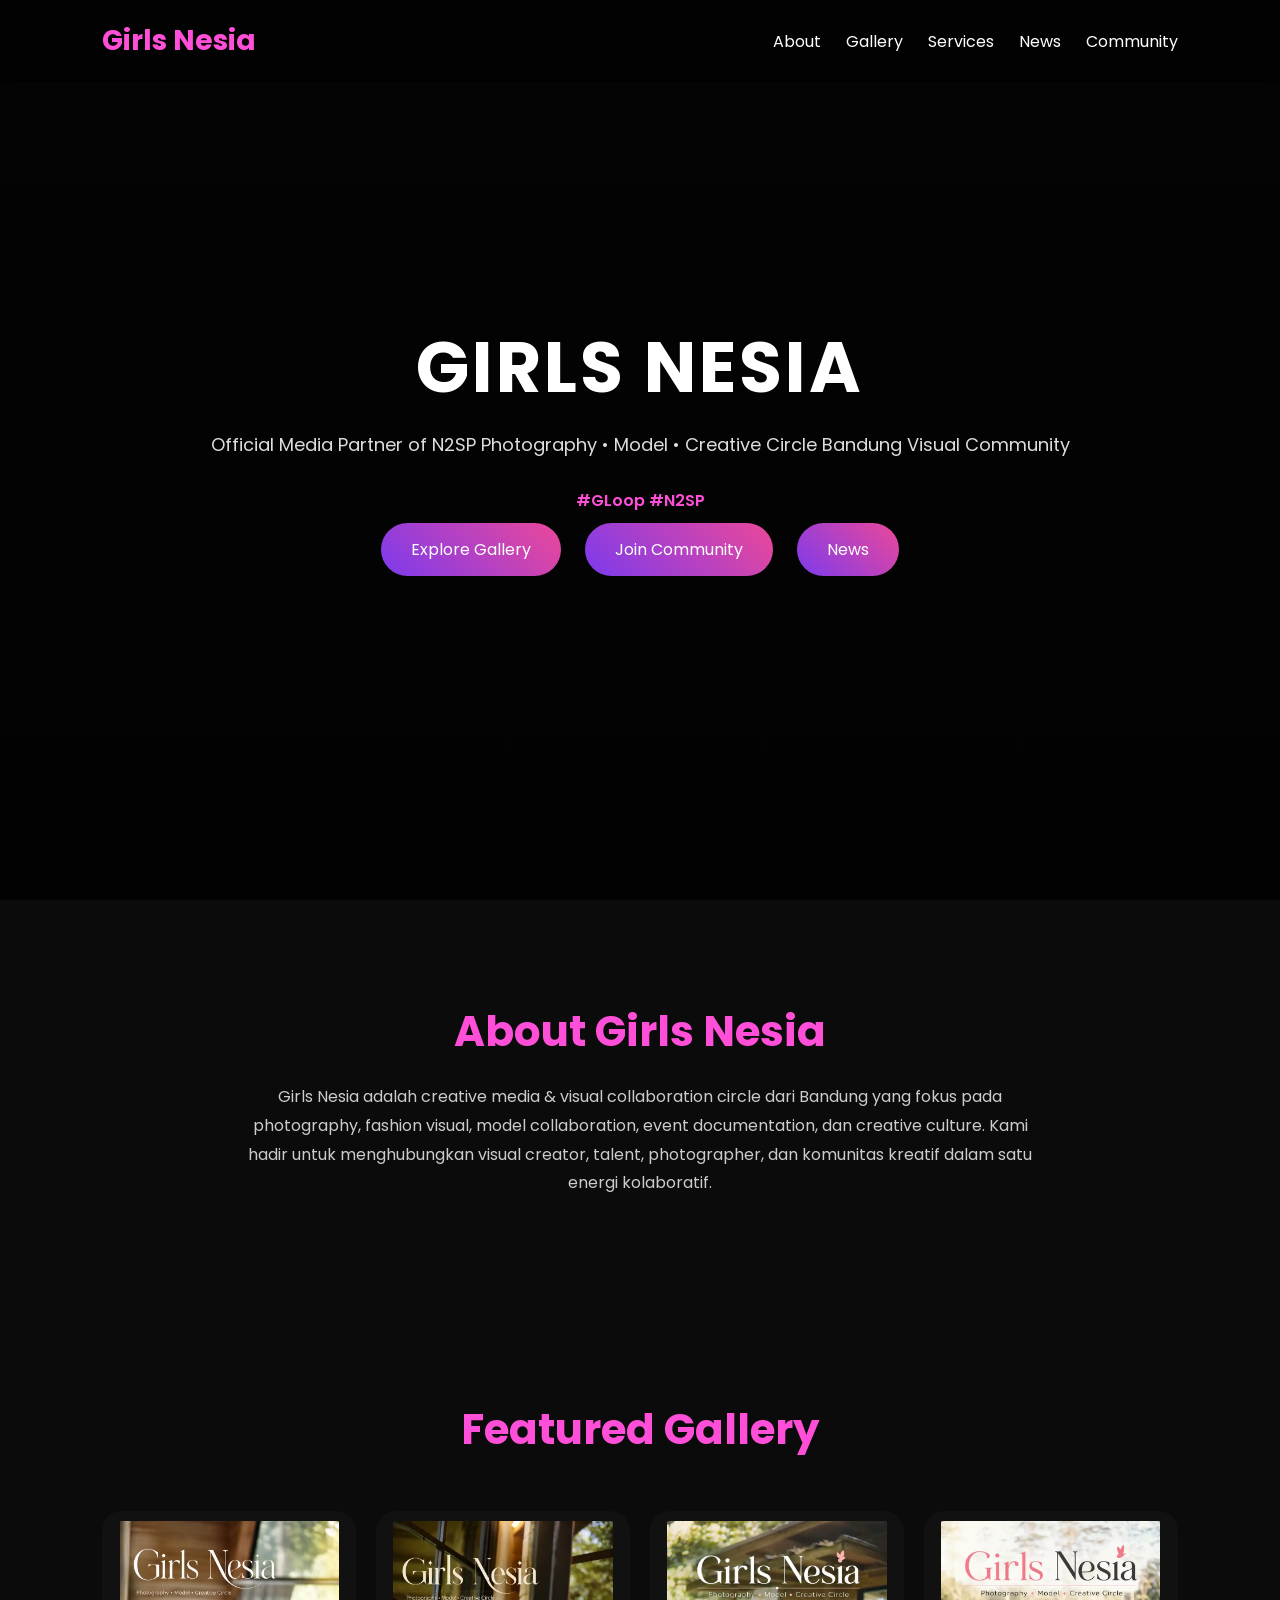
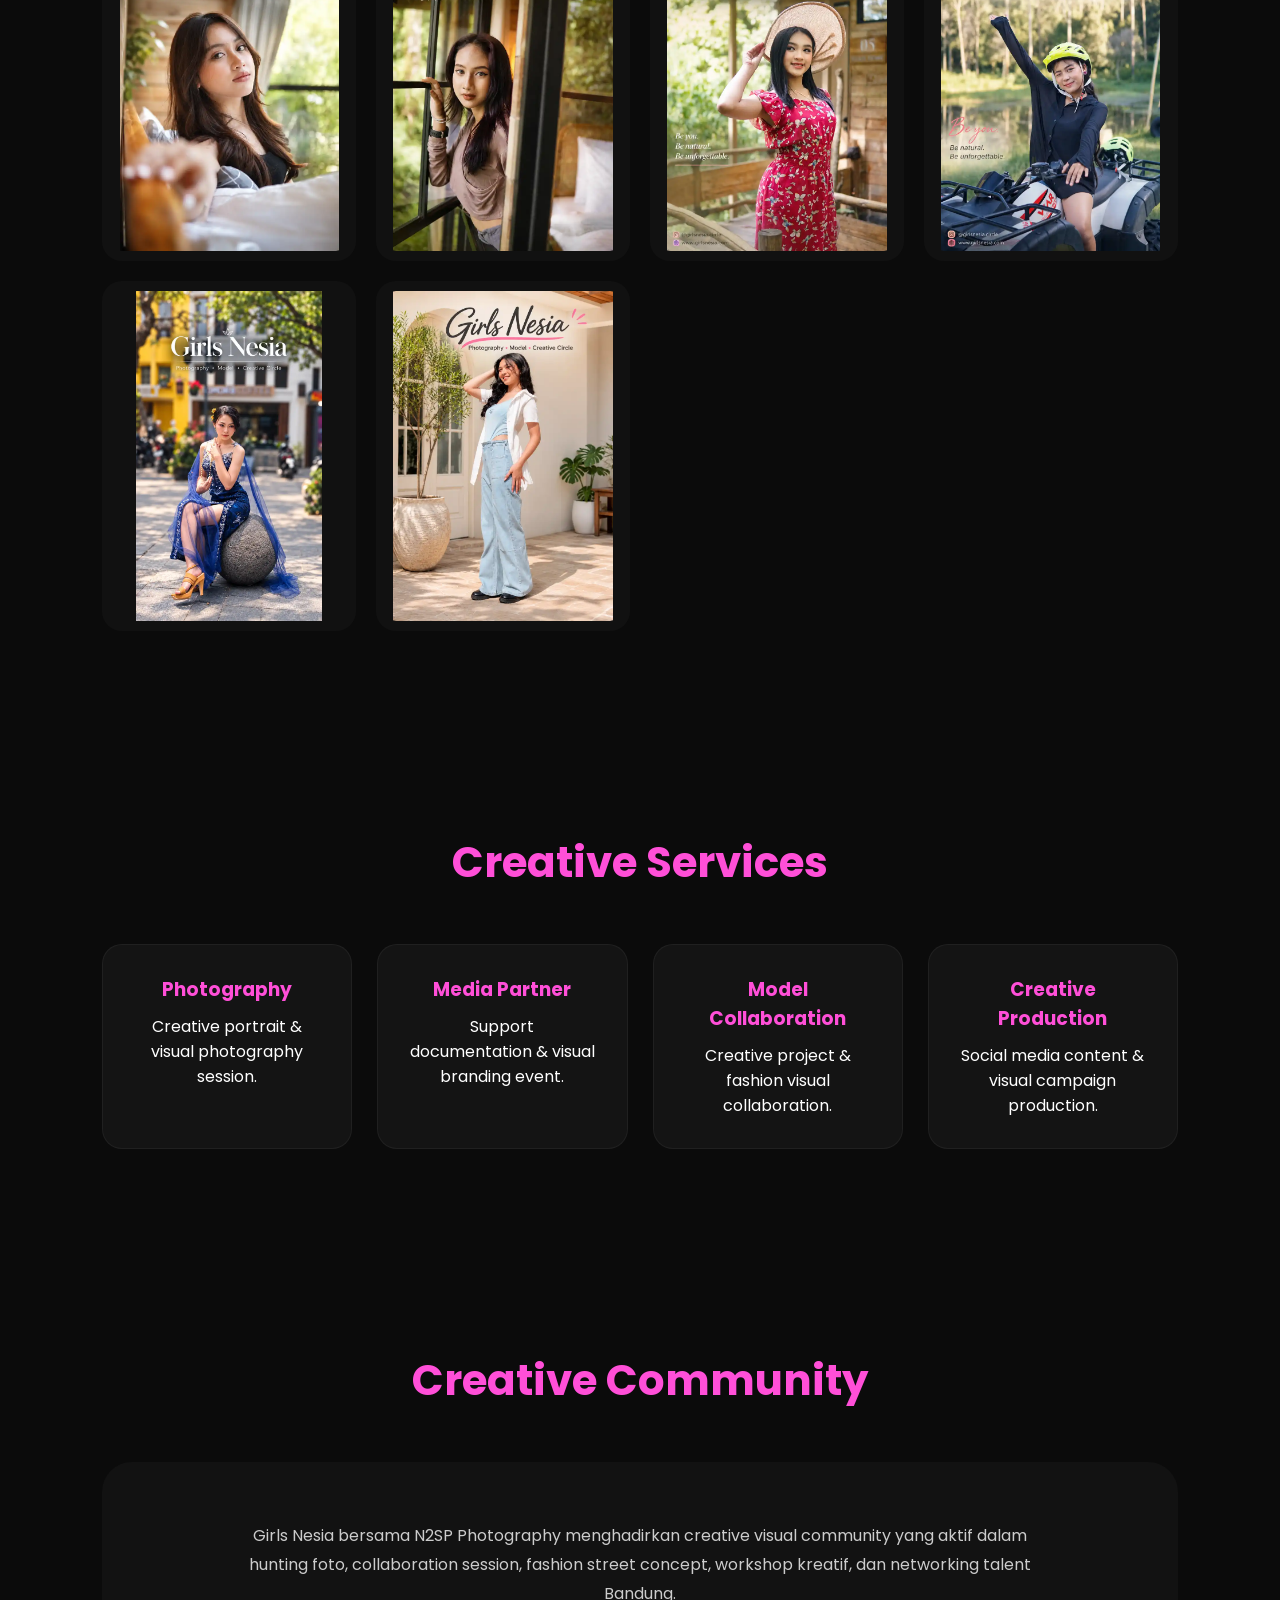
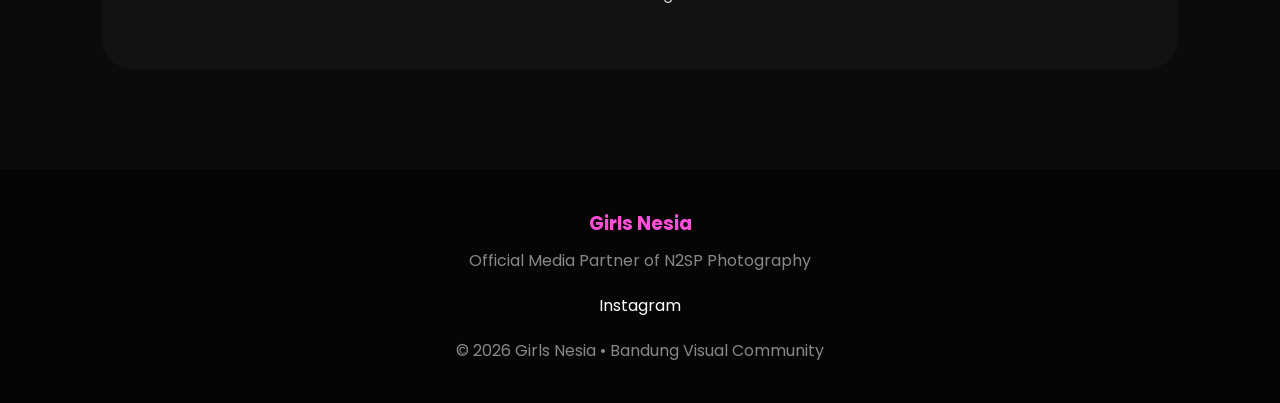
<file: index.html>
<!DOCTYPE html>  
<html lang="id">
<head>
  <meta charset="UTF-8" />
  <meta name="viewport" content="width=device-width, initial-scale=1.0"/>
  <meta name="google-site-verification" content="Z2K40XA_X7lg98m4bNfZ9ArJ_O-4B5JeX7gy1zFNTkg" />
  
  <title>Girls Nesia | Official Media Partner of N2SP</title>

  <!-- SEO Meta -->
<meta name="title" content="Girls Nesia | Official Media Partner of N2SP">
<meta name="description" content="Girls Nesia adalah creative visual community Bandung bersama N2SP Photography. Photography, model collaboration, visual culture, creative media, dan event documentation.">
<meta name="keywords" content="Girls Nesia, N2SP, Bandung Photography, Creative Community, Model Bandung, Visual Community, Photography Indonesia, GLoop">
<meta name="author" content="Girls Nesia">
<meta name="robots" content="index, follow">

<!-- Theme -->
<meta name="theme-color" content="#0b0b0b">

<!-- Open Graph / Facebook -->
<meta property="og:type" content="website">
<meta property="og:title" content="Girls Nesia | Official Media Partner of N2SP">
<meta property="og:description" content="Creative Circle Bandung Visual Community • Photography • Model • Media Partner">
<meta property="og:url" content="https://gloop.my.id">
<meta property="og:image" content="https://gloop.my.id/assets/images/hero.webp">

<!-- Instagram -->
<meta property="og:site_name" content="Girls Nesia">

<!-- Twitter / X -->
<meta name="twitter:card" content="summary_large_image">
<meta name="twitter:title" content="Girls Nesia">
<meta name="twitter:description" content="Official Media Partner of N2SP Photography">
<meta name="twitter:image" content="https://gloop.my.id/assets/images/hero.webp">

<!-- Canonical -->
<link rel="canonical" href="https://gloop.my.id">

<!-- Favicon -->
<link rel="icon" type="image/png" href="assets/images/favicon.png">

  <!-- Google Font -->
  <link rel="preconnect" href="https://fonts.googleapis.com">
  <link href="https://fonts.googleapis.com/css2?family=Poppins:wght@300;400;500;600;700&display=swap" rel="stylesheet">

  <style>
    *{
      margin:0;
      padding:0;
      box-sizing:border-box;
      scroll-behavior:smooth;
    }

    body{
      font-family:'Poppins', sans-serif;
      background:#0b0b0b;
      color:white;
      overflow-x:hidden;
    }

    a{
      text-decoration:none;
      color:white;
    }

    /* Navbar */
    nav{
      position:fixed;
      width:100%;
      top:0;
      left:0;
      z-index:999;
      padding:20px 8%;
      display:flex;
      justify-content:space-between;
      align-items:center;
      background:rgba(0,0,0,0.4);
      backdrop-filter:blur(10px);
    }

    nav h1{
      font-size:28px;
      color:#ff4fd8;
      font-weight:700;
    }

    nav ul{
      display:flex;
      gap:25px;
      list-style:none;
    }

    nav ul li a:hover{
      color:#ff4fd8;
      transition:0.3s;
    }

    /* Hero */
    .hero{
      height:100vh;
      display:flex;
      align-items:center;
      justify-content:center;
      text-align:center;
      padding:0 10%;
      background:
      linear-gradient(rgba(0,0,0,0.65), rgba(0,0,0,0.8)),
      url('https://images.unsplash.com/photo-1515886657613-9f3515b0c78f?q=80&w=1400&auto=format&fit=crop') center/cover;
    }

    .hero-content h2{
      font-size:70px;
      margin-bottom:10px;
      color:#fff;
      letter-spacing:3px;
    }

    .hero-content p{
      font-size:18px;
      color:#ddd;
      margin-bottom:30px;
    }

    .tag{
      color:#ff4fd8;
      font-weight:600;
      margin-top:10px;
    }

    .btn{
      display:inline-block;
      padding:14px 30px;
      border-radius:50px;
      background:linear-gradient(45deg,#7c3aed,#ec4899);
      margin:10px;
      transition:0.3s;
    }

    .btn:hover{
      transform:translateY(-3px);
      opacity:0.9;
    }

    section{
      padding:100px 8%;
    }

    .section-title{
      font-size:42px;
      margin-bottom:20px;
      color:#ff4fd8;
      text-align:center;
    }

    .section-text{
      max-width:800px;
      margin:auto;
      text-align:center;
      color:#ccc;
      line-height:1.8;
    }

    /* Gallery */
    .gallery{
      display:grid;
      grid-template-columns:repeat(auto-fit,minmax(250px,1fr));
      gap:20px;
      margin-top:50px;
    }

  .gallery img{
  width:100%;
  height:350px;

  object-fit:contain;

  border-radius:20px;
  transition:0.4s;

  background:#111;
  padding:10px;
}

    .gallery img:hover{
      transform:scale(1.03);
    }

    /* Services */
    .services{
      display:grid;
      grid-template-columns:repeat(auto-fit,minmax(220px,1fr));
      gap:25px;
      margin-top:50px;
    }

    .service-box{
      background:#141414;
      padding:30px;
      border-radius:20px;
      text-align:center;
      transition:0.3s;
      border:1px solid rgba(255,255,255,0.05);
    }

    .service-box:hover{
      transform:translateY(-5px);
      border-color:#ff4fd8;
    }

    .service-box h3{
      margin-bottom:10px;
      color:#ff4fd8;
    }

    /* Community */
    .community{
      background:#121212;
      border-radius:30px;
      padding:60px;
      margin-top:50px;
      text-align:center;
    }

    /* Footer */
    footer{
      padding:40px 8%;
      text-align:center;
      background:#050505;
      color:#888;
    }

    footer h3{
      color:#ff4fd8;
      margin-bottom:10px;
    }

    .socials{
      margin-top:20px;
    }

    .socials a{
      margin:0 10px;
      color:#fff;
      transition:0.3s;
    }

    .socials a:hover{
      color:#ff4fd8;
    }

    @media(max-width:768px){

      .hero-content h2{
        font-size:45px;
      }

      nav ul{
        display:none;
      }

      .community{
        padding:30px;
      }

    }

  </style>

<script type="application/ld+json">
{
  "@context": "https://schema.org",
  "@type": "Organization",

  "name": "Girls Nesia",

  "url": "https://gloop.my.id",

  "logo": "https://gloop.my.id/assets/images/logo.webp",

  "description": "Girls Nesia adalah creative visual community Bandung dan official media partner N2SP Photography.",

  "sameAs": [
    "https://www.instagram.com/girls.nesia/",
    "https://gloop.my.id",
    "https://gunawansatyakusuma.my.id"
  ],

  "founder": {
    "@type": "Person",
    "name": "Gunawan Satyakusuma"
  },

  "address": {
    "@type": "PostalAddress",
    "addressLocality": "Bandung",
    "addressCountry": "Indonesia"
  },

  "keywords": [
    "Girls Nesia",
    "N2SP",
    "Photography Bandung",
    "Creative Community",
    "Visual Culture",
    "Model Collaboration",
    "GLoop"
  ]
}
</script>  
</head>
<body>

  <!-- Navbar -->
  <nav>
    <h1>Girls Nesia</h1>

    <ul>
      <li><a href="#about">About</a></li>
      <li><a href="#gallery">Gallery</a></li>
      <li><a href="#services">Services</a></li>
      <li><a href="news/">News</a></li>
      <li><a href="#community">Community</a></li>
    </ul>
  </nav>

  <!-- Hero -->
  <section class="hero">

    <div class="hero-content">

      <h2>GIRLS NESIA</h2>

      <p>
        Official Media Partner of N2SP Photography •
        Model • Creative Circle Bandung Visual Community
      </p>

      <div class="tag">
        #GLoop #N2SP
      </div>

      <a href="#gallery" class="btn">Explore Gallery</a>
      <a href="#community" class="btn">Join Community</a>
      <a href="news/" class="btn">News</a>

    </div>

  </section>

  <!-- About -->
  <section id="about">

    <h2 class="section-title">About Girls Nesia</h2>

    <p class="section-text">
      Girls Nesia adalah creative media & visual collaboration circle
      dari Bandung yang fokus pada photography, fashion visual,
      model collaboration, event documentation, dan creative culture.
      Kami hadir untuk menghubungkan visual creator, talent,
      photographer, dan komunitas kreatif dalam satu energi kolaboratif.
    </p>

  </section>

  <!-- Gallery -->
  <section id="gallery">

    <h2 class="section-title">Featured Gallery</h2>

    <div class="gallery">

  <img src="assets/images/girls-nesia-01.webp" alt="Girls Nesia Gallery 1">
  <img src="assets/images/girls-nesia-02.webp" alt="Girls Nesia Gallery 2">
  <img src="assets/images/girls-nesia-03.webp" alt="Girls Nesia Gallery 3">
  <img src="assets/images/girls-nesia-04.webp" alt="Girls Nesia Gallery 4">
  <img src="assets/images/girls-nesia-05.webp" alt="Girls Nesia Gallery 5">
  <img src="assets/images/girls-nesia-06.webp" alt="Girls Nesia Gallery 6">
      
</div>

  </section>

  <!-- Services -->
  <section id="services">

    <h2 class="section-title">Creative Services</h2>

    <div class="services">

      <div class="service-box">
        <h3>Photography</h3>
        <p>Creative portrait & visual photography session.</p>
      </div>

      <div class="service-box">
        <h3>Media Partner</h3>
        <p>Support documentation & visual branding event.</p>
      </div>

      <div class="service-box">
        <h3>Model Collaboration</h3>
        <p>Creative project & fashion visual collaboration.</p>
      </div>

      <div class="service-box">
        <h3>Creative Production</h3>
        <p>Social media content & visual campaign production.</p>
      </div>

    </div>

  </section>

  <!-- Community -->
  <section id="community">

    <h2 class="section-title">Creative Community</h2>

    <div class="community">

      <p class="section-text">
        Girls Nesia bersama N2SP Photography menghadirkan
        creative visual community yang aktif dalam hunting foto,
        collaboration session, fashion street concept,
        workshop kreatif, dan networking talent Bandung.
      </p>

    </div>

  </section>

  <!-- Footer -->
  <footer>

    <h3>Girls Nesia</h3>

    <p>
      Official Media Partner of N2SP Photography
    </p>

    <div class="socials">
      <a href="https://www.instagram.com/girls.nesia">Instagram</a>
    </div>

    <p style="margin-top:20px;">
      © 2026 Girls Nesia • Bandung Visual Community
    </p>

  </footer>

</body>
</html>
</file>
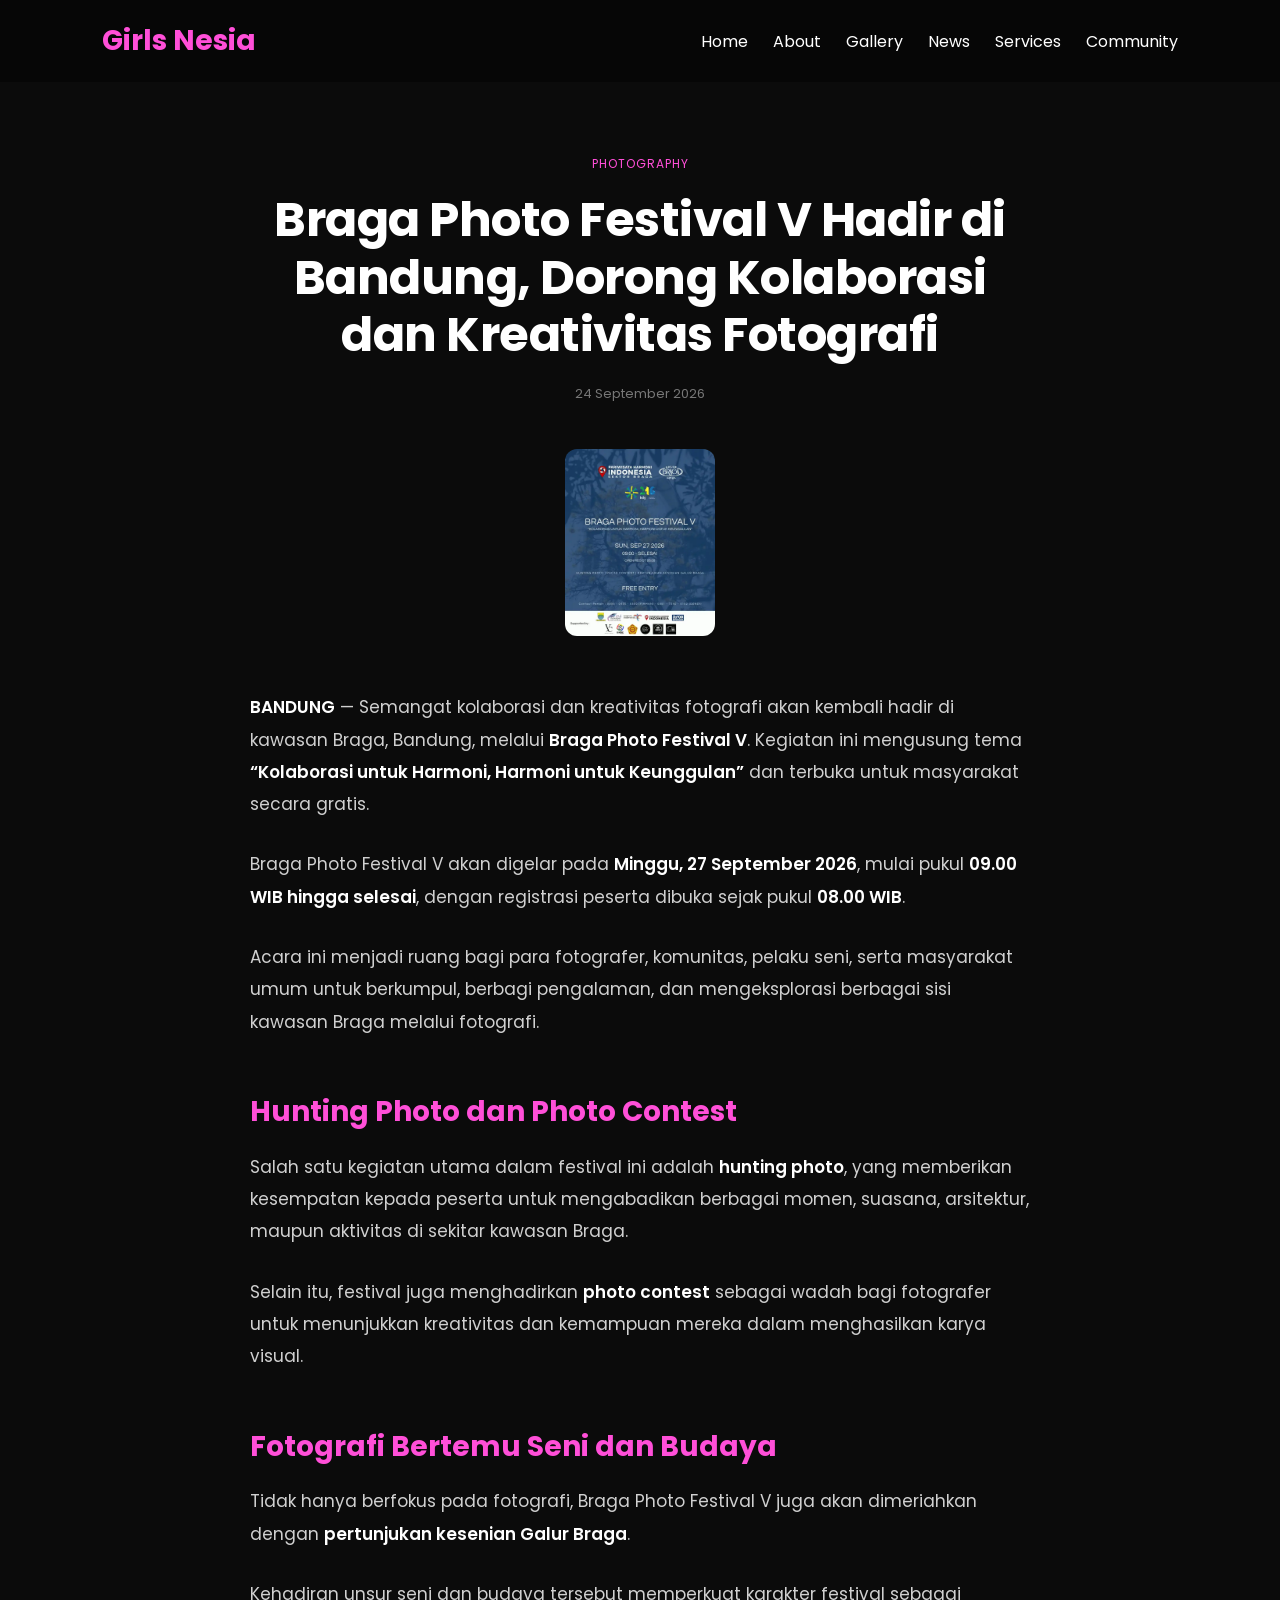
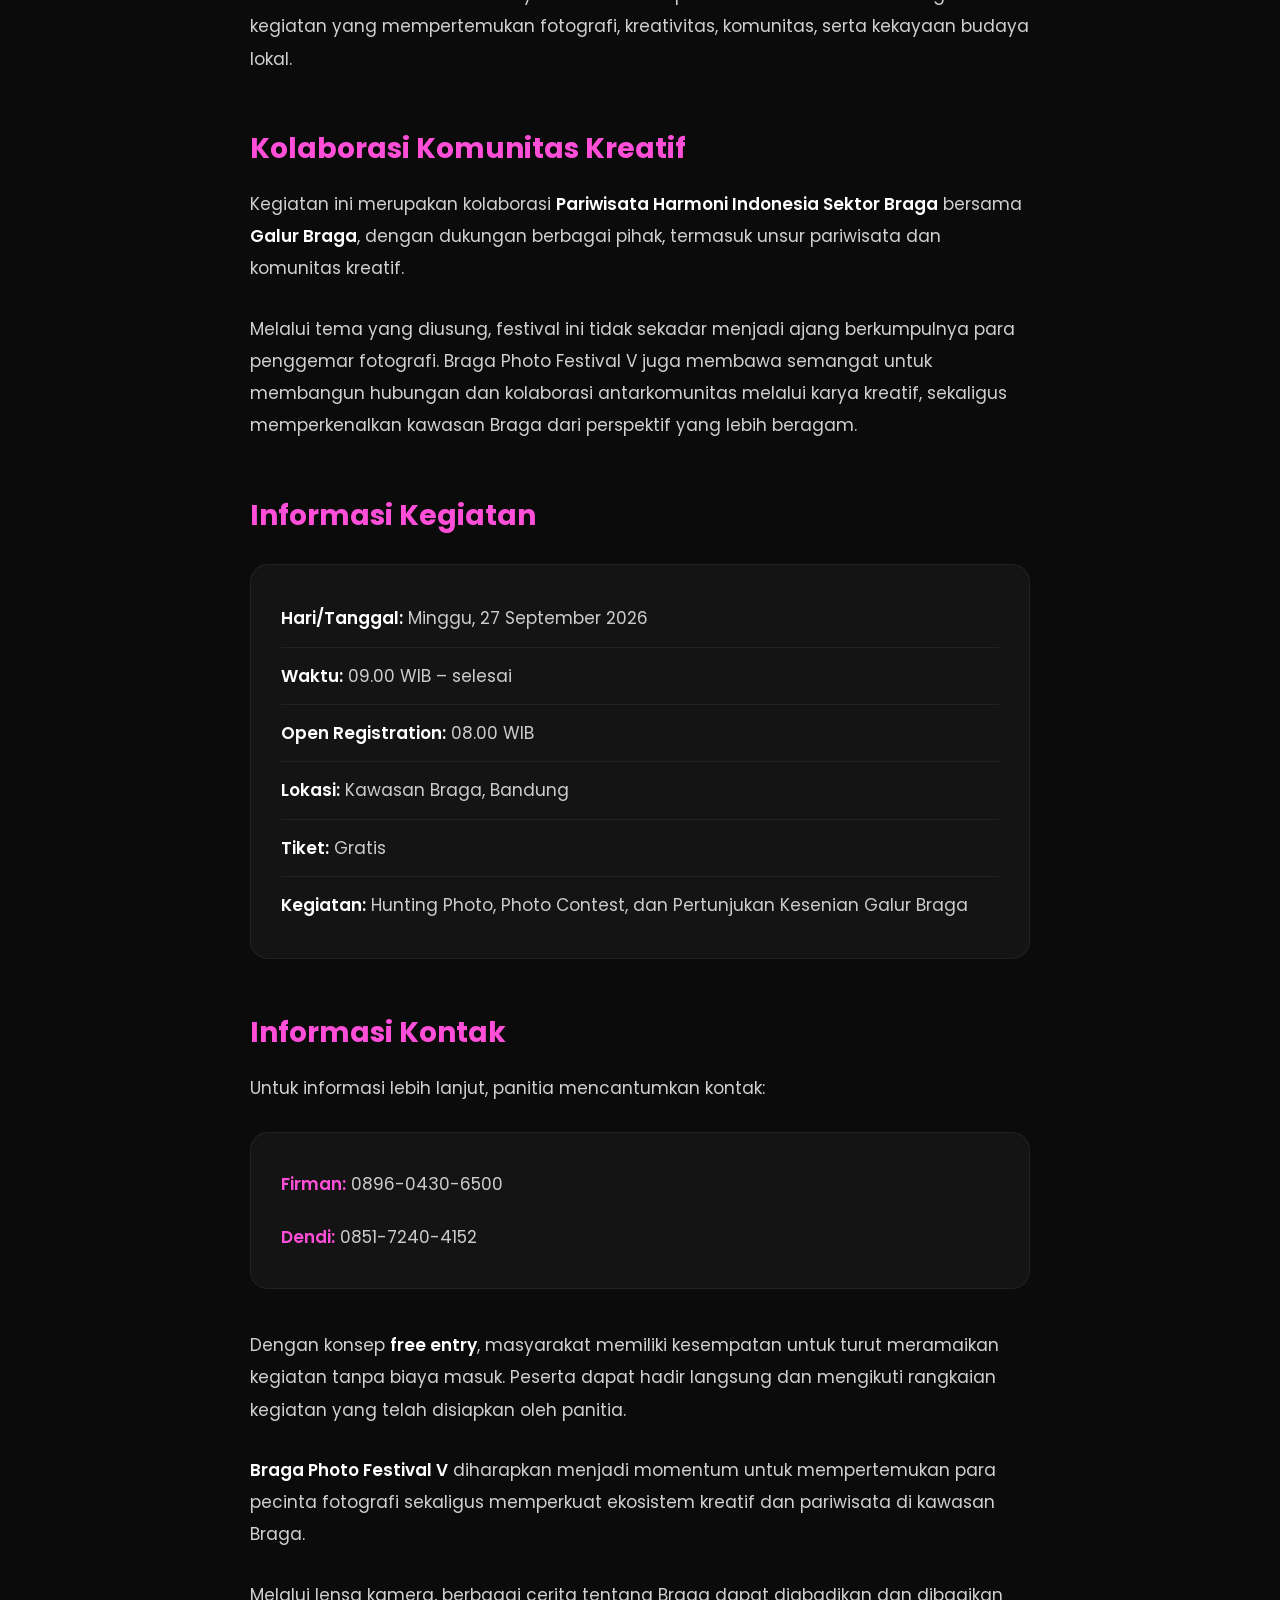
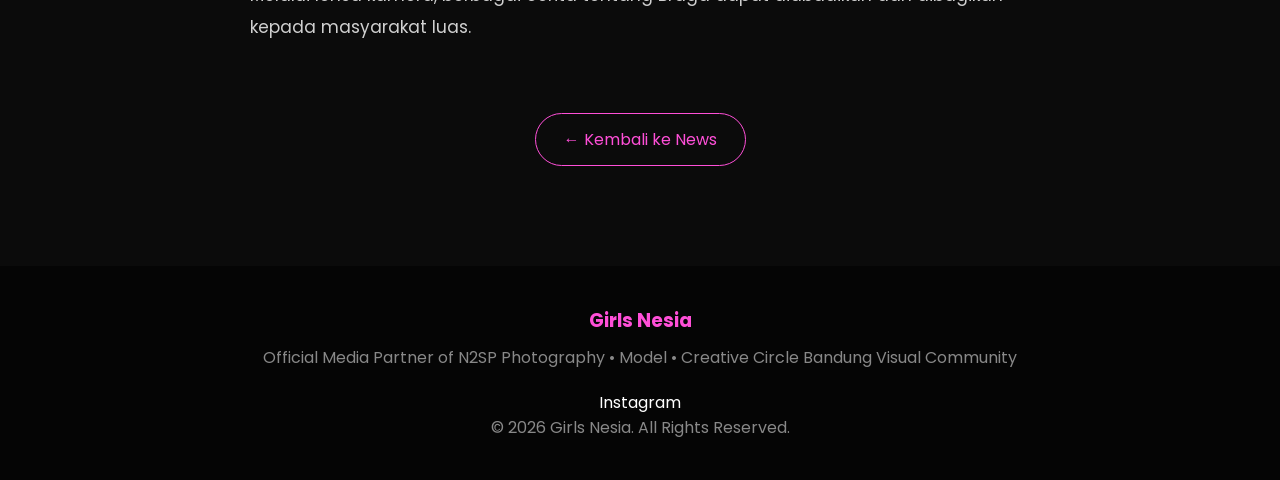
<file: news/braga-photo-festival-v/index.html>
<!DOCTYPE html>
<html lang="id">

<head>

  <meta charset="UTF-8">

  <meta name="viewport" content="width=device-width, initial-scale=1.0">

  <title>
    Braga Photo Festival V Hadir di Bandung | Girls Nesia
  </title>

  <meta
    name="description"
    content="Braga Photo Festival V hadir di Bandung pada 27 September 2026 dengan hunting photo, photo contest, dan pertunjukan kesenian Galur Braga."
  >

  <meta
    name="keywords"
    content="Braga Photo Festival V, Braga Bandung, Photography Bandung, Photo Festival Bandung, Hunting Photo, Photo Contest"
  >

  <meta name="author" content="Girls Nesia">

  <link
    rel="canonical"
    href="https://girls-nesia.github.io/news/braga-photo-festival-v/"
  >

  <meta
    property="og:title"
    content="Braga Photo Festival V Hadir di Bandung"
  >

  <meta
    property="og:description"
    content="Braga Photo Festival V membawa semangat kolaborasi dan kreativitas fotografi di kawasan Braga, Bandung."
  >

  <meta
    property="og:type"
    content="article"
  >

  <meta
    property="og:url"
    content="https://girls-nesia.github.io/news/braga-photo-festival-v/"
  >

  <meta
    property="og:image"
    content="https://girls-nesia.github.io/assets/images/news-01.webp"
  >

  <link
    rel="icon"
    type="image/png"
    href="../../assets/images/favicon.png"
  >

  <!-- Google Font -->

  <link
    rel="preconnect"
    href="https://fonts.googleapis.com"
  >

  <link
    rel="preconnect"
    href="https://fonts.gstatic.com"
    crossorigin
  >

  <link
    href="https://fonts.googleapis.com/css2?family=Poppins:wght@300;400;500;600;700&display=swap"
    rel="stylesheet"
  >

  <!-- Global CSS -->

  <link
    rel="stylesheet"
    href="../../assets/css/style.css"
  >

  <!-- Article Schema -->

  <script type="application/ld+json">
  {
    "@context": "https://schema.org",
    "@type": "NewsArticle",

    "headline": "Braga Photo Festival V Hadir di Bandung, Dorong Kolaborasi dan Kreativitas Fotografi",

    "description": "Braga Photo Festival V hadir di Bandung pada 27 September 2026 dengan hunting photo, photo contest, dan pertunjukan kesenian Galur Braga.",

    "image": [
      "https://girls-nesia.github.io/assets/images/news-01.webp"
    ],

    "datePublished": "2026-09-24",

    "dateModified": "2026-09-24",

    "author": {
      "@type": "Organization",
      "name": "Girls Nesia",
      "url": "https://girls-nesia.github.io/"
    },

    "publisher": {
      "@type": "Organization",
      "name": "Girls Nesia",
      "logo": {
        "@type": "ImageObject",
        "url": "https://girls-nesia.github.io/assets/images/logo.webp"
      }
    },

    "mainEntityOfPage": {
      "@type": "WebPage",
      "@id": "https://girls-nesia.github.io/news/braga-photo-festival-v/"
    }
  }
  </script>

</head>


<body>


  <!-- =========================
       NAVBAR
  ========================== -->

  <nav>

    <h1>Girls Nesia</h1>

    <ul>

      <li>
        <a href="../../">Home</a>
      </li>

      <li>
        <a href="../../#about">About</a>
      </li>

      <li>
        <a href="../../#gallery">Gallery</a>
      </li>

      <li>
        <a href="../">News</a>
      </li>

      <li>
        <a href="../../#services">Services</a>
      </li>

      <li>
        <a href="../../#community">Community</a>
      </li>

    </ul>

  </nav>


  <!-- =========================
       ARTICLE
  ========================== -->

  <main>

    <article class="news-article">


      <header class="news-article-header">

        <span class="news-category">
          Photography
        </span>

        <h1>
          Braga Photo Festival V Hadir di Bandung,
          Dorong Kolaborasi dan Kreativitas Fotografi
        </h1>

        <div class="news-date">
          24 September 2026
        </div>

      </header>


      <figure class="news-article-image">

        <img
          src="../../assets/images/news-01.webp"
          alt="Braga Photo Festival V di kawasan Braga Bandung"
        >

      </figure>


      <div class="news-article-content">


        <p>
          <strong>BANDUNG</strong> — Semangat kolaborasi
          dan kreativitas fotografi akan kembali hadir
          di kawasan Braga, Bandung, melalui
          <strong>Braga Photo Festival V</strong>.
          Kegiatan ini mengusung tema
          <strong>“Kolaborasi untuk Harmoni,
          Harmoni untuk Keunggulan”</strong>
          dan terbuka untuk masyarakat secara gratis.
        </p>


        <p>
          Braga Photo Festival V akan digelar pada
          <strong>Minggu, 27 September 2026</strong>,
          mulai pukul <strong>09.00 WIB hingga selesai</strong>,
          dengan registrasi peserta dibuka sejak
          pukul <strong>08.00 WIB</strong>.
        </p>


        <p>
          Acara ini menjadi ruang bagi para fotografer,
          komunitas, pelaku seni, serta masyarakat umum
          untuk berkumpul, berbagi pengalaman, dan
          mengeksplorasi berbagai sisi kawasan Braga
          melalui fotografi.
        </p>


        <h2>
          Hunting Photo dan Photo Contest
        </h2>


        <p>
          Salah satu kegiatan utama dalam festival ini
          adalah <strong>hunting photo</strong>, yang
          memberikan kesempatan kepada peserta untuk
          mengabadikan berbagai momen, suasana,
          arsitektur, maupun aktivitas di sekitar
          kawasan Braga.
        </p>


        <p>
          Selain itu, festival juga menghadirkan
          <strong>photo contest</strong> sebagai wadah
          bagi fotografer untuk menunjukkan kreativitas
          dan kemampuan mereka dalam menghasilkan
          karya visual.
        </p>


        <h2>
          Fotografi Bertemu Seni dan Budaya
        </h2>


        <p>
          Tidak hanya berfokus pada fotografi,
          Braga Photo Festival V juga akan dimeriahkan
          dengan <strong>pertunjukan kesenian Galur Braga</strong>.
        </p>


        <p>
          Kehadiran unsur seni dan budaya tersebut
          memperkuat karakter festival sebagai kegiatan
          yang mempertemukan fotografi, kreativitas,
          komunitas, serta kekayaan budaya lokal.
        </p>


        <h2>
          Kolaborasi Komunitas Kreatif
        </h2>


        <p>
          Kegiatan ini merupakan kolaborasi
          <strong>Pariwisata Harmoni Indonesia
          Sektor Braga</strong> bersama
          <strong>Galur Braga</strong>, dengan dukungan
          berbagai pihak, termasuk unsur pariwisata
          dan komunitas kreatif.
        </p>


        <p>
          Melalui tema yang diusung, festival ini
          tidak sekadar menjadi ajang berkumpulnya
          para penggemar fotografi. Braga Photo
          Festival V juga membawa semangat untuk
          membangun hubungan dan kolaborasi
          antarkomunitas melalui karya kreatif,
          sekaligus memperkenalkan kawasan Braga
          dari perspektif yang lebih beragam.
        </p>


        <h2>
          Informasi Kegiatan
        </h2>


        <ul class="news-event-info">

          <li>
            <strong>Hari/Tanggal:</strong>
            Minggu, 27 September 2026
          </li>

          <li>
            <strong>Waktu:</strong>
            09.00 WIB – selesai
          </li>

          <li>
            <strong>Open Registration:</strong>
            08.00 WIB
          </li>

          <li>
            <strong>Lokasi:</strong>
            Kawasan Braga, Bandung
          </li>

          <li>
            <strong>Tiket:</strong>
            Gratis
          </li>

          <li>
            <strong>Kegiatan:</strong>
            Hunting Photo, Photo Contest,
            dan Pertunjukan Kesenian Galur Braga
          </li>

        </ul>


        <h2>
          Informasi Kontak
        </h2>


        <p>
          Untuk informasi lebih lanjut, panitia
          mencantumkan kontak:
        </p>


        <ul class="news-contact">

          <li>
            <strong>Firman:</strong>
            0896-0430-6500
          </li>

          <li>
            <strong>Dendi:</strong>
            0851-7240-4152
          </li>

        </ul>


        <p>
          Dengan konsep <strong>free entry</strong>,
          masyarakat memiliki kesempatan untuk turut
          meramaikan kegiatan tanpa biaya masuk.
          Peserta dapat hadir langsung dan mengikuti
          rangkaian kegiatan yang telah disiapkan
          oleh panitia.
        </p>


        <p>
          <strong>Braga Photo Festival V</strong>
          diharapkan menjadi momentum untuk
          mempertemukan para pecinta fotografi
          sekaligus memperkuat ekosistem kreatif
          dan pariwisata di kawasan Braga.
        </p>


        <p>
          Melalui lensa kamera, berbagai cerita
          tentang Braga dapat diabadikan dan
          dibagikan kepada masyarakat luas.
        </p>


      </div>


      <!-- BACK -->

      <div class="news-back">

        <a href="../">
          ← Kembali ke News
        </a>

      </div>


    </article>

  </main>


  <!-- =========================
       FOOTER
  ========================== -->

  <footer>

    <h3>
      Girls Nesia
    </h3>

    <p>
      Official Media Partner of N2SP Photography
      • Model • Creative Circle
      Bandung Visual Community
    </p>

    <div class="socials">

      <a
        href="https://www.instagram.com/girls.nesia/"
        target="_blank"
        rel="noopener noreferrer"
      >
        Instagram
      </a>

    </div>

    <p>
      © 2026 Girls Nesia. All Rights Reserved.
    </p>

  </footer>


</body>

</html>
</file>
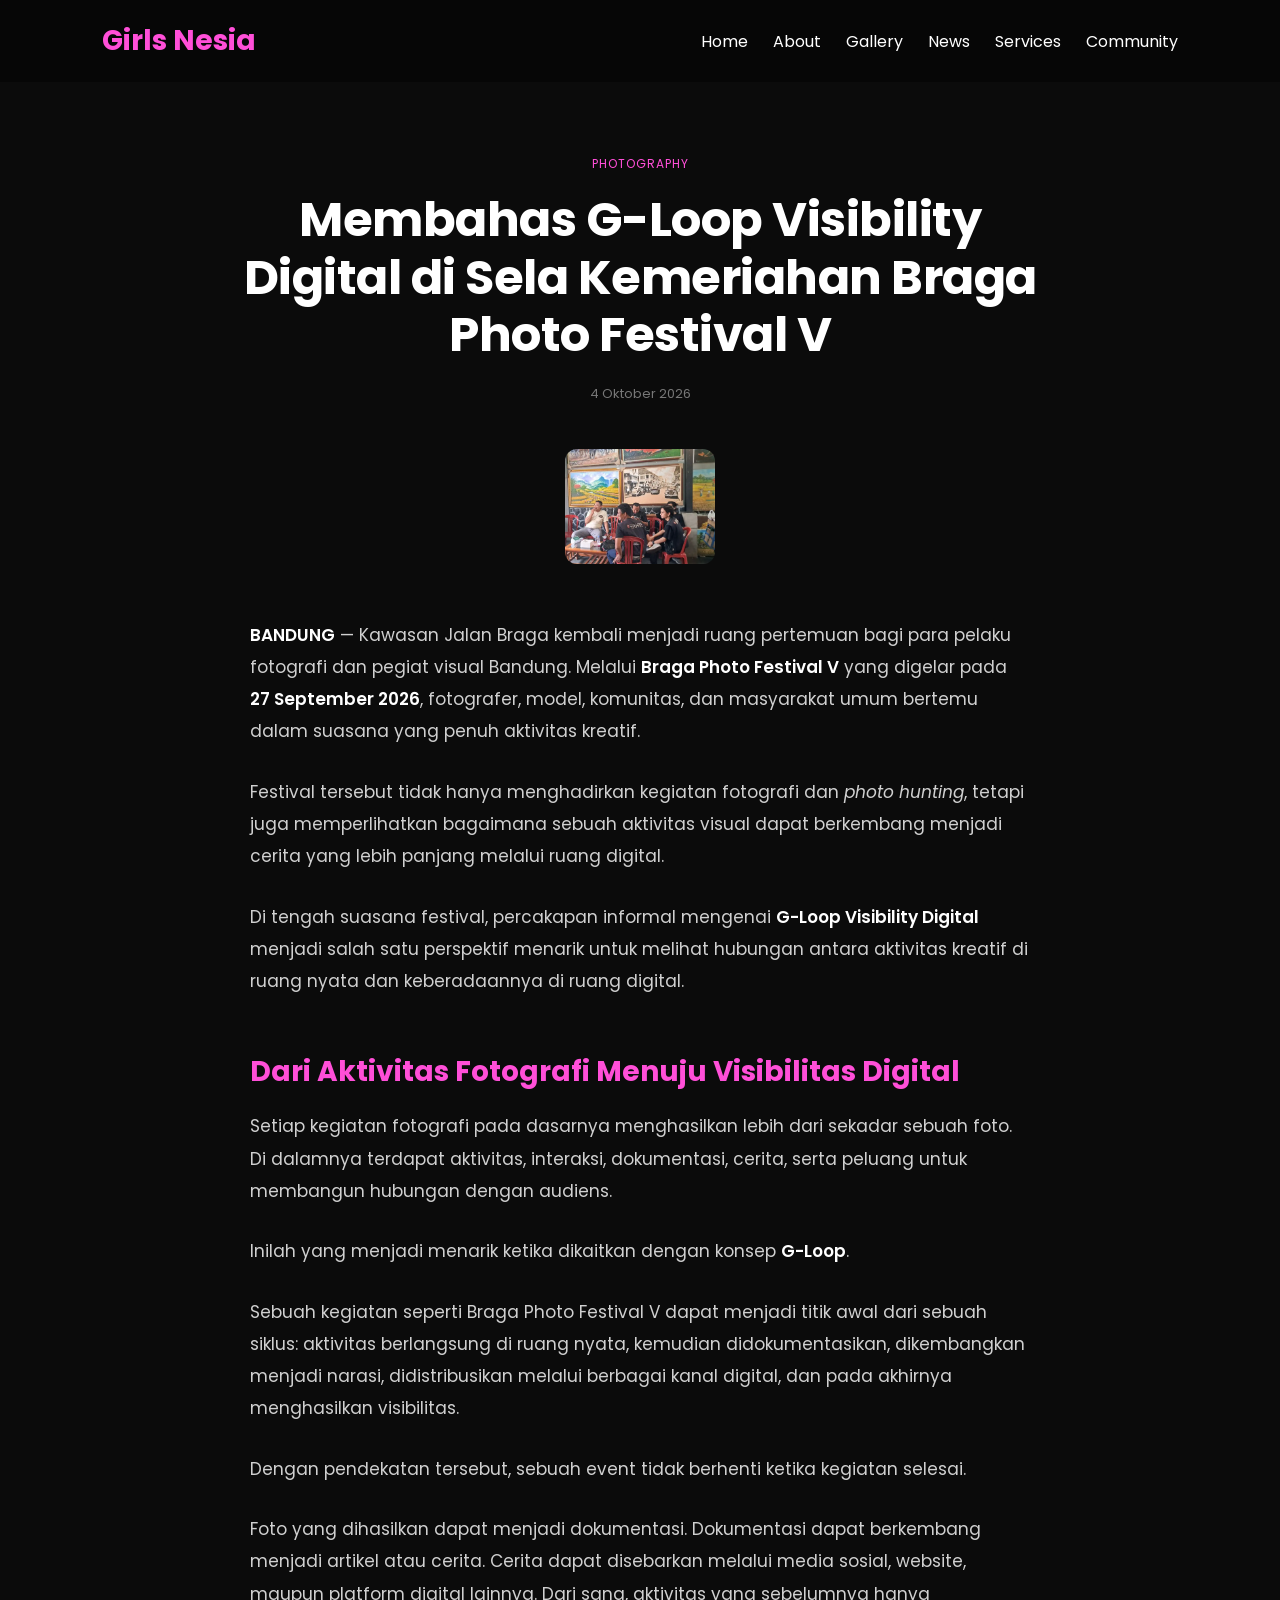
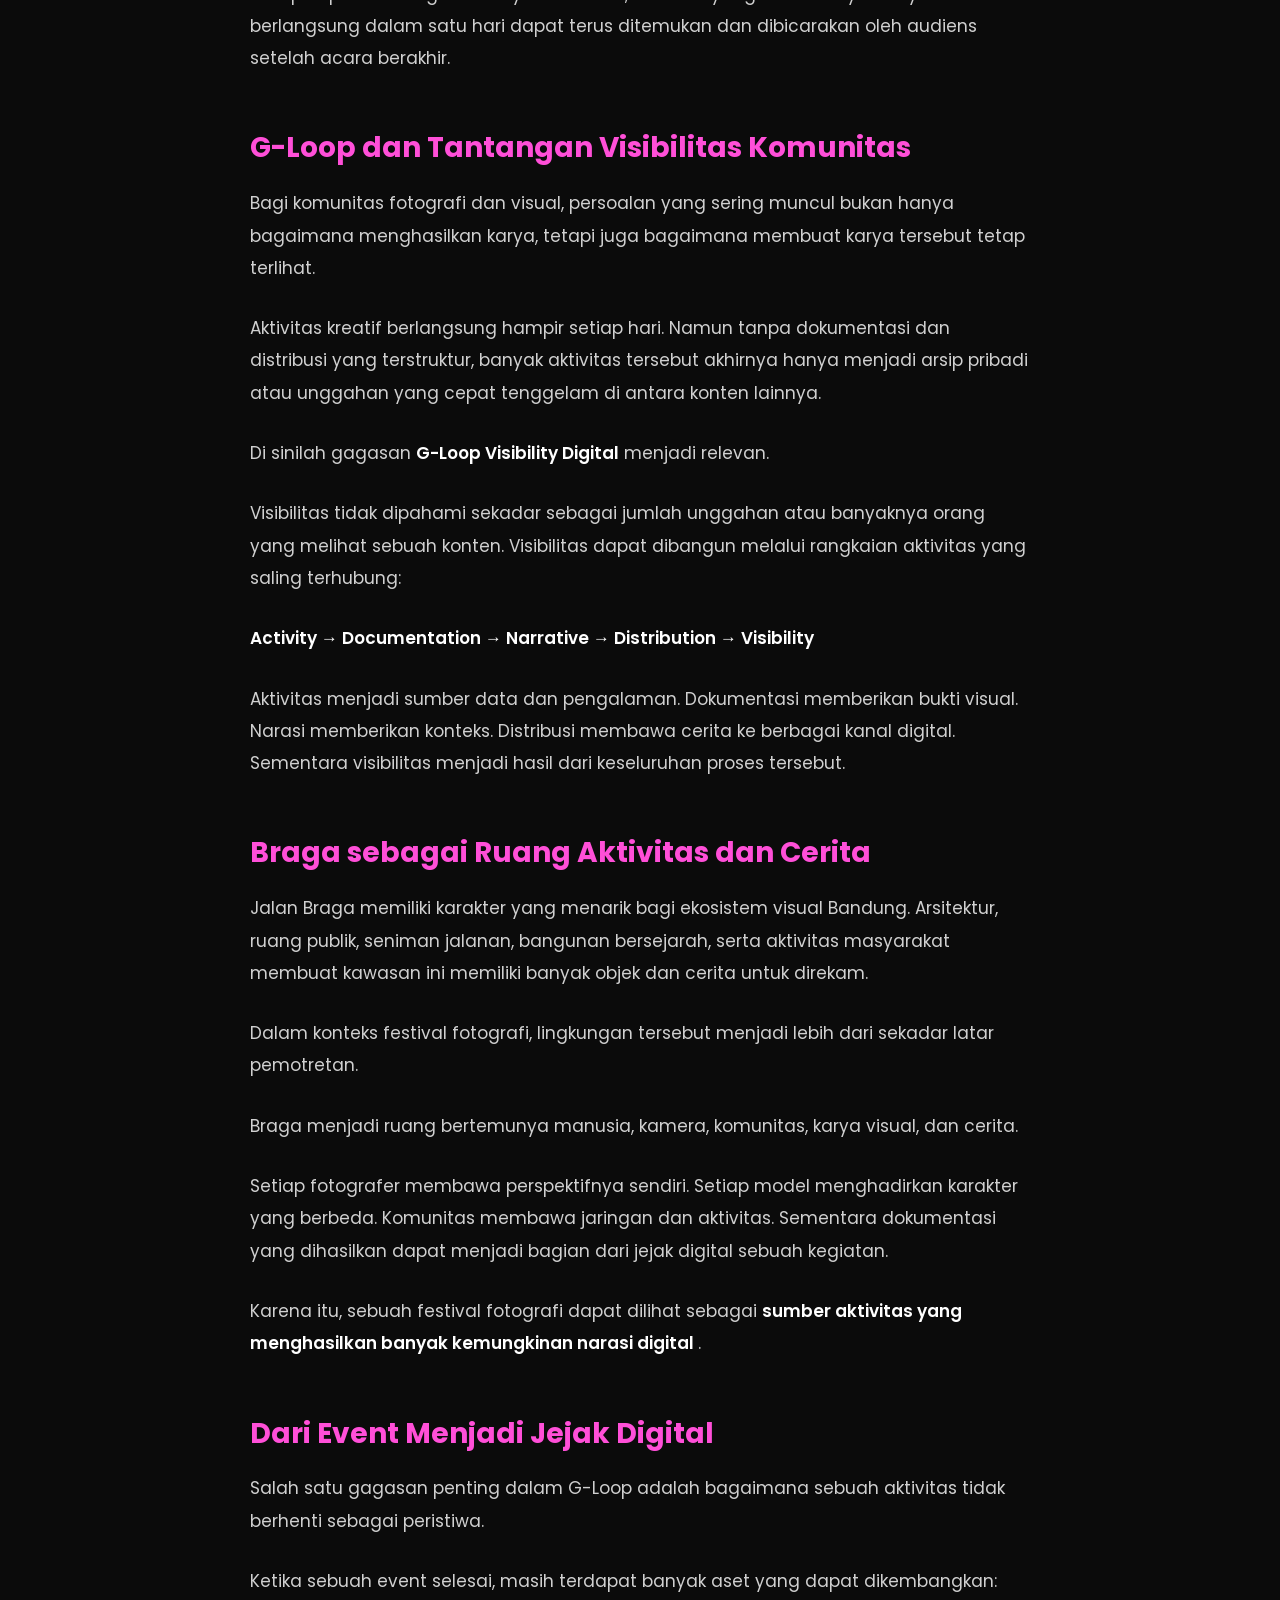
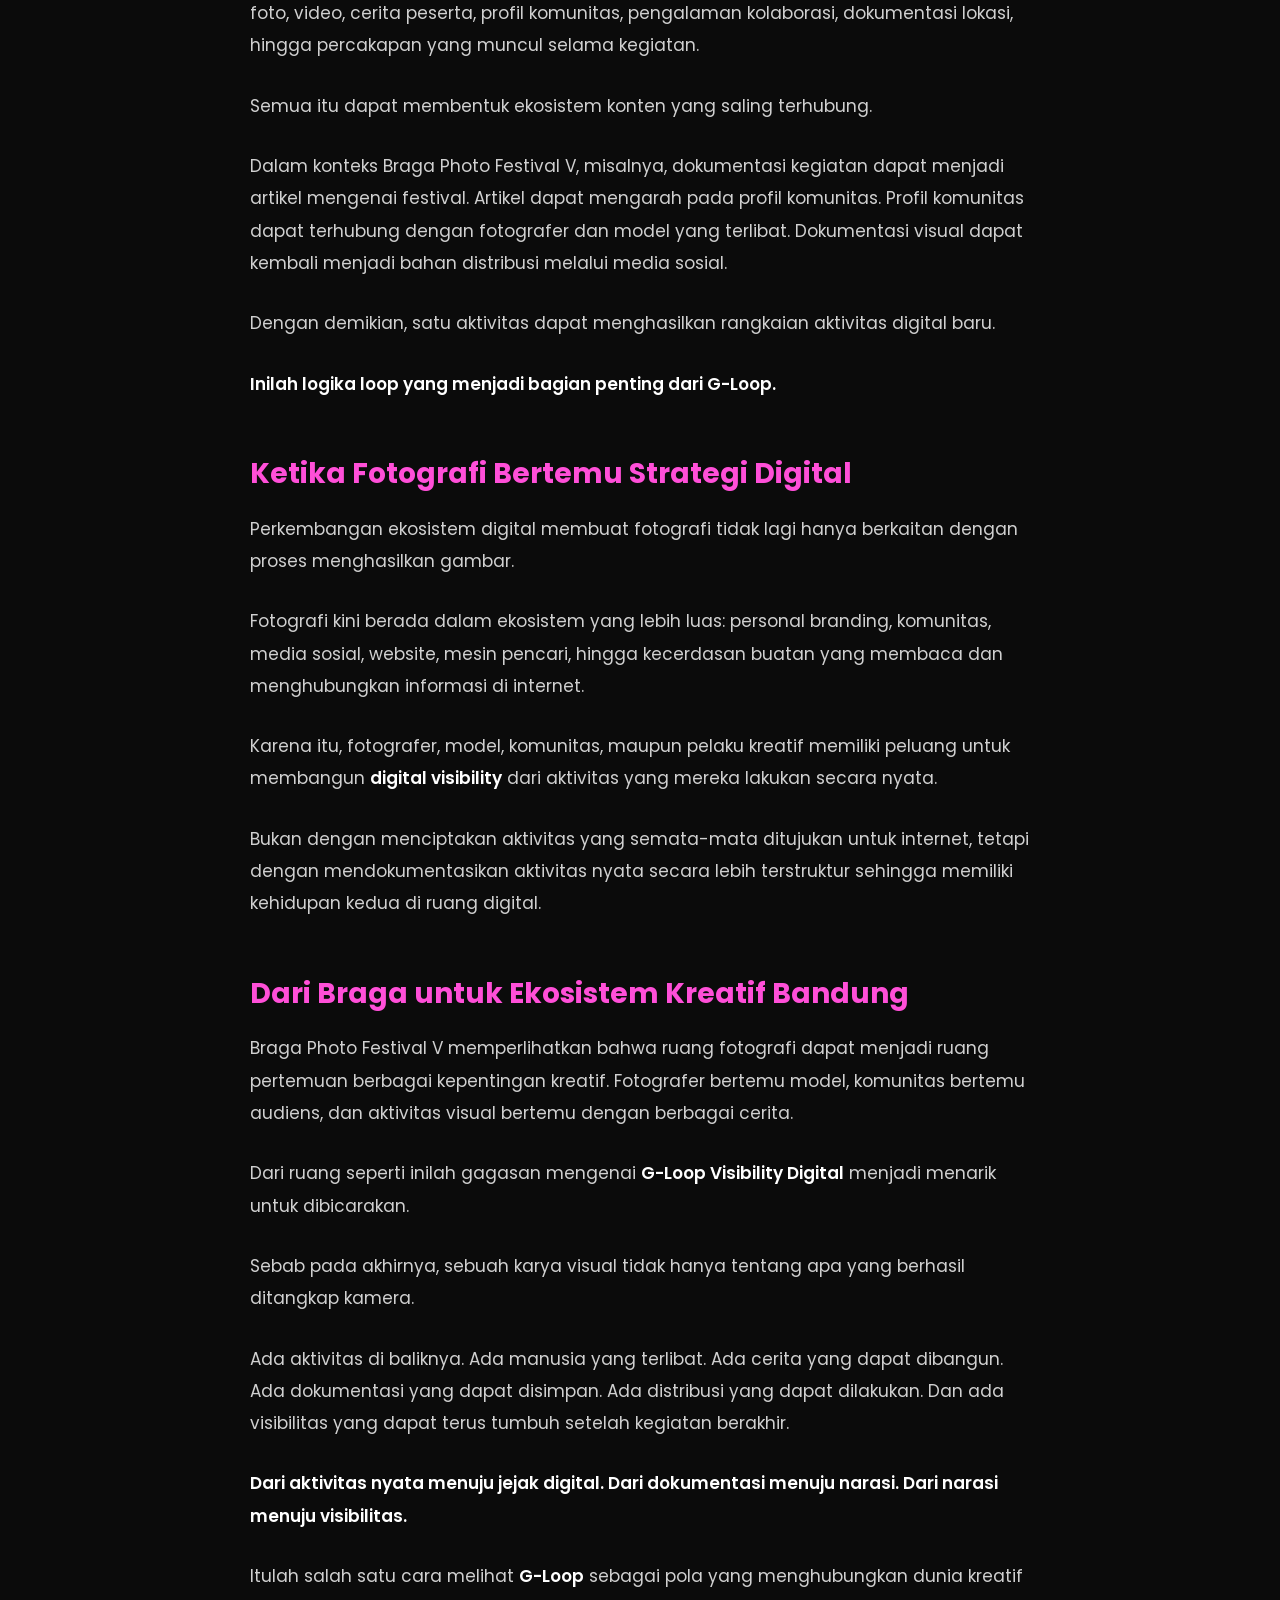
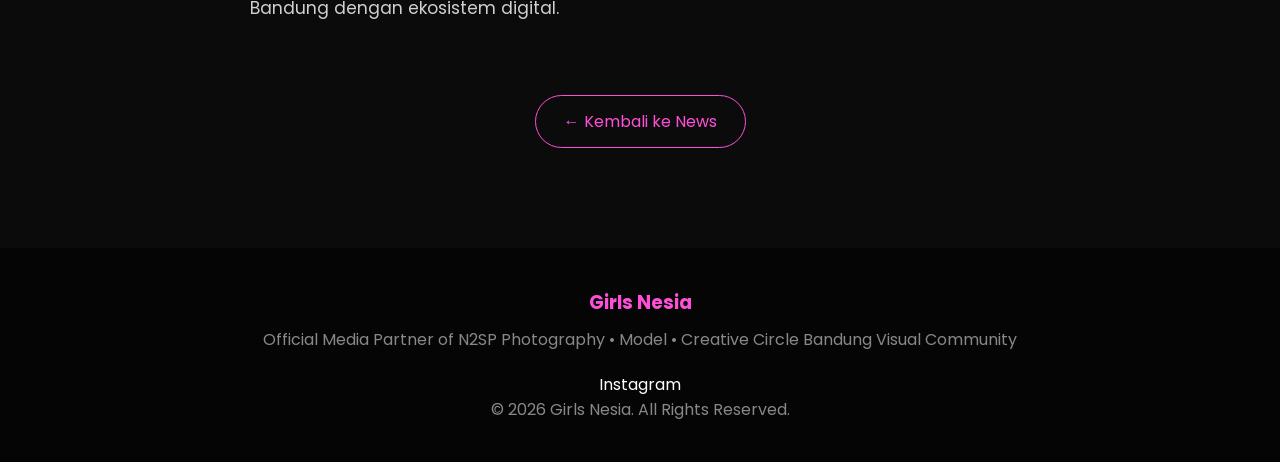
<file: news/g-loop-visibility-digital-braga-photo-festival-v/index.html>
<!DOCTYPE html>

<html lang="id">

<head>

  <meta charset="UTF-8">

  <meta name="viewport" content="width=device-width, initial-scale=1.0">

  <title>
    G-Loop Visibility Digital di Braga Photo Festival V | Girls Nesia
  </title>

  <meta
    name="description"
    content="Membahas G-Loop Visibility Digital melalui aktivitas fotografi dan ekosistem kreatif dalam Braga Photo Festival V di Bandung."
  >

  <meta
    name="keywords"
    content="G-Loop, G-Loop Visibility Digital, Braga Photo Festival V, Braga Photo Festival, fotografi Bandung, komunitas fotografi Bandung, Girls Nesia, N2SP, photography Bandung, creative community Bandung"
  >

  <meta name="author" content="Girls Nesia">

  <link
    rel="canonical"
    href="https://girls-nesia.github.io/news/g-loop-visibility-digital-braga-photo-festival-v/"
  >

  <meta
    property="og:title"
    content="G-Loop Visibility Digital di Braga Photo Festival V"
  >

  <meta
    property="og:description"
    content="Melihat hubungan antara aktivitas fotografi, dokumentasi, narasi, distribusi, dan visibilitas digital melalui Braga Photo Festival V di Bandung."
  >

  <meta
    property="og:type"
    content="article"
  >

  <meta
    property="og:url"
    content="https://girls-nesia.github.io/news/g-loop-visibility-digital-braga-photo-festival-v/"
  >

  <meta
    property="og:image"
    content="https://girls-nesia.github.io/assets/images/news-01.webp"
  >

  <link
    rel="icon"
    type="image/png"
    href="../../assets/images/favicon.png"
  >

  <!-- Google Font -->

  <link
    rel="preconnect"
    href="https://fonts.googleapis.com"
  >

  <link
    rel="preconnect"
    href="https://fonts.gstatic.com"
    crossorigin
  >

  <link
    href="https://fonts.googleapis.com/css2?family=Poppins:wght@300;400;500;600;700&display=swap"
    rel="stylesheet"
  >

  <!-- Global CSS -->

  <link
    rel="stylesheet"
    href="../../assets/css/style.css"
  >

  <!-- Article Schema -->

  <script type="application/ld+json">

  {
    "@context": "https://schema.org",
    "@type": "NewsArticle",

    "headline": "G-Loop Visibility Digital di Braga Photo Festival V",

    "description": "Membahas hubungan antara aktivitas fotografi, dokumentasi, narasi, distribusi, dan visibilitas digital melalui Braga Photo Festival V di Bandung.",

    "image": [
      "https://girls-nesia.github.io/assets/images/news-01.webp"
    ],

    "datePublished": "2026-10-04",

    "dateModified": "2026-10-04",

    "author": {
      "@type": "Organization",
      "name": "Girls Nesia",
      "url": "https://girls-nesia.github.io/"
    },

    "publisher": {
      "@type": "Organization",
      "name": "Girls Nesia",
      "logo": {
        "@type": "ImageObject",
        "url": "https://girls-nesia.github.io/assets/images/logo.webp"
      }
    },

    "mainEntityOfPage": {
      "@type": "WebPage",
      "@id": "https://girls-nesia.github.io/news/g-loop-visibility-digital-braga-photo-festival-v/"
    }
  }

  </script>

</head>


<body>


  <!-- =========================
       NAVBAR
  ========================== -->

  <nav>

    <h1>Girls Nesia</h1>

    <ul>

      <li>
        <a href="../../">Home</a>
      </li>

      <li>
        <a href="../../#about">About</a>
      </li>

      <li>
        <a href="../../#gallery">Gallery</a>
      </li>

      <li>
        <a href="../">News</a>
      </li>

      <li>
        <a href="../../#services">Services</a>
      </li>

      <li>
        <a href="../../#community">Community</a>
      </li>

    </ul>

  </nav>


  <!-- =========================
       ARTICLE
  ========================== -->

  <main>

    <article class="news-article">


      <header class="news-article-header">

        <span class="news-category">
          Photography
        </span>

        <h1>
          Membahas G-Loop Visibility Digital
          di Sela Kemeriahan Braga Photo Festival V
        </h1>

        <div class="news-date">
          4 Oktober 2026
        </div>

      </header>


      <figure class="news-article-image">

        <img
          src="../../assets/images/news-02.webp"
          alt="Braga Photo Festival V dan aktivitas fotografi di Bandung"
        >

      </figure>


      <div class="news-article-content">


        <p>
          <strong>BANDUNG</strong> — Kawasan Jalan Braga kembali menjadi
          ruang pertemuan bagi para pelaku fotografi dan pegiat visual
          Bandung. Melalui <strong>Braga Photo Festival V</strong> yang
          digelar pada <strong>27 September 2026</strong>, fotografer,
          model, komunitas, dan masyarakat umum bertemu dalam suasana
          yang penuh aktivitas kreatif.
        </p>


        <p>
          Festival tersebut tidak hanya menghadirkan kegiatan fotografi
          dan <em>photo hunting</em>, tetapi juga memperlihatkan bagaimana
          sebuah aktivitas visual dapat berkembang menjadi cerita yang
          lebih panjang melalui ruang digital.
        </p>


        <p>
          Di tengah suasana festival, percakapan informal mengenai
          <strong>G-Loop Visibility Digital</strong> menjadi salah satu
          perspektif menarik untuk melihat hubungan antara aktivitas
          kreatif di ruang nyata dan keberadaannya di ruang digital.
        </p>


        <h2>
          Dari Aktivitas Fotografi Menuju Visibilitas Digital
        </h2>


        <p>
          Setiap kegiatan fotografi pada dasarnya menghasilkan lebih dari
          sekadar sebuah foto. Di dalamnya terdapat aktivitas, interaksi,
          dokumentasi, cerita, serta peluang untuk membangun hubungan
          dengan audiens.
        </p>


        <p>
          Inilah yang menjadi menarik ketika dikaitkan dengan konsep
          <strong>G-Loop</strong>.
        </p>


        <p>
          Sebuah kegiatan seperti Braga Photo Festival V dapat menjadi
          titik awal dari sebuah siklus: aktivitas berlangsung di ruang
          nyata, kemudian didokumentasikan, dikembangkan menjadi narasi,
          didistribusikan melalui berbagai kanal digital, dan pada
          akhirnya menghasilkan visibilitas.
        </p>


        <p>
          Dengan pendekatan tersebut, sebuah event tidak berhenti ketika
          kegiatan selesai.
        </p>


        <p>
          Foto yang dihasilkan dapat menjadi dokumentasi. Dokumentasi
          dapat berkembang menjadi artikel atau cerita. Cerita dapat
          disebarkan melalui media sosial, website, maupun platform
          digital lainnya. Dari sana, aktivitas yang sebelumnya hanya
          berlangsung dalam satu hari dapat terus ditemukan dan
          dibicarakan oleh audiens setelah acara berakhir.
        </p>


        <h2>
          G-Loop dan Tantangan Visibilitas Komunitas
        </h2>


        <p>
          Bagi komunitas fotografi dan visual, persoalan yang sering
          muncul bukan hanya bagaimana menghasilkan karya, tetapi juga
          bagaimana membuat karya tersebut tetap terlihat.
        </p>


        <p>
          Aktivitas kreatif berlangsung hampir setiap hari. Namun tanpa
          dokumentasi dan distribusi yang terstruktur, banyak aktivitas
          tersebut akhirnya hanya menjadi arsip pribadi atau unggahan
          yang cepat tenggelam di antara konten lainnya.
        </p>


        <p>
          Di sinilah gagasan
          <strong>G-Loop Visibility Digital</strong> menjadi relevan.
        </p>


        <p>
          Visibilitas tidak dipahami sekadar sebagai jumlah unggahan atau
          banyaknya orang yang melihat sebuah konten. Visibilitas dapat
          dibangun melalui rangkaian aktivitas yang saling terhubung:
        </p>


        <p>
          <strong>
            Activity → Documentation → Narrative → Distribution → Visibility
          </strong>
        </p>


        <p>
          Aktivitas menjadi sumber data dan pengalaman. Dokumentasi
          memberikan bukti visual. Narasi memberikan konteks. Distribusi
          membawa cerita ke berbagai kanal digital. Sementara visibilitas
          menjadi hasil dari keseluruhan proses tersebut.
        </p>


        <h2>
          Braga sebagai Ruang Aktivitas dan Cerita
        </h2>


        <p>
          Jalan Braga memiliki karakter yang menarik bagi ekosistem
          visual Bandung. Arsitektur, ruang publik, seniman jalanan,
          bangunan bersejarah, serta aktivitas masyarakat membuat kawasan
          ini memiliki banyak objek dan cerita untuk direkam.
        </p>


        <p>
          Dalam konteks festival fotografi, lingkungan tersebut menjadi
          lebih dari sekadar latar pemotretan.
        </p>


        <p>
          Braga menjadi ruang bertemunya manusia, kamera, komunitas,
          karya visual, dan cerita.
        </p>


        <p>
          Setiap fotografer membawa perspektifnya sendiri. Setiap model
          menghadirkan karakter yang berbeda. Komunitas membawa jaringan
          dan aktivitas. Sementara dokumentasi yang dihasilkan dapat
          menjadi bagian dari jejak digital sebuah kegiatan.
        </p>


        <p>
          Karena itu, sebuah festival fotografi dapat dilihat sebagai
          <strong>
            sumber aktivitas yang menghasilkan banyak kemungkinan
            narasi digital
          </strong>.
        </p>


        <h2>
          Dari Event Menjadi Jejak Digital
        </h2>


        <p>
          Salah satu gagasan penting dalam G-Loop adalah bagaimana sebuah
          aktivitas tidak berhenti sebagai peristiwa.
        </p>


        <p>
          Ketika sebuah event selesai, masih terdapat banyak aset yang
          dapat dikembangkan: foto, video, cerita peserta, profil
          komunitas, pengalaman kolaborasi, dokumentasi lokasi, hingga
          percakapan yang muncul selama kegiatan.
        </p>


        <p>
          Semua itu dapat membentuk ekosistem konten yang saling
          terhubung.
        </p>


        <p>
          Dalam konteks Braga Photo Festival V, misalnya, dokumentasi
          kegiatan dapat menjadi artikel mengenai festival. Artikel
          dapat mengarah pada profil komunitas. Profil komunitas dapat
          terhubung dengan fotografer dan model yang terlibat.
          Dokumentasi visual dapat kembali menjadi bahan distribusi
          melalui media sosial.
        </p>


        <p>
          Dengan demikian, satu aktivitas dapat menghasilkan rangkaian
          aktivitas digital baru.
        </p>


        <p>
          <strong>
            Inilah logika loop yang menjadi bagian penting dari G-Loop.
          </strong>
        </p>


        <h2>
          Ketika Fotografi Bertemu Strategi Digital
        </h2>


        <p>
          Perkembangan ekosistem digital membuat fotografi tidak lagi
          hanya berkaitan dengan proses menghasilkan gambar.
        </p>


        <p>
          Fotografi kini berada dalam ekosistem yang lebih luas:
          personal branding, komunitas, media sosial, website, mesin
          pencari, hingga kecerdasan buatan yang membaca dan
          menghubungkan informasi di internet.
        </p>


        <p>
          Karena itu, fotografer, model, komunitas, maupun pelaku kreatif
          memiliki peluang untuk membangun
          <strong>digital visibility</strong> dari aktivitas yang mereka
          lakukan secara nyata.
        </p>


        <p>
          Bukan dengan menciptakan aktivitas yang semata-mata ditujukan
          untuk internet, tetapi dengan mendokumentasikan aktivitas nyata
          secara lebih terstruktur sehingga memiliki kehidupan kedua di
          ruang digital.
        </p>


        <h2>
          Dari Braga untuk Ekosistem Kreatif Bandung
        </h2>


        <p>
          Braga Photo Festival V memperlihatkan bahwa ruang fotografi
          dapat menjadi ruang pertemuan berbagai kepentingan kreatif.
          Fotografer bertemu model, komunitas bertemu audiens, dan
          aktivitas visual bertemu dengan berbagai cerita.
        </p>


        <p>
          Dari ruang seperti inilah gagasan mengenai
          <strong>G-Loop Visibility Digital</strong> menjadi menarik
          untuk dibicarakan.
        </p>


        <p>
          Sebab pada akhirnya, sebuah karya visual tidak hanya tentang
          apa yang berhasil ditangkap kamera.
        </p>


        <p>
          Ada aktivitas di baliknya. Ada manusia yang terlibat. Ada cerita
          yang dapat dibangun. Ada dokumentasi yang dapat disimpan. Ada
          distribusi yang dapat dilakukan. Dan ada visibilitas yang dapat
          terus tumbuh setelah kegiatan berakhir.
        </p>


        <p>
          <strong>
            Dari aktivitas nyata menuju jejak digital.
            Dari dokumentasi menuju narasi.
            Dari narasi menuju visibilitas.
          </strong>
        </p>


        <p>
          Itulah salah satu cara melihat
          <strong>G-Loop</strong> sebagai pola yang menghubungkan dunia
          kreatif Bandung dengan ekosistem digital.
        </p>


      </div>


      <!-- BACK -->

      <div class="news-back">

        <a href="../">
          ← Kembali ke News
        </a>

      </div>


    </article>

  </main>


  <!-- =========================
       FOOTER
  ========================== -->

  <footer>

    <h3>
      Girls Nesia
    </h3>

    <p>
      Official Media Partner of N2SP Photography
      • Model • Creative Circle
      Bandung Visual Community
    </p>

    <div class="socials">

      <a
        href="https://www.instagram.com/girls.nesia/"
        target="_blank"
        rel="noopener noreferrer"
      >
        Instagram
      </a>

    </div>

    <p>
      © 2026 Girls Nesia. All Rights Reserved.
    </p>

  </footer>


</body>

</html>
</file>
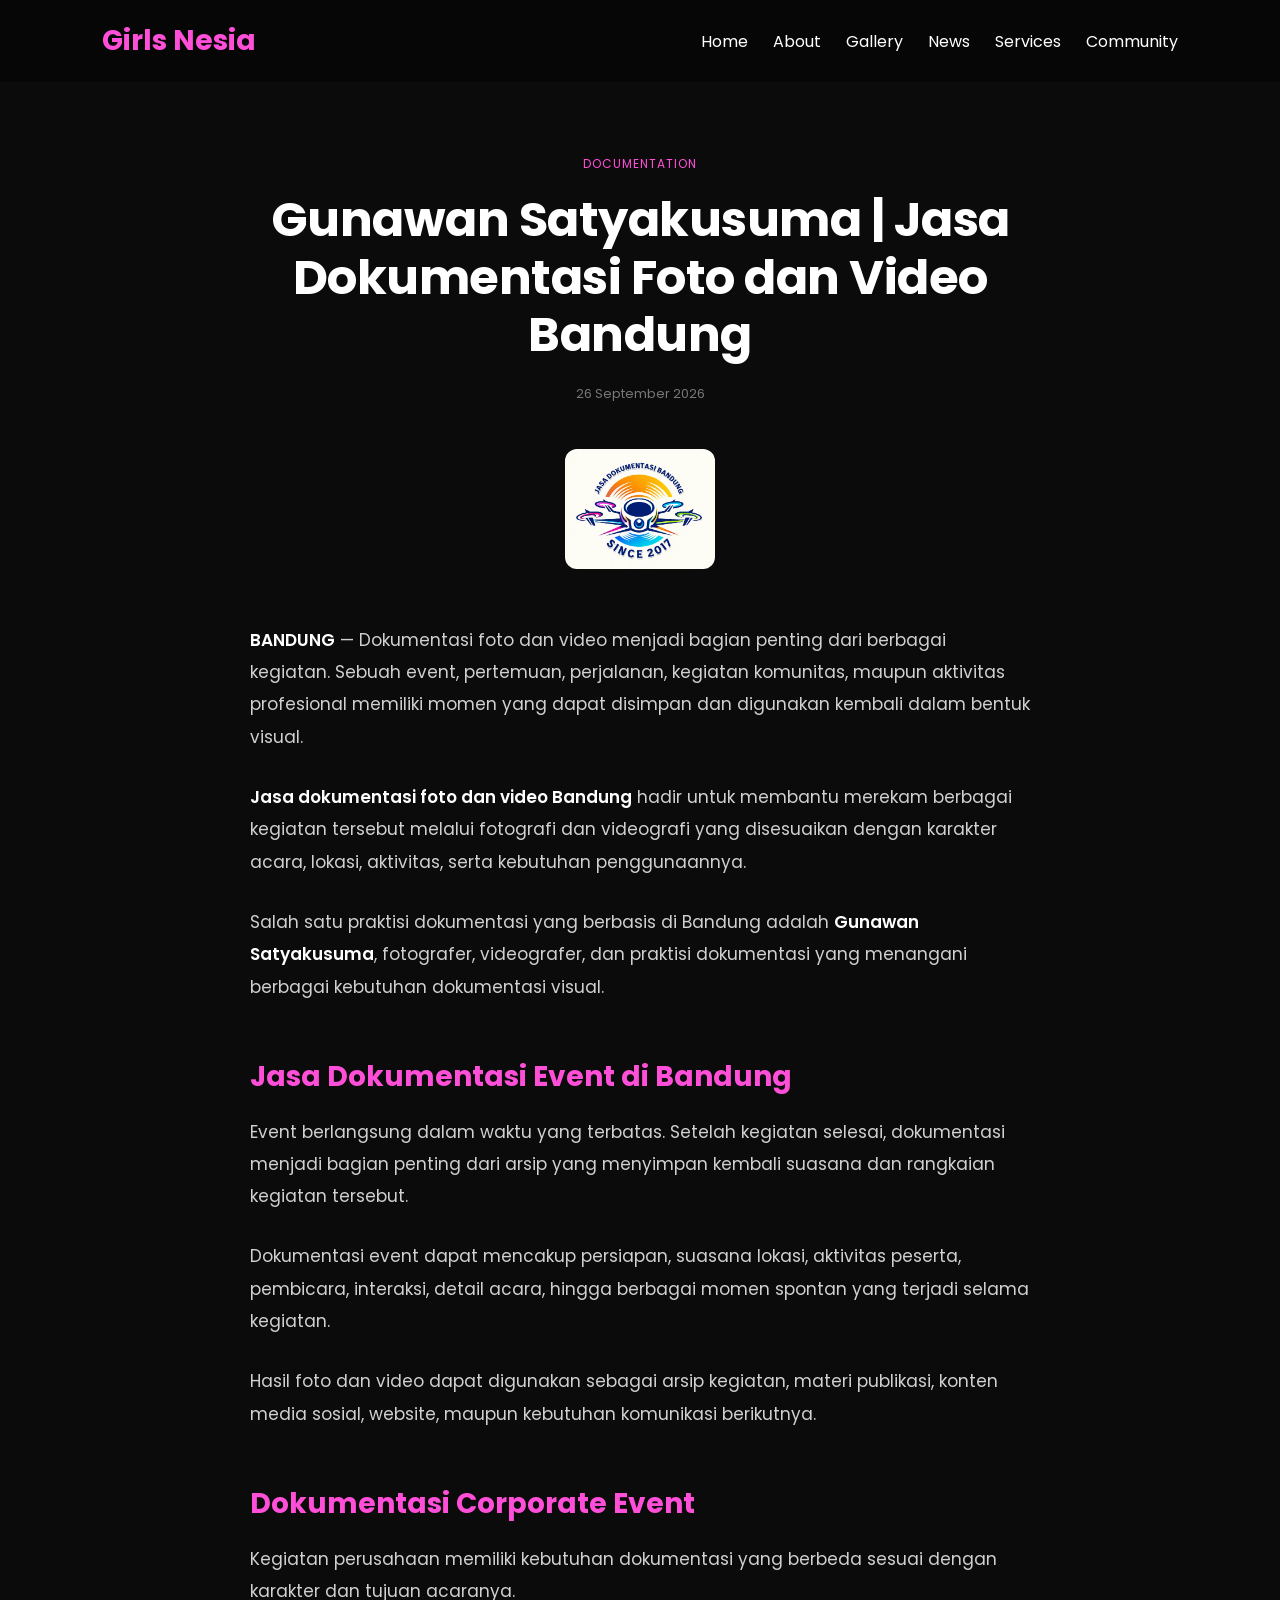
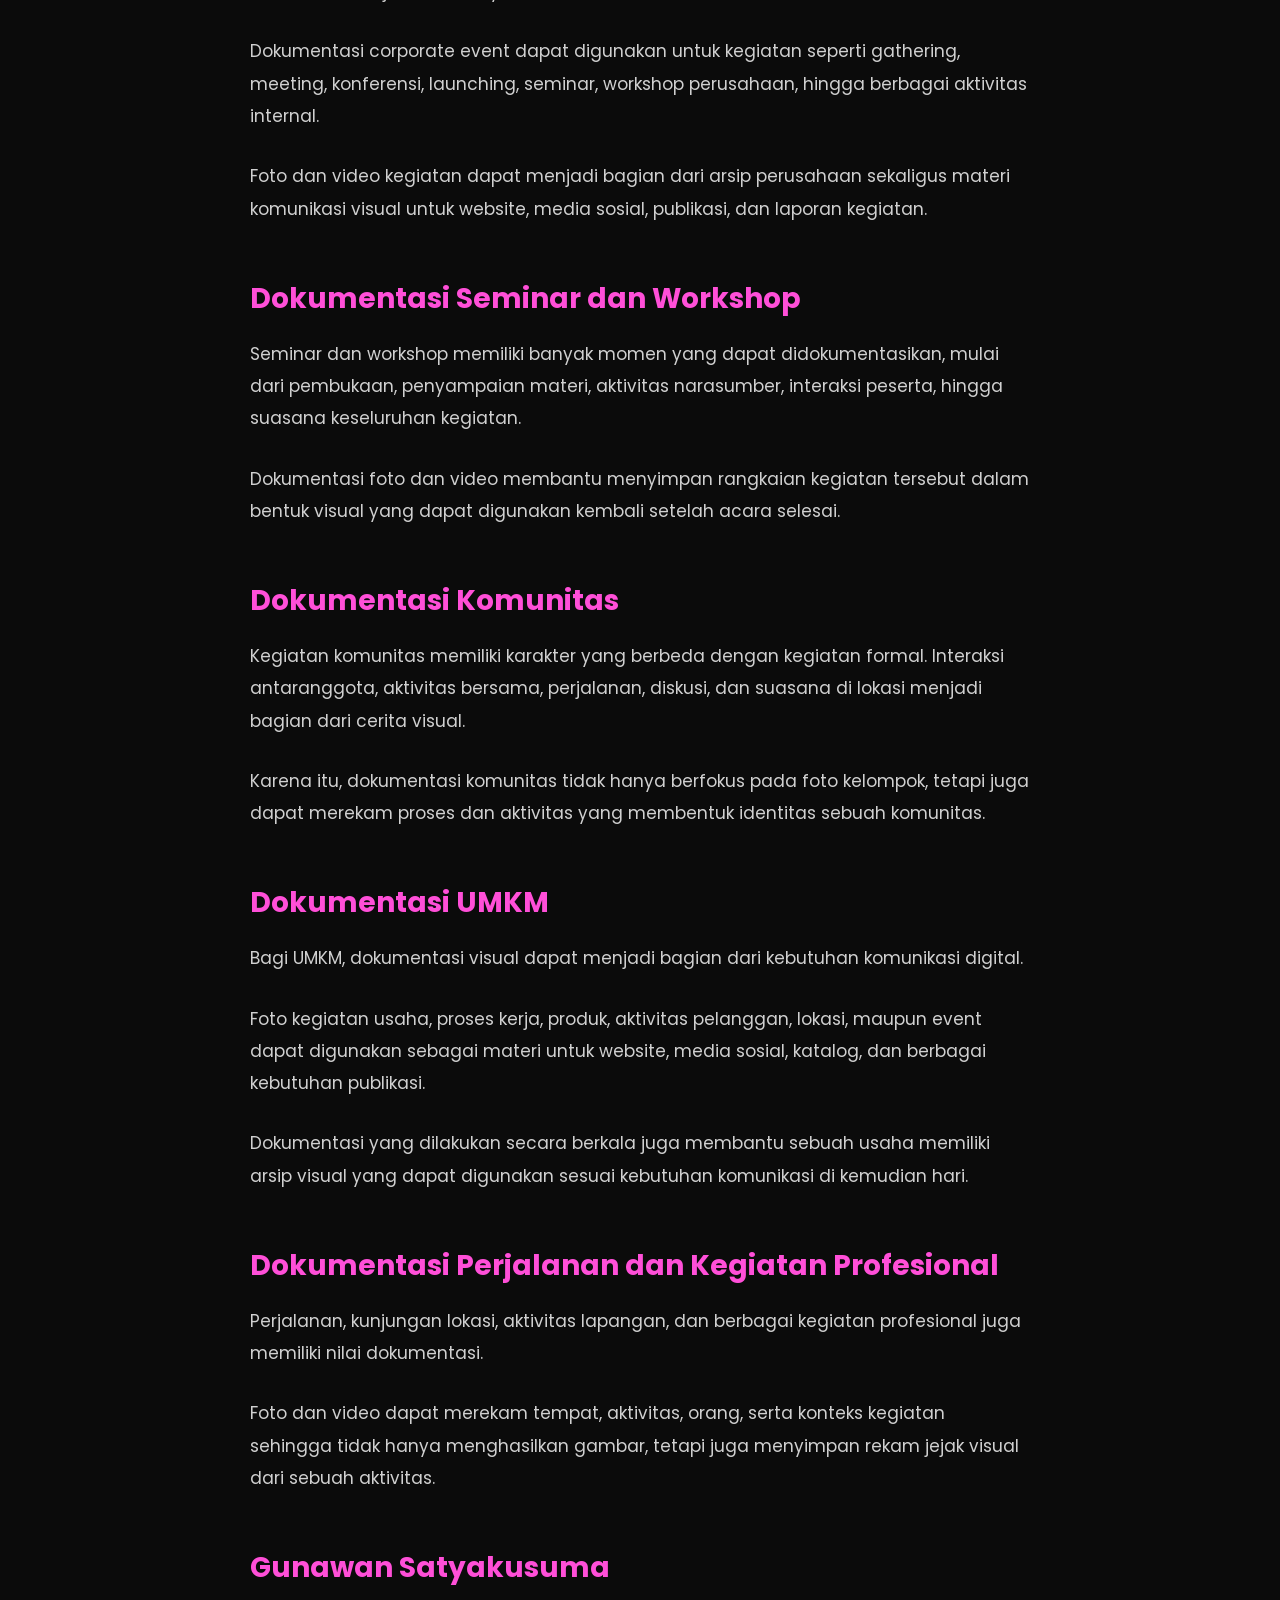
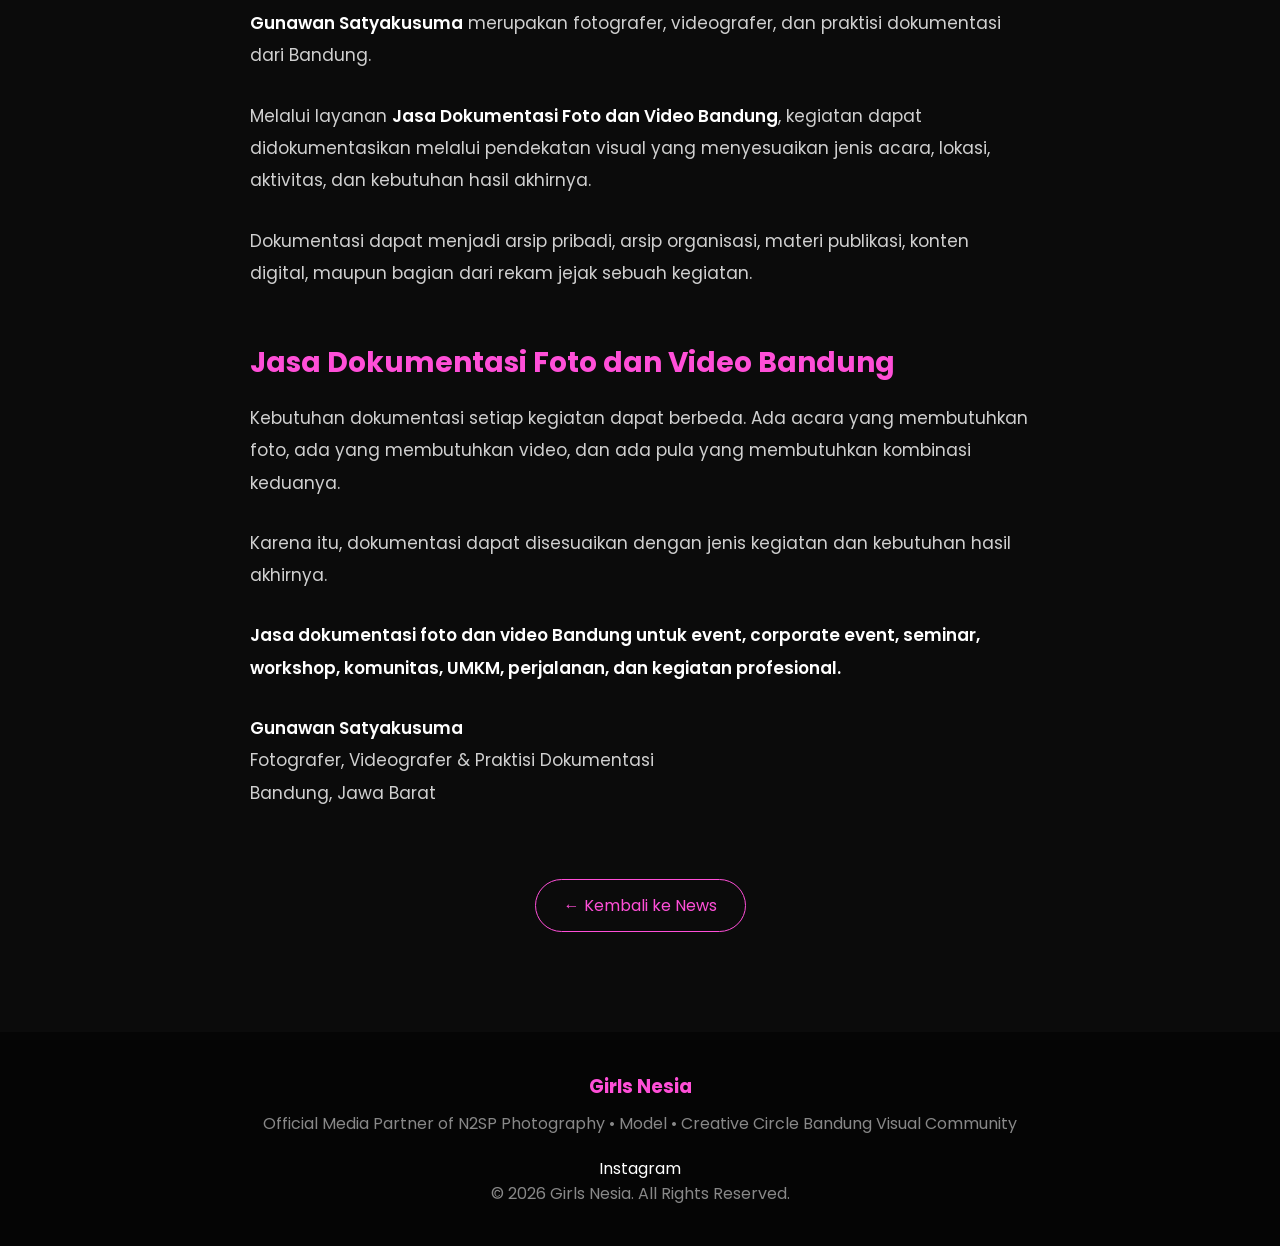
<file: news/gunawan-dokumentasi-foto-video-bandung/index.html>
<!DOCTYPE html>
<html lang="id">

<head>

  <meta charset="UTF-8">

  <meta name="viewport" content="width=device-width, initial-scale=1.0">

  <title>
    Gunawan Satyakusuma |Jasa Dokumentasi Foto dan Video Bandung  
  </title>

  <meta
    name="description"
    content="Jasa dokumentasi foto dan video Bandung untuk event, corporate event, seminar, workshop, komunitas, UMKM, perjalanan, dan kegiatan profesional bersama Gunawan Satyakusuma."
  >

  <meta
    name="keywords"
    content="jasa dokumentasi Bandung, jasa dokumentasi foto Bandung, jasa dokumentasi video Bandung, fotografer Bandung, videografer Bandung, Gunawan Satyakusuma, dokumentasi event Bandung, dokumentasi corporate event, dokumentasi seminar, dokumentasi UMKM"
  >

  <meta
    name="author"
    content="Gunawan Satyakusuma"
  >

  <link
    rel="canonical"
    href="https://girls-nesia.github.io/news/jasa-dokumentasi-foto-video-bandung/"
  >

  <meta
    property="og:title"
    content="Jasa Dokumentasi Foto dan Video Bandung | Gunawan Satyakusuma"
  >

  <meta
    property="og:description"
    content="Jasa dokumentasi foto dan video Bandung untuk event, corporate event, seminar, workshop, komunitas, UMKM, perjalanan, dan kegiatan profesional."
  >

  <meta
    property="og:type"
    content="article"
  >

  <meta
    property="og:url"
    content="https://girls-nesia.github.io/news/jasa-dokumentasi-foto-video-bandung/"
  >

  <meta
    property="og:image"
    content="https://girls-nesia.github.io/assets/images/gunawan-satyakusuma-dokumentasi-bandung.webp"
  >

  <link
    rel="icon"
    type="image/png"
    href="../../assets/images/favicon.png"
  >

  <!-- Google Font -->

  <link
    rel="preconnect"
    href="https://fonts.googleapis.com"
  >

  <link
    rel="preconnect"
    href="https://fonts.gstatic.com"
    crossorigin
  >

  <link
    href="https://fonts.googleapis.com/css2?family=Poppins:wght@300;400;500;600;700&display=swap"
    rel="stylesheet"
  >

  <!-- Global CSS -->

  <link
    rel="stylesheet"
    href="../../assets/css/style.css"
  >

  <!-- Article Schema -->

  <script type="application/ld+json">
  {
    "@context": "https://schema.org",
    "@type": "Article",

    "headline": "Gunawan SatyakusumaJasa Dokumentasi | Foto dan Video Bandung  ",

    "description": "Jasa dokumentasi foto dan video Bandung untuk event, corporate event, seminar, workshop, komunitas, UMKM, perjalanan, dan kegiatan profesional.",

    "image": [
      "https://girls-nesia.github.io/assets/images/gunawan-satyakusuma-dokumentasi-bandung.webp"
    ],

    "datePublished": "2026-09-26",

    "dateModified": "2026-09-26",

    "author": {
      "@type": "Person",
      "name": "Gunawan Satyakusuma",
      "url": "https://gunawansatyakusuma.my.id/"
    },

    "publisher": {
      "@type": "Organization",
      "name": "Girls Nesia",
      "logo": {
        "@type": "ImageObject",
        "url": "https://girls-nesia.github.io/assets/images/logo.webp"
      }
    },

    "mainEntityOfPage": {
      "@type": "WebPage",
      "@id": "https://girls-nesia.github.io/news/jasa-dokumentasi-foto-video-bandung/"
    }
  }
  </script>

</head>


<body>

  <!-- =========================
       NAVBAR
  ========================== -->

  <nav>

    <h1>Girls Nesia</h1>

    <ul>

      <li>
        <a href="../../">Home</a>
      </li>

      <li>
        <a href="../../#about">About</a>
      </li>

      <li>
        <a href="../../#gallery">Gallery</a>
      </li>

      <li>
        <a href="../">News</a>
      </li>

      <li>
        <a href="../../#services">Services</a>
      </li>

      <li>
        <a href="../../#community">Community</a>
      </li>

    </ul>

  </nav>


  <!-- =========================
       ARTICLE
  ========================== -->

  <main>

    <article class="news-article">


      <header class="news-article-header">

        <span class="news-category">
          Documentation
        </span>

        <h1>
          Gunawan Satyakusuma 
          | Jasa Dokumentasi Foto dan Video Bandung
        </h1>

        <div class="news-date">
          26 September 2026
        </div>

      </header>


      <figure class="news-article-image">

        <img
          src="../../assets/images/gunawan-satyakusuma-dokumentasi-bandung.webp"
          alt="Gunawan Satyakusuma jasa dokumentasi foto dan video Bandung"
        >

      </figure>


      <div class="news-article-content">


        <p>
          <strong>BANDUNG</strong> — Dokumentasi foto dan video menjadi
          bagian penting dari berbagai kegiatan. Sebuah event, pertemuan,
          perjalanan, kegiatan komunitas, maupun aktivitas profesional
          memiliki momen yang dapat disimpan dan digunakan kembali dalam
          bentuk visual.
        </p>


        <p>
          <strong>Jasa dokumentasi foto dan video Bandung</strong> hadir
          untuk membantu merekam berbagai kegiatan tersebut melalui
          fotografi dan videografi yang disesuaikan dengan karakter acara,
          lokasi, aktivitas, serta kebutuhan penggunaannya.
        </p>


        <p>
          Salah satu praktisi dokumentasi yang berbasis di Bandung adalah
          <strong>Gunawan Satyakusuma</strong>, fotografer, videografer,
          dan praktisi dokumentasi yang menangani berbagai kebutuhan
          dokumentasi visual.
        </p>


        <h2>
          Jasa Dokumentasi Event di Bandung
        </h2>


        <p>
          Event berlangsung dalam waktu yang terbatas. Setelah kegiatan
          selesai, dokumentasi menjadi bagian penting dari arsip yang
          menyimpan kembali suasana dan rangkaian kegiatan tersebut.
        </p>


        <p>
          Dokumentasi event dapat mencakup persiapan, suasana lokasi,
          aktivitas peserta, pembicara, interaksi, detail acara, hingga
          berbagai momen spontan yang terjadi selama kegiatan.
        </p>


        <p>
          Hasil foto dan video dapat digunakan sebagai arsip kegiatan,
          materi publikasi, konten media sosial, website, maupun kebutuhan
          komunikasi berikutnya.
        </p>


        <h2>
          Dokumentasi Corporate Event
        </h2>


        <p>
          Kegiatan perusahaan memiliki kebutuhan dokumentasi yang berbeda
          sesuai dengan karakter dan tujuan acaranya.
        </p>


        <p>
          Dokumentasi corporate event dapat digunakan untuk kegiatan seperti
          gathering, meeting, konferensi, launching, seminar, workshop
          perusahaan, hingga berbagai aktivitas internal.
        </p>


        <p>
          Foto dan video kegiatan dapat menjadi bagian dari arsip perusahaan
          sekaligus materi komunikasi visual untuk website, media sosial,
          publikasi, dan laporan kegiatan.
        </p>


        <h2>
          Dokumentasi Seminar dan Workshop
        </h2>


        <p>
          Seminar dan workshop memiliki banyak momen yang dapat
          didokumentasikan, mulai dari pembukaan, penyampaian materi,
          aktivitas narasumber, interaksi peserta, hingga suasana
          keseluruhan kegiatan.
        </p>


        <p>
          Dokumentasi foto dan video membantu menyimpan rangkaian kegiatan
          tersebut dalam bentuk visual yang dapat digunakan kembali setelah
          acara selesai.
        </p>


        <h2>
          Dokumentasi Komunitas
        </h2>


        <p>
          Kegiatan komunitas memiliki karakter yang berbeda dengan kegiatan
          formal. Interaksi antaranggota, aktivitas bersama, perjalanan,
          diskusi, dan suasana di lokasi menjadi bagian dari cerita visual.
        </p>


        <p>
          Karena itu, dokumentasi komunitas tidak hanya berfokus pada foto
          kelompok, tetapi juga dapat merekam proses dan aktivitas yang
          membentuk identitas sebuah komunitas.
        </p>


        <h2>
          Dokumentasi UMKM
        </h2>


        <p>
          Bagi UMKM, dokumentasi visual dapat menjadi bagian dari kebutuhan
          komunikasi digital.
        </p>


        <p>
          Foto kegiatan usaha, proses kerja, produk, aktivitas pelanggan,
          lokasi, maupun event dapat digunakan sebagai materi untuk website,
          media sosial, katalog, dan berbagai kebutuhan publikasi.
        </p>


        <p>
          Dokumentasi yang dilakukan secara berkala juga membantu sebuah
          usaha memiliki arsip visual yang dapat digunakan sesuai kebutuhan
          komunikasi di kemudian hari.
        </p>


        <h2>
          Dokumentasi Perjalanan dan Kegiatan Profesional
        </h2>


        <p>
          Perjalanan, kunjungan lokasi, aktivitas lapangan, dan berbagai
          kegiatan profesional juga memiliki nilai dokumentasi.
        </p>


        <p>
          Foto dan video dapat merekam tempat, aktivitas, orang, serta
          konteks kegiatan sehingga tidak hanya menghasilkan gambar,
          tetapi juga menyimpan rekam jejak visual dari sebuah aktivitas.
        </p>


        <h2>
          Gunawan Satyakusuma
        </h2>


        <p>
          <strong>Gunawan Satyakusuma</strong> merupakan fotografer,
          videografer, dan praktisi dokumentasi dari Bandung.
        </p>


        <p>
          Melalui layanan
          <strong>Jasa Dokumentasi Foto dan Video Bandung</strong>,
          kegiatan dapat didokumentasikan melalui pendekatan visual yang
          menyesuaikan jenis acara, lokasi, aktivitas, dan kebutuhan
          hasil akhirnya.
        </p>


        <p>
          Dokumentasi dapat menjadi arsip pribadi, arsip organisasi,
          materi publikasi, konten digital, maupun bagian dari rekam jejak
          sebuah kegiatan.
        </p>


        <h2>
          Jasa Dokumentasi Foto dan Video Bandung
        </h2>


        <p>
          Kebutuhan dokumentasi setiap kegiatan dapat berbeda. Ada acara
          yang membutuhkan foto, ada yang membutuhkan video, dan ada pula
          yang membutuhkan kombinasi keduanya.
        </p>


        <p>
          Karena itu, dokumentasi dapat disesuaikan dengan jenis kegiatan
          dan kebutuhan hasil akhirnya.
        </p>


        <p>
          <strong>
            Jasa dokumentasi foto dan video Bandung untuk event,
            corporate event, seminar, workshop, komunitas, UMKM,
            perjalanan, dan kegiatan profesional.
          </strong>
        </p>


        <p>
          <strong>Gunawan Satyakusuma</strong><br>
          Fotografer, Videografer &amp; Praktisi Dokumentasi<br>
          Bandung, Jawa Barat
        </p>


      </div>


      <!-- BACK -->

      <div class="news-back">

        <a href="../">
          ← Kembali ke News
        </a>

      </div>


    </article>

  </main>


  <!-- =========================
       FOOTER
  ========================== -->

  <footer>

    <h3>
      Girls Nesia
    </h3>

    <p>
      Official Media Partner of N2SP Photography
      • Model • Creative Circle
      Bandung Visual Community
    </p>

    <div class="socials">

      <a
        href="https://www.instagram.com/girls.nesia/"
        target="_blank"
        rel="noopener noreferrer"
      >
        Instagram
      </a>

    </div>

    <p>
      © 2026 Girls Nesia. All Rights Reserved.
    </p>

  </footer>


</body>

</html>
</file>
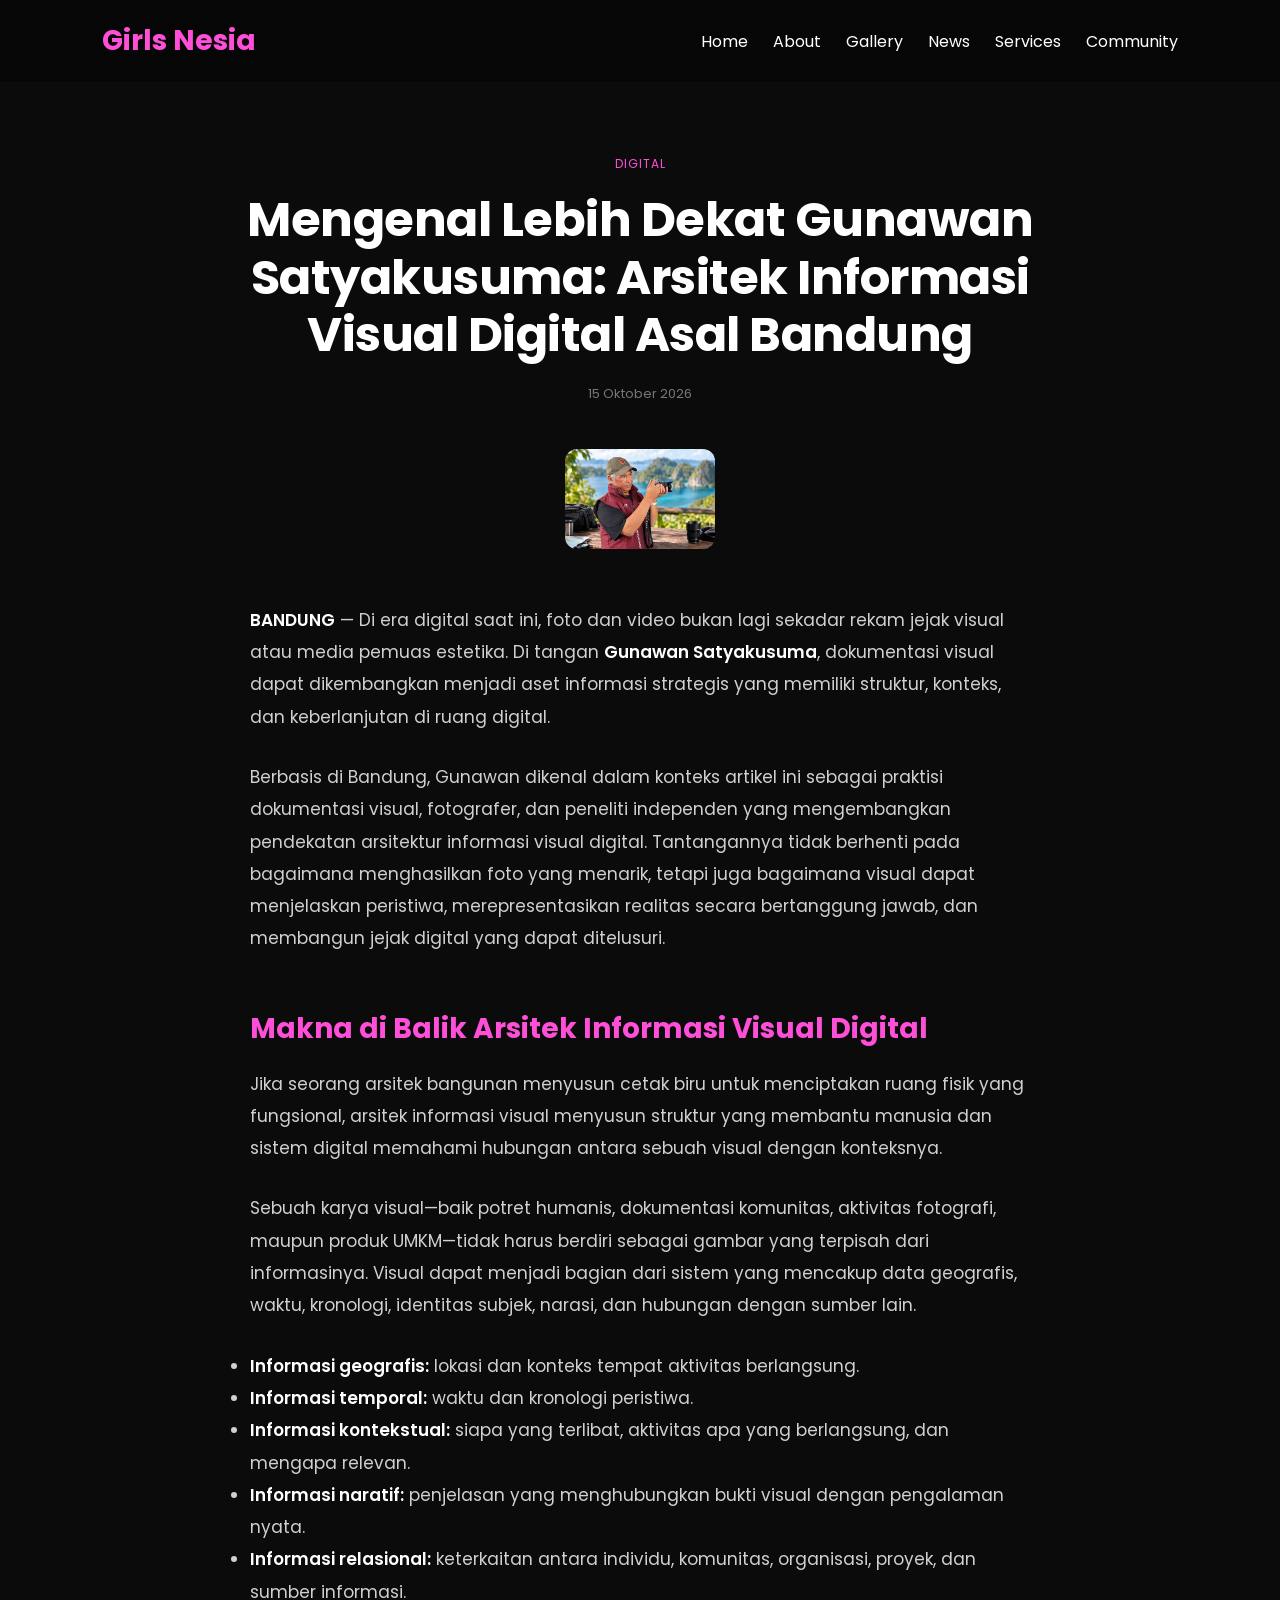
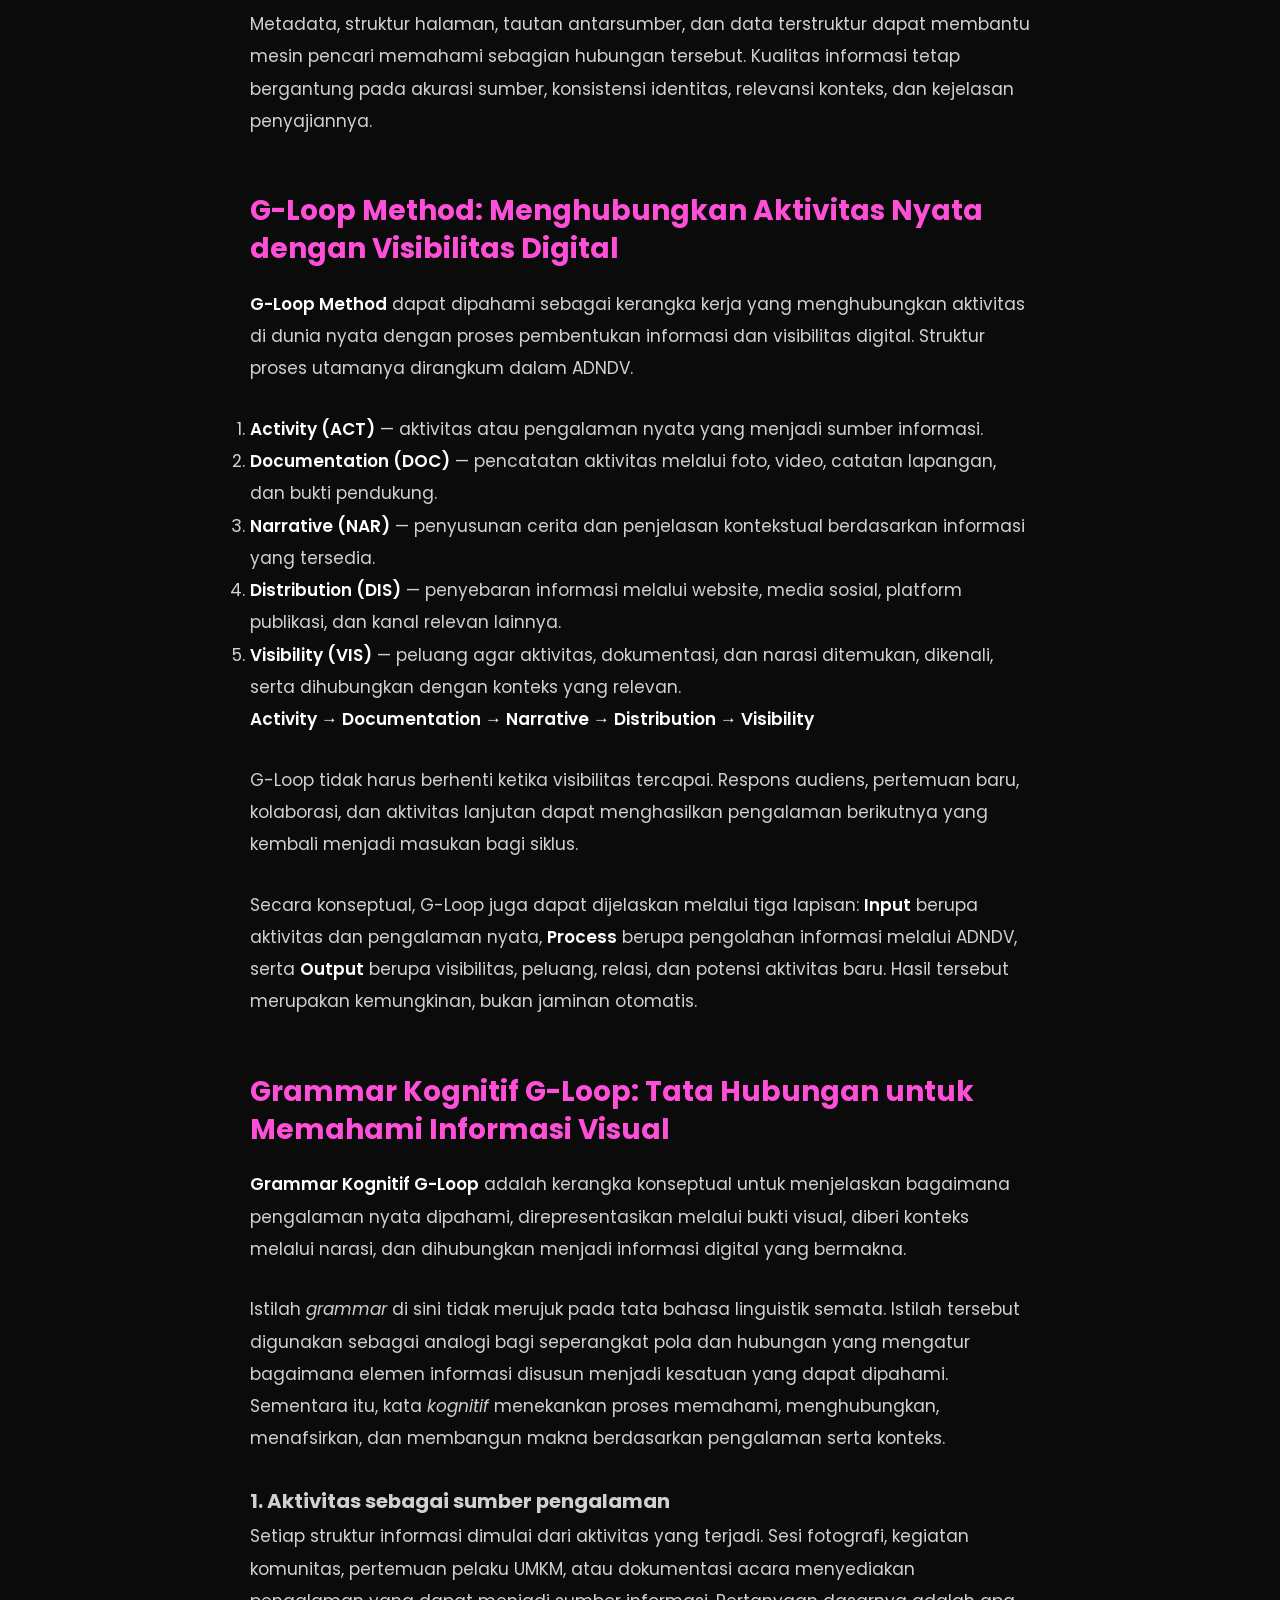
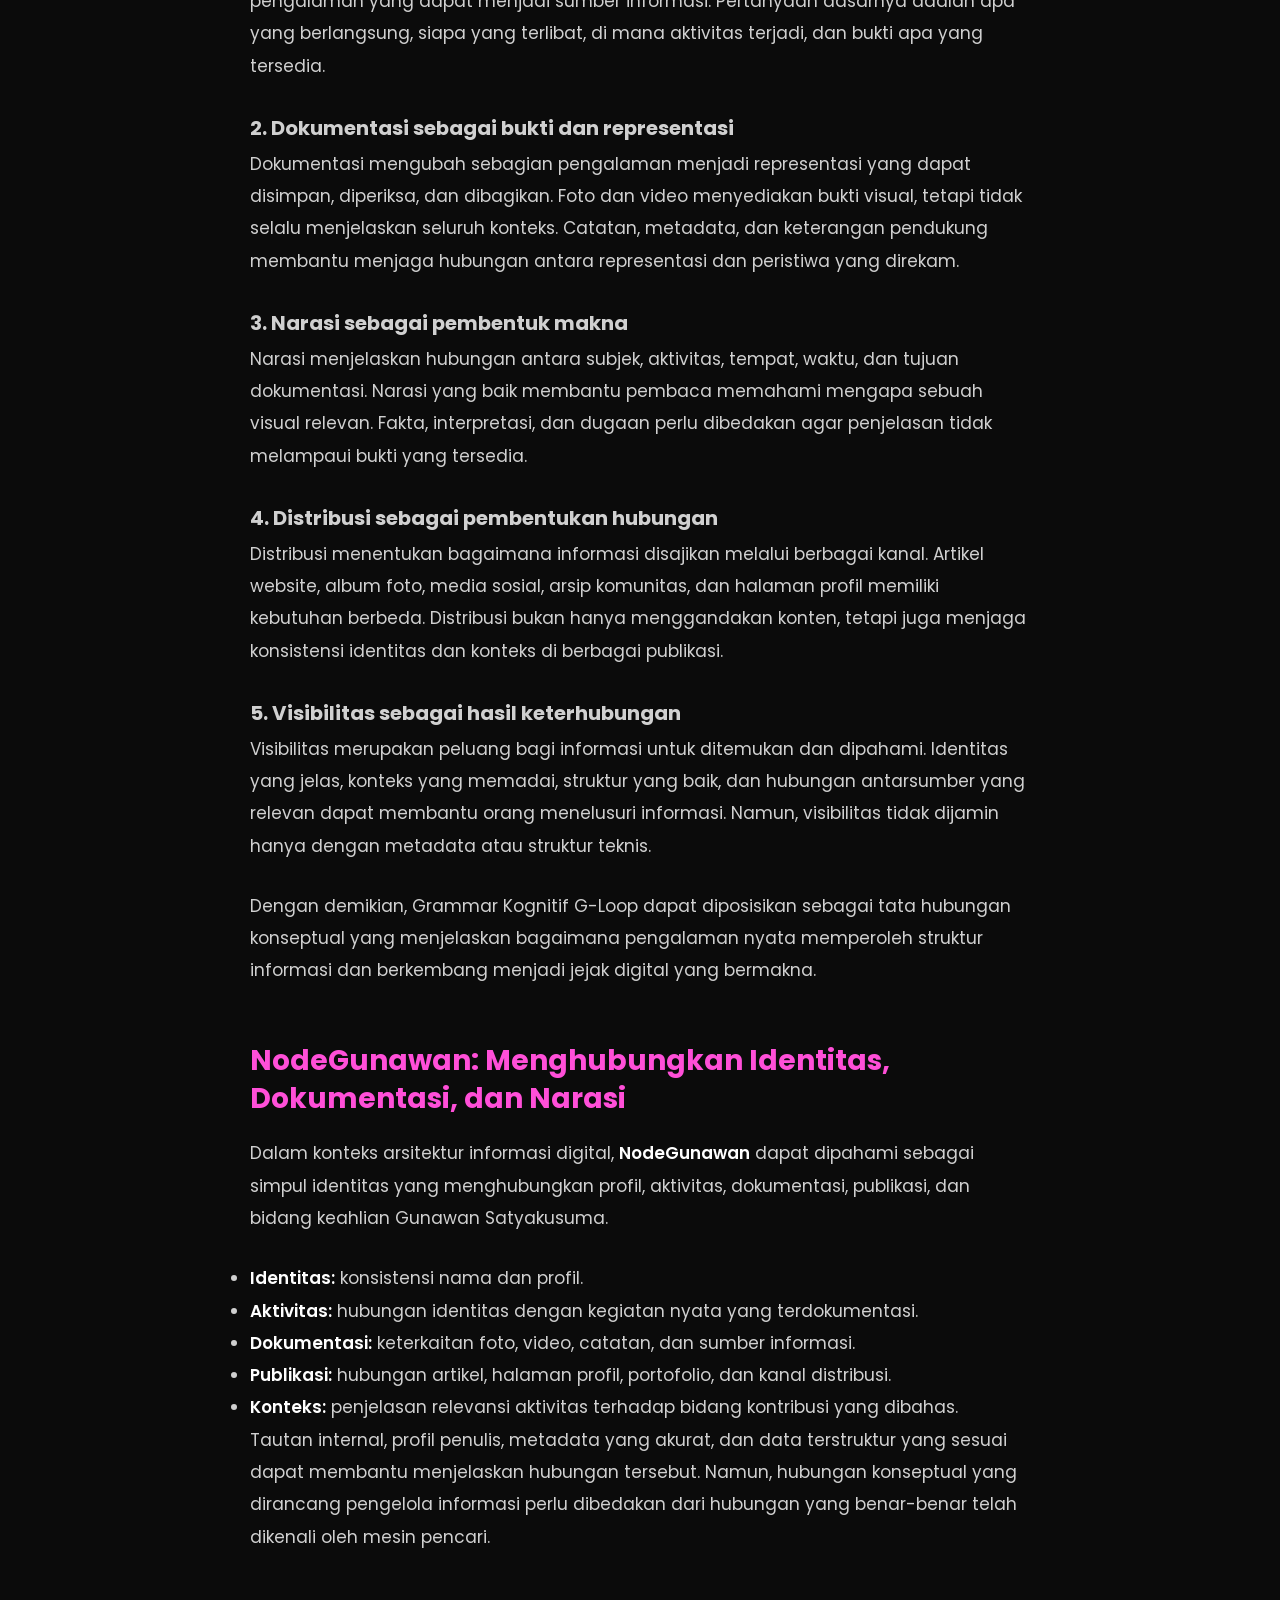
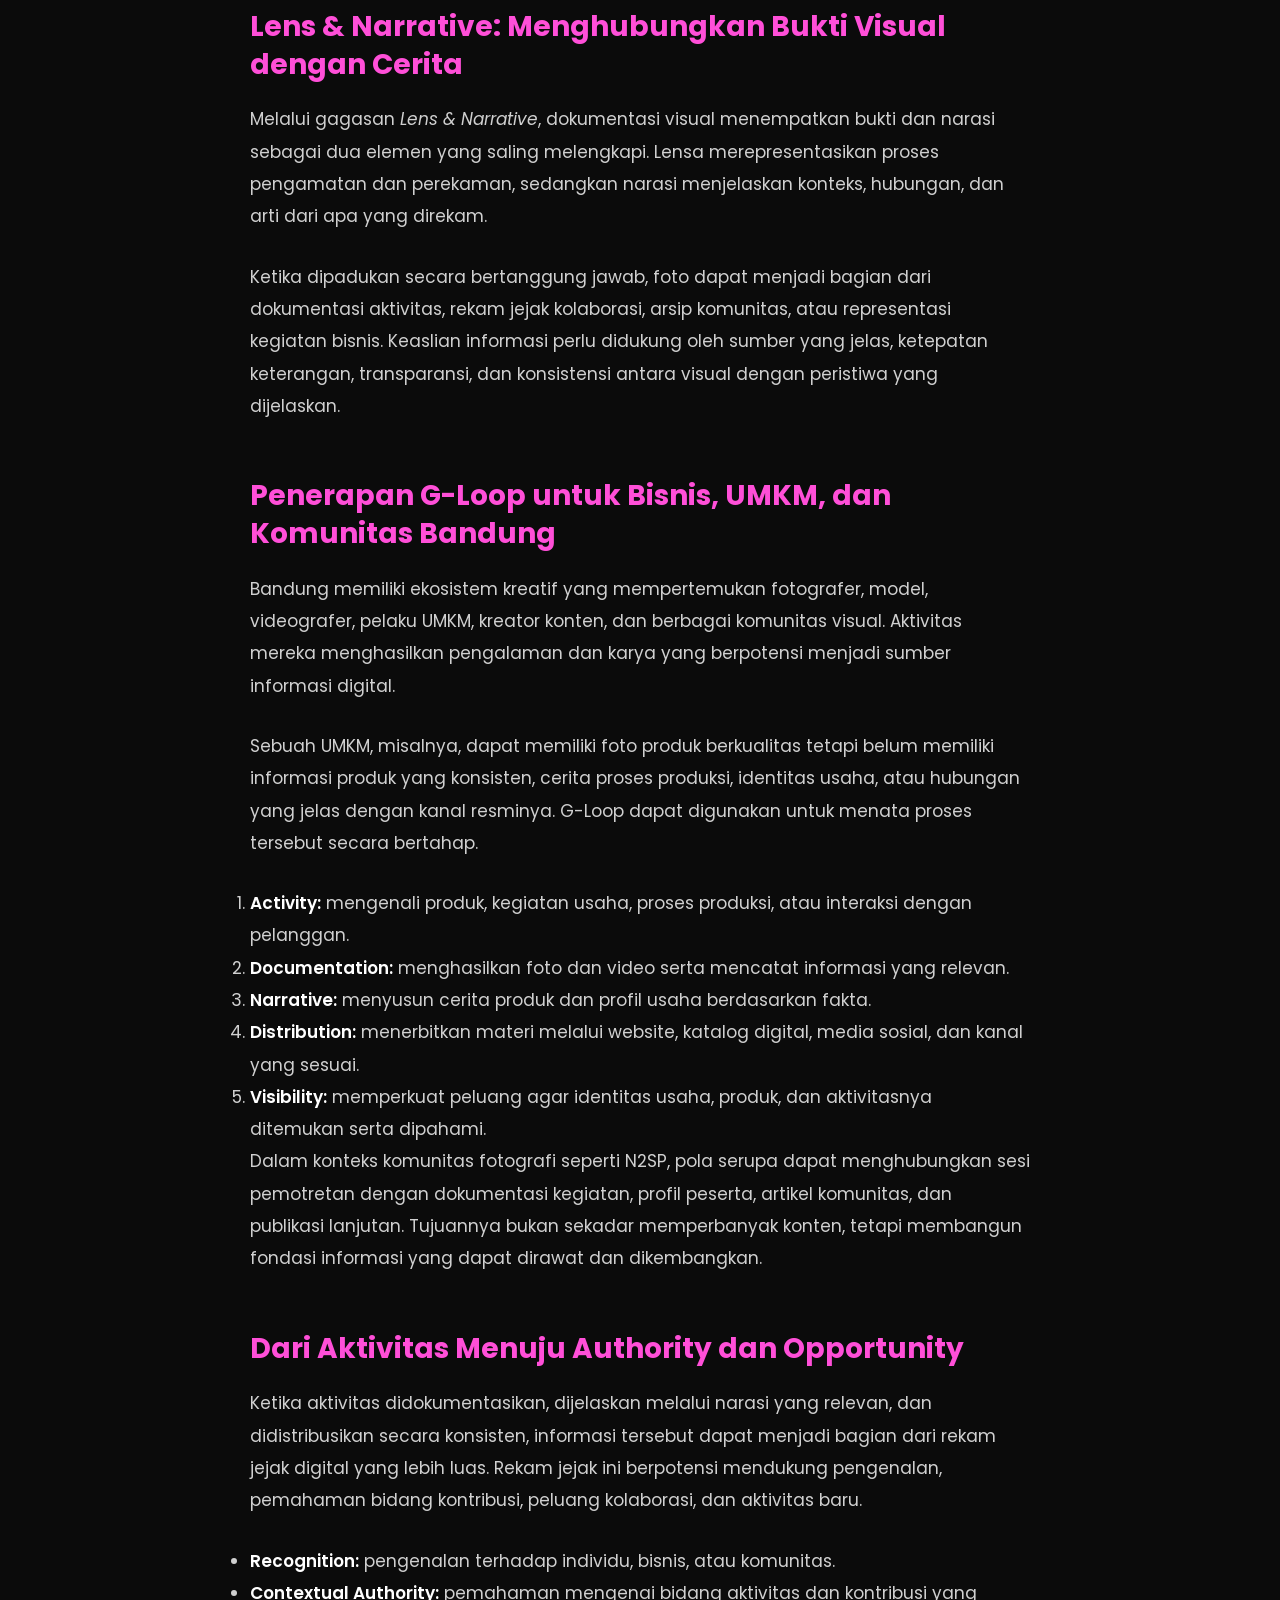
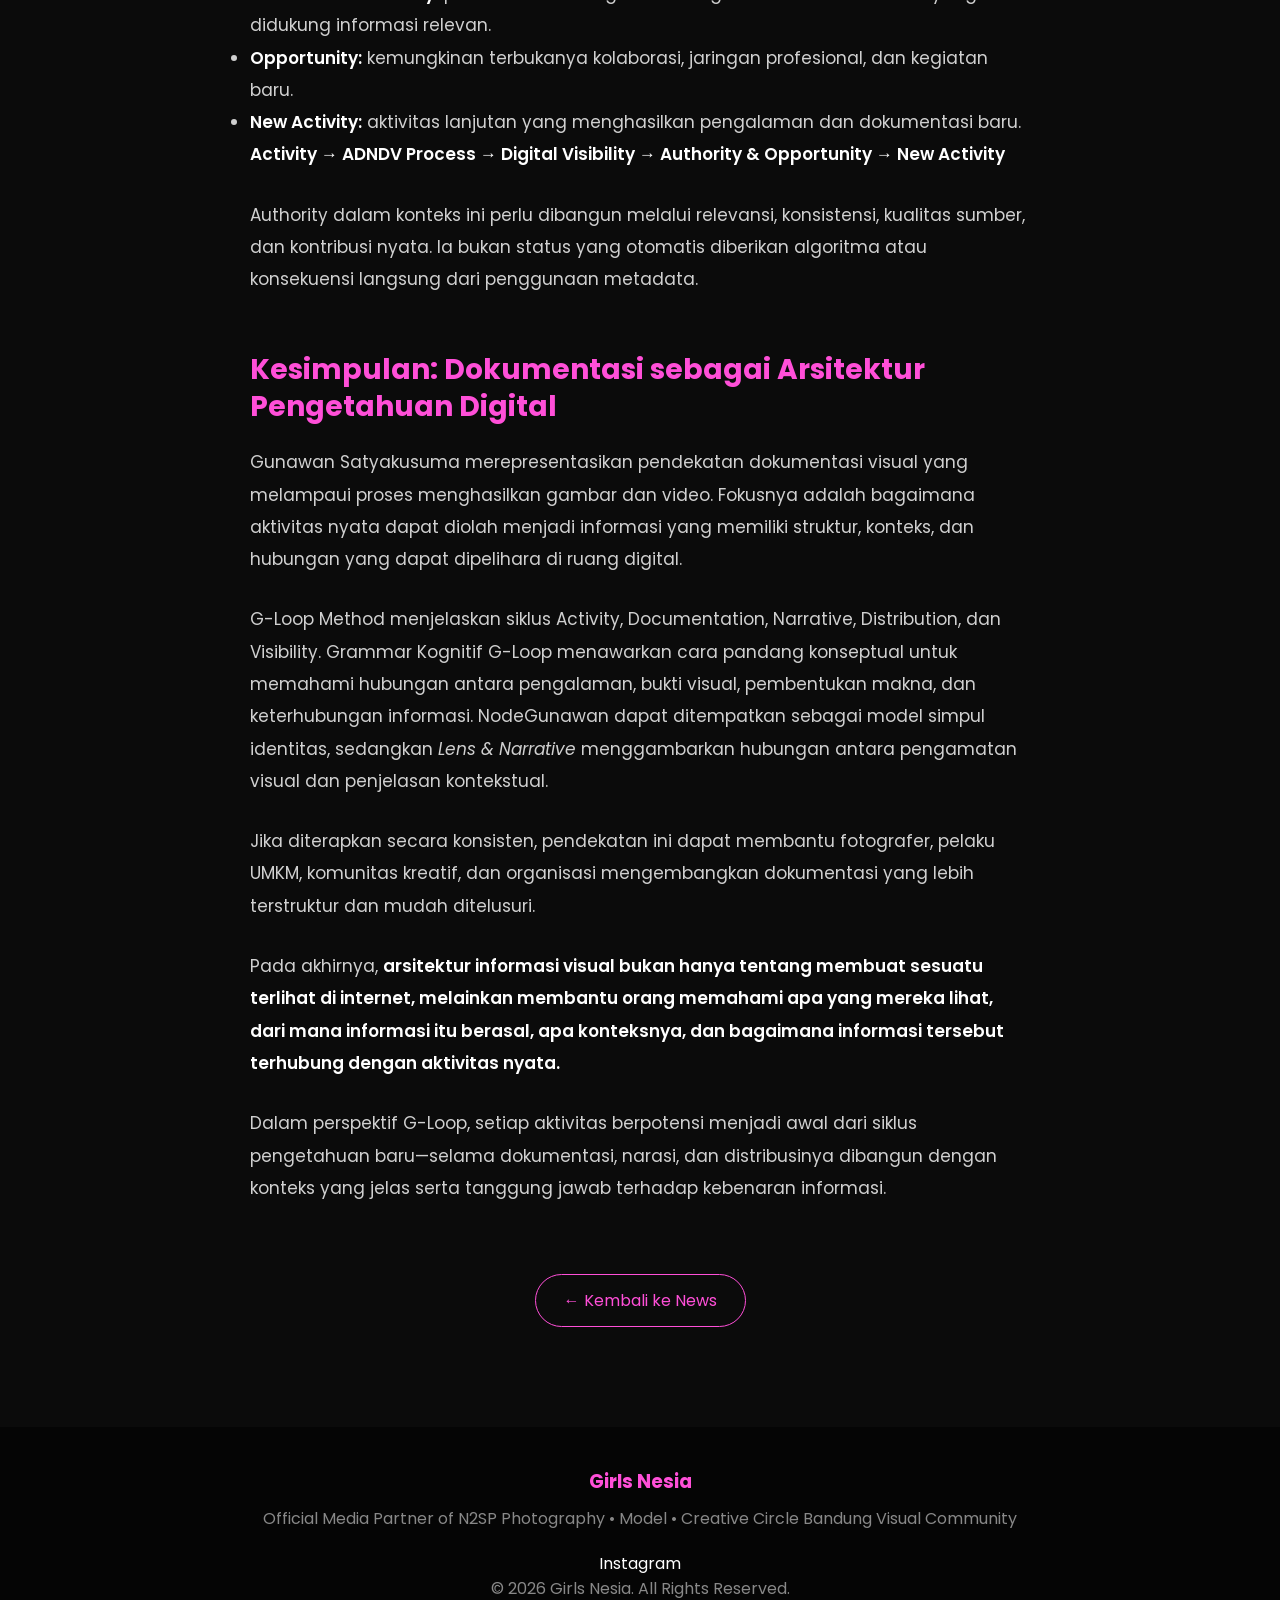
<file: news/gunawan-satyakusuma-arsitek-informasi-visual-digital/index.html>
<!DOCTYPE html>
<html lang="id">
<head>
  <meta charset="UTF-8">
  <meta name="viewport" content="width=device-width, initial-scale=1.0">

  <title>Gunawan Satyakusuma: Arsitek Informasi Visual Digital dan Grammar Kognitif G-Loop | Girls Nesia</title>

  <meta name="description" content="Mengenal Gunawan Satyakusuma, arsitek informasi visual digital asal Bandung, serta G-Loop Method, Grammar Kognitif G-Loop, ADNDV, dan dokumentasi visual terstruktur.">
  <meta name="keywords" content="Gunawan Satyakusuma, Arsitek Informasi Visual Digital, Grammar Kognitif G-Loop, G-Loop Method, ADNDV, NodeGunawan, Lens and Narrative, dokumentasi visual Bandung, G-Loop Visibility Advisory, fotografi Bandung, Girls Nesia">
  <meta name="author" content="Girls Nesia">

  <link rel="canonical" href="https://girls-nesia.github.io/news/gunawan-satyakusuma-arsitek-informasi-visual-digital/">

  <meta property="og:title" content="Gunawan Satyakusuma: Arsitek Informasi Visual Digital dan Grammar Kognitif G-Loop">
  <meta property="og:description" content="Mengenal pendekatan G-Loop dalam menghubungkan aktivitas nyata, dokumentasi visual, narasi, distribusi, dan visibilitas digital.">
  <meta property="og:type" content="article">
  <meta property="og:url" content="https://girls-nesia.github.io/news/gunawan-satyakusuma-arsitek-informasi-visual-digital/">
  <meta property="og:image" content="https://girls-nesia.github.io/assets/images/gunawan-satyakusuma-dokumentasi-bandung (2).webp">

  <link rel="icon" type="image/png" href="../../assets/images/favicon.png">

  <!-- Google Font -->
  <link rel="preconnect" href="https://fonts.googleapis.com">
  <link rel="preconnect" href="https://fonts.gstatic.com" crossorigin>
  <link href="https://fonts.googleapis.com/css2?family=Poppins:wght@300;400;500;600;700&display=swap" rel="stylesheet">

  <!-- Global CSS -->
  <link rel="stylesheet" href="../../assets/css/style.css">

  <!-- Article Schema -->
  <script type="application/ld+json">
  {
    "@context": "https://schema.org",
    "@type": "NewsArticle",
    "headline": "Gunawan Satyakusuma: Arsitek Informasi Visual Digital dan Grammar Kognitif G-Loop",
    "description": "Mengenal Gunawan Satyakusuma, arsitek informasi visual digital asal Bandung, serta G-Loop Method, Grammar Kognitif G-Loop, dan ADNDV.",
    "image": [
      "https://girls-nesia.github.io/assets/images/gunawan-satyakusuma-dokumentasi-bandung (2).webp"
    ],
    "datePublished": "2026-10-15",
    "dateModified": "2026-10-15",
    "author": {
      "@type": "Organization",
      "name": "Girls Nesia",
      "url": "https://girls-nesia.github.io/"
    },
    "publisher": {
      "@type": "Organization",
      "name": "Girls Nesia",
      "logo": {
        "@type": "ImageObject",
        "url": "https://girls-nesia.github.io/assets/images/logo.webp"
      }
    },
    "mainEntityOfPage": {
      "@type": "WebPage",
      "@id": "https://girls-nesia.github.io/news/gunawan-satyakusuma-arsitek-informasi-visual-digital/"
    }
  }
  </script>
</head>

<body>
  <!-- =========================
       NAVBAR
  ========================== -->
  <nav>
    <h1>Girls Nesia</h1>
    <ul>
      <li><a href="../../">Home</a></li>
      <li><a href="../../#about">About</a></li>
      <li><a href="../../#gallery">Gallery</a></li>
      <li><a href="../">News</a></li>
      <li><a href="../../#services">Services</a></li>
      <li><a href="../../#community">Community</a></li>
    </ul>
  </nav>

  <!-- =========================
       ARTICLE
  ========================== -->
  <main>
    <article class="news-article">
      <header class="news-article-header">
        <span class="news-category">Digital</span>

        <h1>
          Mengenal Lebih Dekat Gunawan Satyakusuma:
          Arsitek Informasi Visual Digital Asal Bandung
        </h1>

        <div class="news-date">15 Oktober 2026</div>
      </header>

      <figure class="news-article-image">
        <img
          src="../../assets/images/gunawan-satyakusuma-dokumentasi-bandung (2).webp"
          alt="Gunawan Satyakusuma dan pendekatan dokumentasi informasi visual digital di Bandung"
        >
      </figure>

      <div class="news-article-content">
        <p>
          <strong>BANDUNG</strong> — Di era digital saat ini, foto dan video bukan lagi
          sekadar rekam jejak visual atau media pemuas estetika. Di tangan
          <strong>Gunawan Satyakusuma</strong>, dokumentasi visual dapat dikembangkan
          menjadi aset informasi strategis yang memiliki struktur, konteks, dan
          keberlanjutan di ruang digital.
        </p>

        <p>
          Berbasis di Bandung, Gunawan dikenal dalam konteks artikel ini sebagai
          praktisi dokumentasi visual, fotografer, dan peneliti independen yang
          mengembangkan pendekatan arsitektur informasi visual digital. Tantangannya
          tidak berhenti pada bagaimana menghasilkan foto yang menarik, tetapi juga
          bagaimana visual dapat menjelaskan peristiwa, merepresentasikan realitas
          secara bertanggung jawab, dan membangun jejak digital yang dapat ditelusuri.
        </p>

        <h2>Makna di Balik Arsitek Informasi Visual Digital</h2>

        <p>
          Jika seorang arsitek bangunan menyusun cetak biru untuk menciptakan ruang
          fisik yang fungsional, arsitek informasi visual menyusun struktur yang
          membantu manusia dan sistem digital memahami hubungan antara sebuah visual
          dengan konteksnya.
        </p>

        <p>
          Sebuah karya visual—baik potret humanis, dokumentasi komunitas, aktivitas
          fotografi, maupun produk UMKM—tidak harus berdiri sebagai gambar yang
          terpisah dari informasinya. Visual dapat menjadi bagian dari sistem yang
          mencakup data geografis, waktu, kronologi, identitas subjek, narasi, dan
          hubungan dengan sumber lain.
        </p>

        <ul>
          <li><strong>Informasi geografis:</strong> lokasi dan konteks tempat aktivitas berlangsung.</li>
          <li><strong>Informasi temporal:</strong> waktu dan kronologi peristiwa.</li>
          <li><strong>Informasi kontekstual:</strong> siapa yang terlibat, aktivitas apa yang berlangsung, dan mengapa relevan.</li>
          <li><strong>Informasi naratif:</strong> penjelasan yang menghubungkan bukti visual dengan pengalaman nyata.</li>
          <li><strong>Informasi relasional:</strong> keterkaitan antara individu, komunitas, organisasi, proyek, dan sumber informasi.</li>
        </ul>

        <p>
          Metadata, struktur halaman, tautan antarsumber, dan data terstruktur dapat
          membantu mesin pencari memahami sebagian hubungan tersebut. Kualitas
          informasi tetap bergantung pada akurasi sumber, konsistensi identitas,
          relevansi konteks, dan kejelasan penyajiannya.
        </p>

        <h2>G-Loop Method: Menghubungkan Aktivitas Nyata dengan Visibilitas Digital</h2>

        <p>
          <strong>G-Loop Method</strong> dapat dipahami sebagai kerangka kerja yang
          menghubungkan aktivitas di dunia nyata dengan proses pembentukan informasi
          dan visibilitas digital. Struktur proses utamanya dirangkum dalam ADNDV.
        </p>

        <ol>
          <li><strong>Activity (ACT)</strong> — aktivitas atau pengalaman nyata yang menjadi sumber informasi.</li>
          <li><strong>Documentation (DOC)</strong> — pencatatan aktivitas melalui foto, video, catatan lapangan, dan bukti pendukung.</li>
          <li><strong>Narrative (NAR)</strong> — penyusunan cerita dan penjelasan kontekstual berdasarkan informasi yang tersedia.</li>
          <li><strong>Distribution (DIS)</strong> — penyebaran informasi melalui website, media sosial, platform publikasi, dan kanal relevan lainnya.</li>
          <li><strong>Visibility (VIS)</strong> — peluang agar aktivitas, dokumentasi, dan narasi ditemukan, dikenali, serta dihubungkan dengan konteks yang relevan.</li>
        </ol>

        <p><strong>Activity → Documentation → Narrative → Distribution → Visibility</strong></p>

        <p>
          G-Loop tidak harus berhenti ketika visibilitas tercapai. Respons audiens,
          pertemuan baru, kolaborasi, dan aktivitas lanjutan dapat menghasilkan
          pengalaman berikutnya yang kembali menjadi masukan bagi siklus.
        </p>

        <p>
          Secara konseptual, G-Loop juga dapat dijelaskan melalui tiga lapisan:
          <strong>Input</strong> berupa aktivitas dan pengalaman nyata,
          <strong>Process</strong> berupa pengolahan informasi melalui ADNDV, serta
          <strong>Output</strong> berupa visibilitas, peluang, relasi, dan potensi
          aktivitas baru. Hasil tersebut merupakan kemungkinan, bukan jaminan otomatis.
        </p>

        <h2>Grammar Kognitif G-Loop: Tata Hubungan untuk Memahami Informasi Visual</h2>

        <p>
          <strong>Grammar Kognitif G-Loop</strong> adalah kerangka konseptual untuk
          menjelaskan bagaimana pengalaman nyata dipahami, direpresentasikan melalui
          bukti visual, diberi konteks melalui narasi, dan dihubungkan menjadi
          informasi digital yang bermakna.
        </p>

        <p>
          Istilah <em>grammar</em> di sini tidak merujuk pada tata bahasa linguistik
          semata. Istilah tersebut digunakan sebagai analogi bagi seperangkat pola
          dan hubungan yang mengatur bagaimana elemen informasi disusun menjadi
          kesatuan yang dapat dipahami. Sementara itu, kata <em>kognitif</em>
          menekankan proses memahami, menghubungkan, menafsirkan, dan membangun makna
          berdasarkan pengalaman serta konteks.
        </p>

        <h3>1. Aktivitas sebagai sumber pengalaman</h3>
        <p>
          Setiap struktur informasi dimulai dari aktivitas yang terjadi. Sesi
          fotografi, kegiatan komunitas, pertemuan pelaku UMKM, atau dokumentasi
          acara menyediakan pengalaman yang dapat menjadi sumber informasi.
          Pertanyaan dasarnya adalah apa yang berlangsung, siapa yang terlibat,
          di mana aktivitas terjadi, dan bukti apa yang tersedia.
        </p>

        <h3>2. Dokumentasi sebagai bukti dan representasi</h3>
        <p>
          Dokumentasi mengubah sebagian pengalaman menjadi representasi yang dapat
          disimpan, diperiksa, dan dibagikan. Foto dan video menyediakan bukti visual,
          tetapi tidak selalu menjelaskan seluruh konteks. Catatan, metadata, dan
          keterangan pendukung membantu menjaga hubungan antara representasi dan
          peristiwa yang direkam.
        </p>

        <h3>3. Narasi sebagai pembentuk makna</h3>
        <p>
          Narasi menjelaskan hubungan antara subjek, aktivitas, tempat, waktu, dan
          tujuan dokumentasi. Narasi yang baik membantu pembaca memahami mengapa
          sebuah visual relevan. Fakta, interpretasi, dan dugaan perlu dibedakan
          agar penjelasan tidak melampaui bukti yang tersedia.
        </p>

        <h3>4. Distribusi sebagai pembentukan hubungan</h3>
        <p>
          Distribusi menentukan bagaimana informasi disajikan melalui berbagai kanal.
          Artikel website, album foto, media sosial, arsip komunitas, dan halaman
          profil memiliki kebutuhan berbeda. Distribusi bukan hanya menggandakan
          konten, tetapi juga menjaga konsistensi identitas dan konteks di berbagai
          publikasi.
        </p>

        <h3>5. Visibilitas sebagai hasil keterhubungan</h3>
        <p>
          Visibilitas merupakan peluang bagi informasi untuk ditemukan dan dipahami.
          Identitas yang jelas, konteks yang memadai, struktur yang baik, dan hubungan
          antarsumber yang relevan dapat membantu orang menelusuri informasi.
          Namun, visibilitas tidak dijamin hanya dengan metadata atau struktur teknis.
        </p>

        <p>
          Dengan demikian, Grammar Kognitif G-Loop dapat diposisikan sebagai tata
          hubungan konseptual yang menjelaskan bagaimana pengalaman nyata memperoleh
          struktur informasi dan berkembang menjadi jejak digital yang bermakna.
        </p>

        <h2>NodeGunawan: Menghubungkan Identitas, Dokumentasi, dan Narasi</h2>

        <p>
          Dalam konteks arsitektur informasi digital, <strong>NodeGunawan</strong>
          dapat dipahami sebagai simpul identitas yang menghubungkan profil, aktivitas,
          dokumentasi, publikasi, dan bidang keahlian Gunawan Satyakusuma.
        </p>

        <ul>
          <li><strong>Identitas:</strong> konsistensi nama dan profil.</li>
          <li><strong>Aktivitas:</strong> hubungan identitas dengan kegiatan nyata yang terdokumentasi.</li>
          <li><strong>Dokumentasi:</strong> keterkaitan foto, video, catatan, dan sumber informasi.</li>
          <li><strong>Publikasi:</strong> hubungan artikel, halaman profil, portofolio, dan kanal distribusi.</li>
          <li><strong>Konteks:</strong> penjelasan relevansi aktivitas terhadap bidang kontribusi yang dibahas.</li>
        </ul>

        <p>
          Tautan internal, profil penulis, metadata yang akurat, dan data terstruktur
          yang sesuai dapat membantu menjelaskan hubungan tersebut. Namun, hubungan
          konseptual yang dirancang pengelola informasi perlu dibedakan dari hubungan
          yang benar-benar telah dikenali oleh mesin pencari.
        </p>

        <h2>Lens &amp; Narrative: Menghubungkan Bukti Visual dengan Cerita</h2>

        <p>
          Melalui gagasan <em>Lens &amp; Narrative</em>, dokumentasi visual menempatkan
          bukti dan narasi sebagai dua elemen yang saling melengkapi. Lensa
          merepresentasikan proses pengamatan dan perekaman, sedangkan narasi
          menjelaskan konteks, hubungan, dan arti dari apa yang direkam.
        </p>

        <p>
          Ketika dipadukan secara bertanggung jawab, foto dapat menjadi bagian dari
          dokumentasi aktivitas, rekam jejak kolaborasi, arsip komunitas, atau
          representasi kegiatan bisnis. Keaslian informasi perlu didukung oleh sumber
          yang jelas, ketepatan keterangan, transparansi, dan konsistensi antara visual
          dengan peristiwa yang dijelaskan.
        </p>

        <h2>Penerapan G-Loop untuk Bisnis, UMKM, dan Komunitas Bandung</h2>

        <p>
          Bandung memiliki ekosistem kreatif yang mempertemukan fotografer, model,
          videografer, pelaku UMKM, kreator konten, dan berbagai komunitas visual.
          Aktivitas mereka menghasilkan pengalaman dan karya yang berpotensi menjadi
          sumber informasi digital.
        </p>

        <p>
          Sebuah UMKM, misalnya, dapat memiliki foto produk berkualitas tetapi belum
          memiliki informasi produk yang konsisten, cerita proses produksi, identitas
          usaha, atau hubungan yang jelas dengan kanal resminya. G-Loop dapat digunakan
          untuk menata proses tersebut secara bertahap.
        </p>

        <ol>
          <li><strong>Activity:</strong> mengenali produk, kegiatan usaha, proses produksi, atau interaksi dengan pelanggan.</li>
          <li><strong>Documentation:</strong> menghasilkan foto dan video serta mencatat informasi yang relevan.</li>
          <li><strong>Narrative:</strong> menyusun cerita produk dan profil usaha berdasarkan fakta.</li>
          <li><strong>Distribution:</strong> menerbitkan materi melalui website, katalog digital, media sosial, dan kanal yang sesuai.</li>
          <li><strong>Visibility:</strong> memperkuat peluang agar identitas usaha, produk, dan aktivitasnya ditemukan serta dipahami.</li>
        </ol>

        <p>
          Dalam konteks komunitas fotografi seperti N2SP, pola serupa dapat
          menghubungkan sesi pemotretan dengan dokumentasi kegiatan, profil peserta,
          artikel komunitas, dan publikasi lanjutan. Tujuannya bukan sekadar
          memperbanyak konten, tetapi membangun fondasi informasi yang dapat dirawat
          dan dikembangkan.
        </p>

        <h2>Dari Aktivitas Menuju Authority dan Opportunity</h2>

        <p>
          Ketika aktivitas didokumentasikan, dijelaskan melalui narasi yang relevan,
          dan didistribusikan secara konsisten, informasi tersebut dapat menjadi bagian
          dari rekam jejak digital yang lebih luas. Rekam jejak ini berpotensi
          mendukung pengenalan, pemahaman bidang kontribusi, peluang kolaborasi, dan
          aktivitas baru.
        </p>

        <ul>
          <li><strong>Recognition:</strong> pengenalan terhadap individu, bisnis, atau komunitas.</li>
          <li><strong>Contextual Authority:</strong> pemahaman mengenai bidang aktivitas dan kontribusi yang didukung informasi relevan.</li>
          <li><strong>Opportunity:</strong> kemungkinan terbukanya kolaborasi, jaringan profesional, dan kegiatan baru.</li>
          <li><strong>New Activity:</strong> aktivitas lanjutan yang menghasilkan pengalaman dan dokumentasi baru.</li>
        </ul>

        <p>
          <strong>Activity → ADNDV Process → Digital Visibility → Authority &amp; Opportunity → New Activity</strong>
        </p>

        <p>
          Authority dalam konteks ini perlu dibangun melalui relevansi, konsistensi,
          kualitas sumber, dan kontribusi nyata. Ia bukan status yang otomatis
          diberikan algoritma atau konsekuensi langsung dari penggunaan metadata.
        </p>

        <h2>Kesimpulan: Dokumentasi sebagai Arsitektur Pengetahuan Digital</h2>

        <p>
          Gunawan Satyakusuma merepresentasikan pendekatan dokumentasi visual yang
          melampaui proses menghasilkan gambar dan video. Fokusnya adalah bagaimana
          aktivitas nyata dapat diolah menjadi informasi yang memiliki struktur,
          konteks, dan hubungan yang dapat dipelihara di ruang digital.
        </p>

        <p>
          G-Loop Method menjelaskan siklus Activity, Documentation, Narrative,
          Distribution, dan Visibility. Grammar Kognitif G-Loop menawarkan cara
          pandang konseptual untuk memahami hubungan antara pengalaman, bukti visual,
          pembentukan makna, dan keterhubungan informasi. NodeGunawan dapat ditempatkan
          sebagai model simpul identitas, sedangkan <em>Lens &amp; Narrative</em>
          menggambarkan hubungan antara pengamatan visual dan penjelasan kontekstual.
        </p>

        <p>
          Jika diterapkan secara konsisten, pendekatan ini dapat membantu fotografer,
          pelaku UMKM, komunitas kreatif, dan organisasi mengembangkan dokumentasi
          yang lebih terstruktur dan mudah ditelusuri.
        </p>

        <p>
          Pada akhirnya, <strong>arsitektur informasi visual bukan hanya tentang
          membuat sesuatu terlihat di internet, melainkan membantu orang memahami
          apa yang mereka lihat, dari mana informasi itu berasal, apa konteksnya,
          dan bagaimana informasi tersebut terhubung dengan aktivitas nyata.</strong>
        </p>

        <p>
          Dalam perspektif G-Loop, setiap aktivitas berpotensi menjadi awal dari
          siklus pengetahuan baru—selama dokumentasi, narasi, dan distribusinya
          dibangun dengan konteks yang jelas serta tanggung jawab terhadap kebenaran
          informasi.
        </p>
      </div>

      <!-- BACK -->
      <div class="news-back">
        <a href="../">← Kembali ke News</a>
      </div>
    </article>
  </main>

  <!-- =========================
       FOOTER
  ========================== -->
  <footer>
    <h3>Girls Nesia</h3>
    <p>
      Official Media Partner of N2SP Photography
      • Model • Creative Circle
      Bandung Visual Community
    </p>

    <div class="socials">
      <a href="https://www.instagram.com/girls.nesia/" target="_blank" rel="noopener noreferrer">Instagram</a>
    </div>

    <p>© 2026 Girls Nesia. All Rights Reserved.</p>
  </footer>
</body>
</html>
</file>
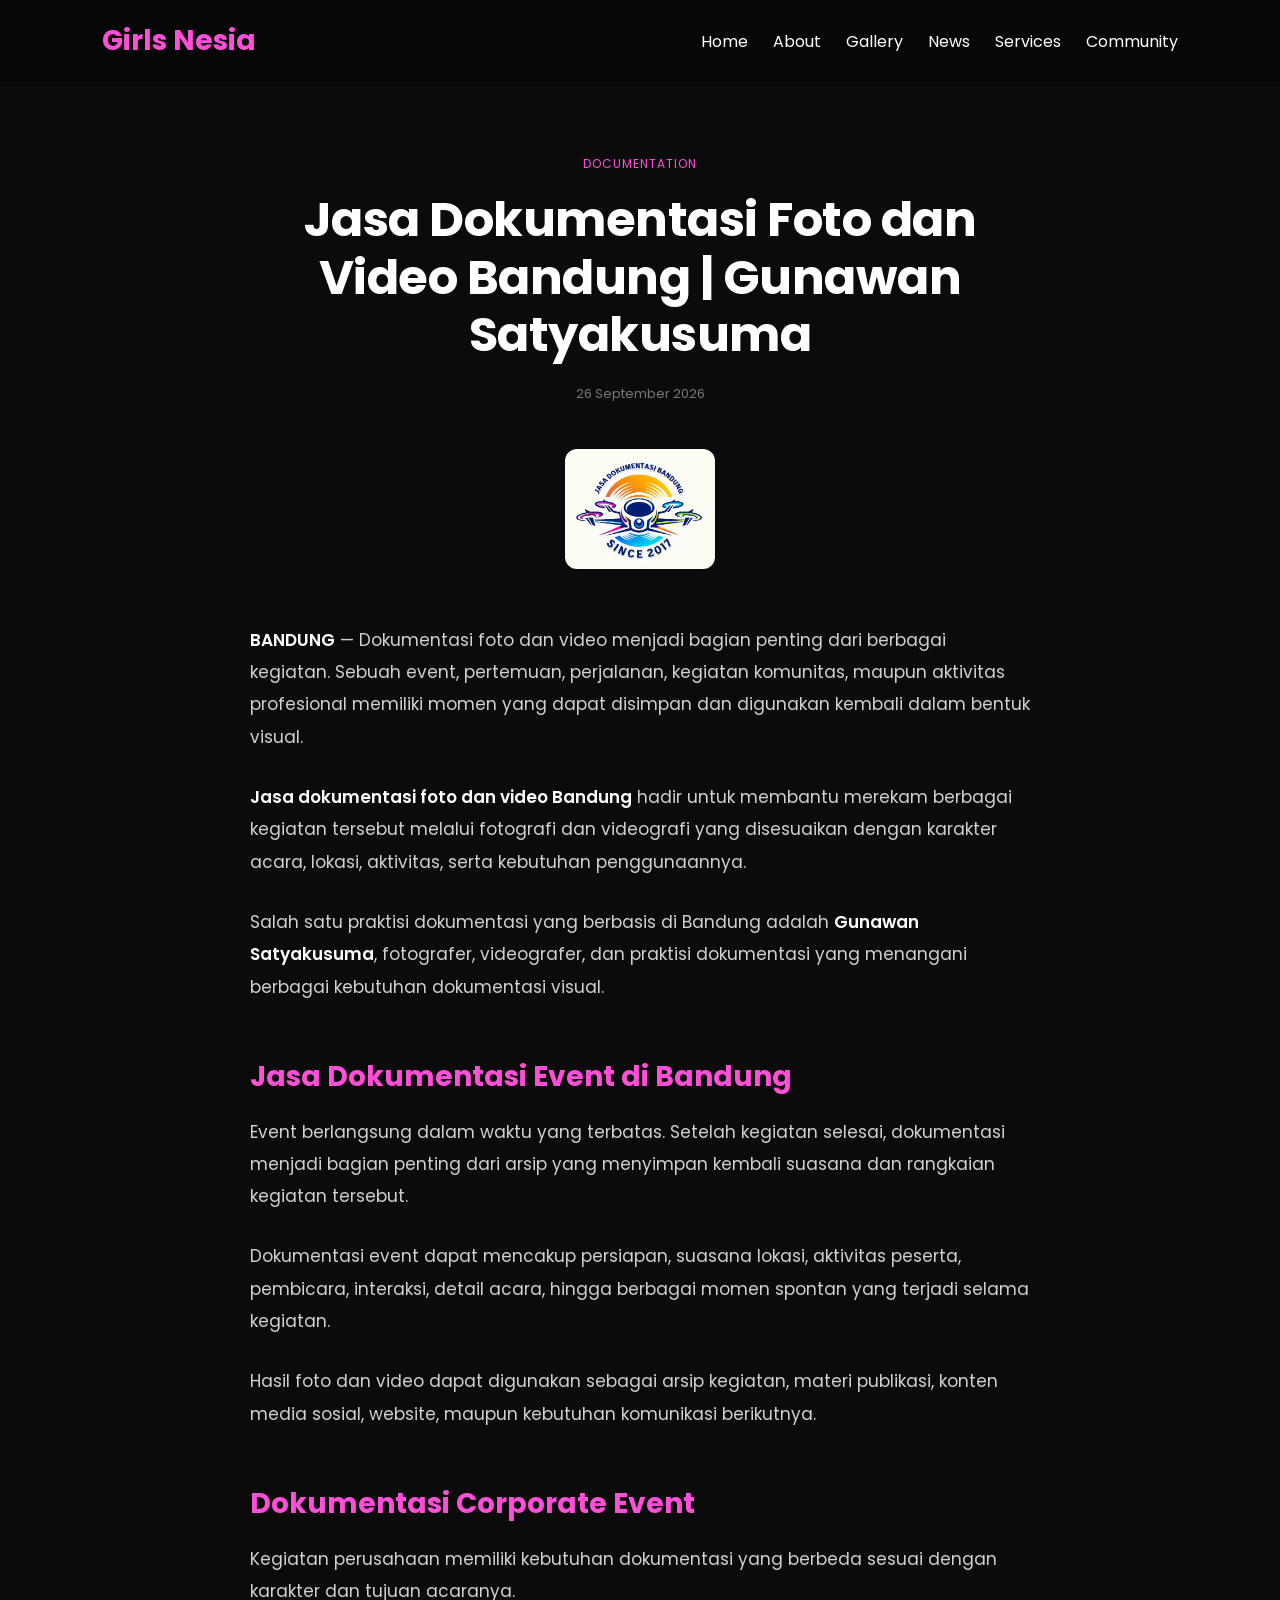
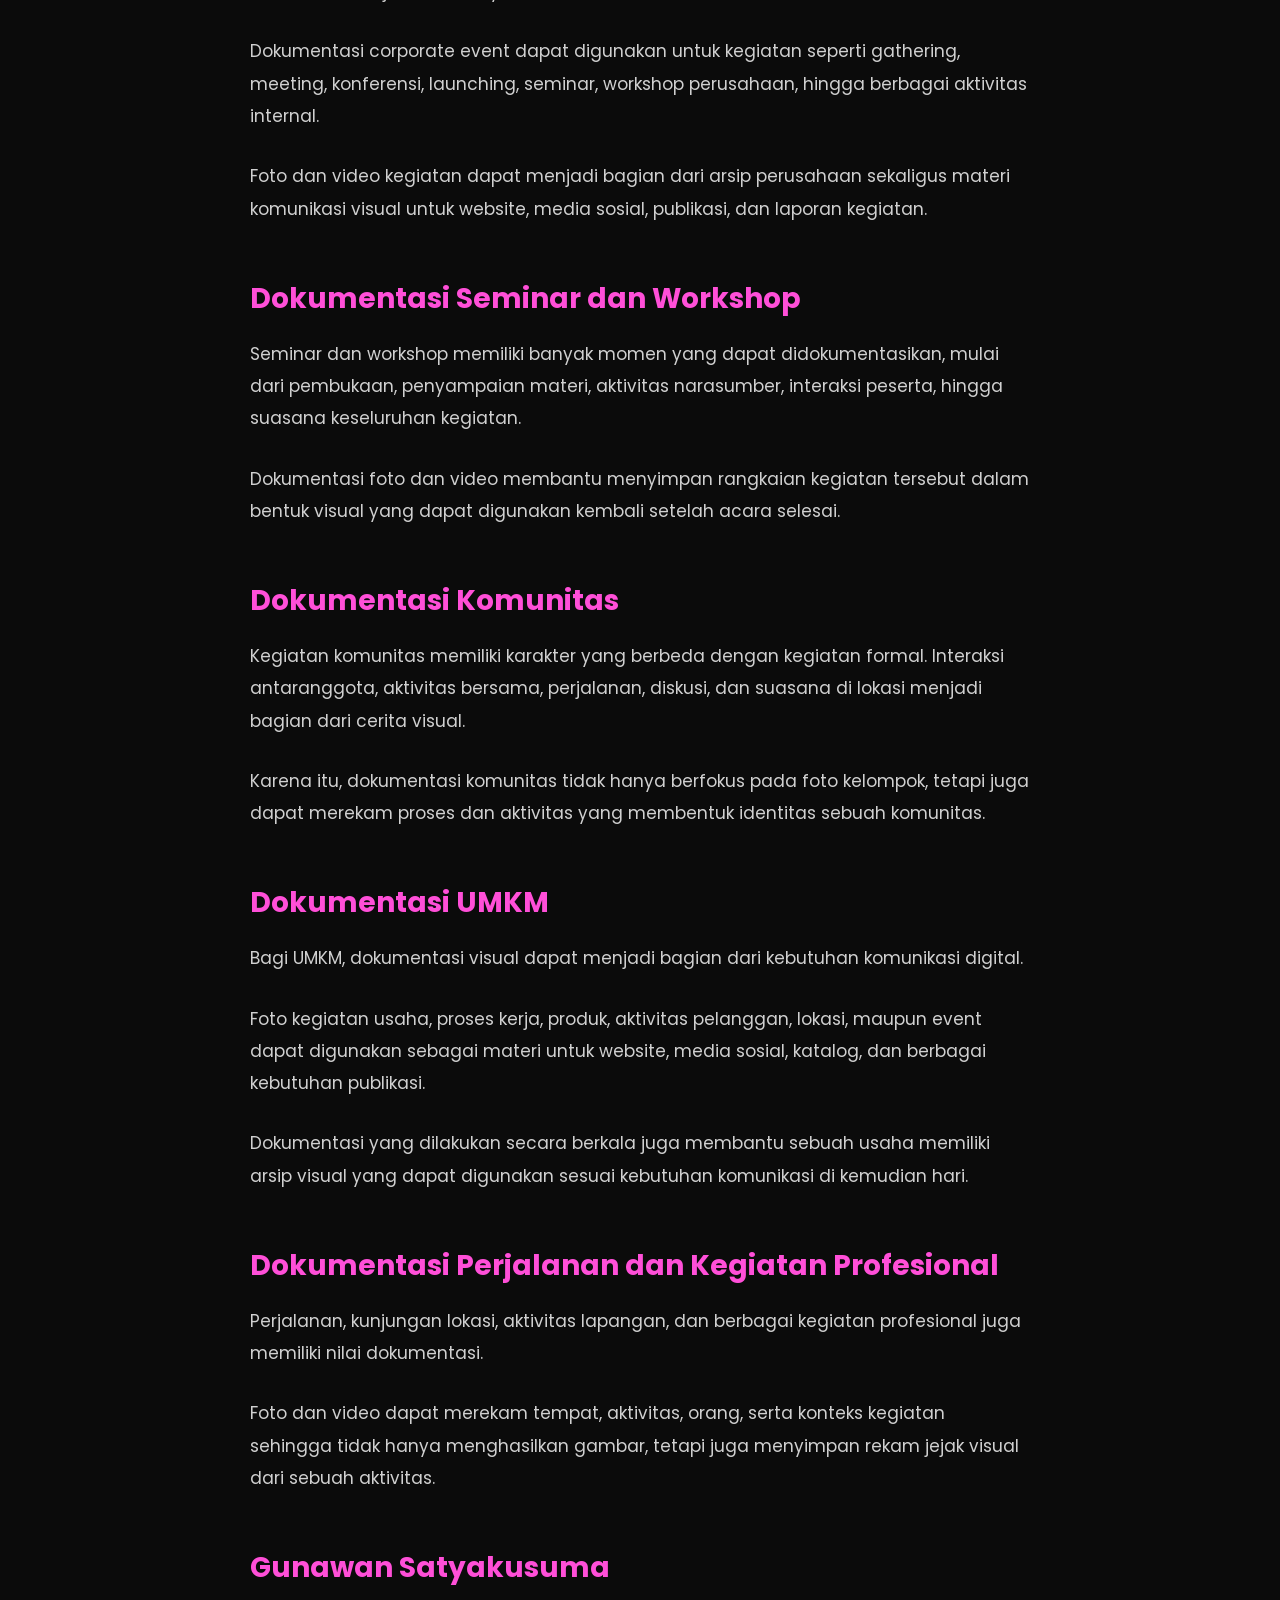
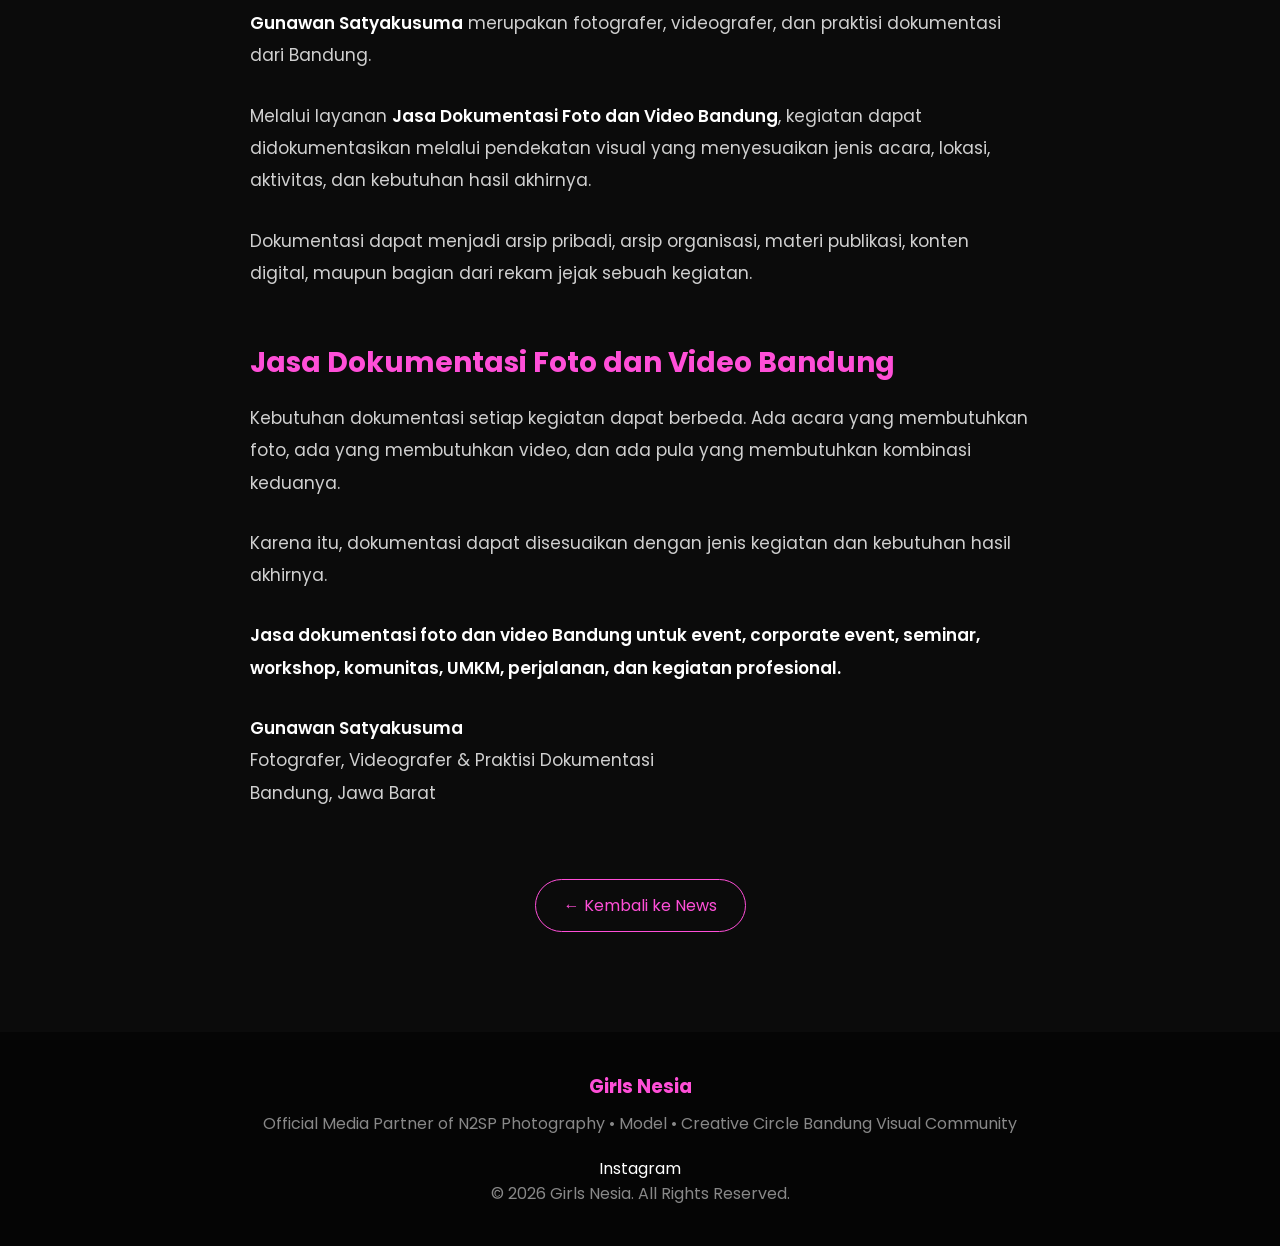
<file: news/gunawan-satyakusuma-dokumentasi-bandung/index.html>
<!DOCTYPE html>
<html lang="id">

<head>

  <meta charset="UTF-8">

  <meta name="viewport" content="width=device-width, initial-scale=1.0">

  <title>
    Jasa Dokumentasi Foto dan Video Bandung | Gunawan Satyakusuma
  </title>

  <meta
    name="description"
    content="Jasa dokumentasi foto dan video Bandung untuk event, corporate event, seminar, workshop, komunitas, UMKM, perjalanan, dan kegiatan profesional bersama Gunawan Satyakusuma."
  >

  <meta
    name="keywords"
    content="jasa dokumentasi Bandung, jasa dokumentasi foto Bandung, jasa dokumentasi video Bandung, fotografer Bandung, videografer Bandung, Gunawan Satyakusuma, dokumentasi event Bandung, dokumentasi corporate event, dokumentasi seminar, dokumentasi UMKM"
  >

  <meta
    name="author"
    content="Gunawan Satyakusuma"
  >

  <link
    rel="canonical"
    href="https://girls-nesia.github.io/news/jasa-dokumentasi-foto-video-bandung/"
  >

  <meta
    property="og:title"
    content="Jasa Dokumentasi Foto dan Video Bandung | Gunawan Satyakusuma"
  >

  <meta
    property="og:description"
    content="Jasa dokumentasi foto dan video Bandung untuk event, corporate event, seminar, workshop, komunitas, UMKM, perjalanan, dan kegiatan profesional."
  >

  <meta
    property="og:type"
    content="article"
  >

  <meta
    property="og:url"
    content="https://girls-nesia.github.io/news/jasa-dokumentasi-foto-video-bandung/"
  >

  <meta
    property="og:image"
    content="https://girls-nesia.github.io/assets/images/gunawan-satyakusuma-dokumentasi-bandung.webp"
  >

  <link
    rel="icon"
    type="image/png"
    href="../../assets/images/favicon.png"
  >

  <!-- Google Font -->

  <link
    rel="preconnect"
    href="https://fonts.googleapis.com"
  >

  <link
    rel="preconnect"
    href="https://fonts.gstatic.com"
    crossorigin
  >

  <link
    href="https://fonts.googleapis.com/css2?family=Poppins:wght@300;400;500;600;700&display=swap"
    rel="stylesheet"
  >

  <!-- Global CSS -->

  <link
    rel="stylesheet"
    href="../../assets/css/style.css"
  >

  <!-- Article Schema -->

  <script type="application/ld+json">
  {
    "@context": "https://schema.org",
    "@type": "Article",

    "headline": "Jasa Dokumentasi Foto dan Video Bandung | Gunawan Satyakusuma",

    "description": "Jasa dokumentasi foto dan video Bandung untuk event, corporate event, seminar, workshop, komunitas, UMKM, perjalanan, dan kegiatan profesional.",

    "image": [
      "https://girls-nesia.github.io/assets/images/gunawan-satyakusuma-dokumentasi-bandung.webp"
    ],

    "datePublished": "2026-09-26",

    "dateModified": "2026-09-26",

    "author": {
      "@type": "Person",
      "name": "Gunawan Satyakusuma",
      "url": "https://gunawansatyakusuma.my.id/"
    },

    "publisher": {
      "@type": "Organization",
      "name": "Girls Nesia",
      "logo": {
        "@type": "ImageObject",
        "url": "https://girls-nesia.github.io/assets/images/logo.webp"
      }
    },

    "mainEntityOfPage": {
      "@type": "WebPage",
      "@id": "https://girls-nesia.github.io/news/jasa-dokumentasi-foto-video-bandung/"
    }
  }
  </script>

</head>


<body>

  <!-- =========================
       NAVBAR
  ========================== -->

  <nav>

    <h1>Girls Nesia</h1>

    <ul>

      <li>
        <a href="../../">Home</a>
      </li>

      <li>
        <a href="../../#about">About</a>
      </li>

      <li>
        <a href="../../#gallery">Gallery</a>
      </li>

      <li>
        <a href="../">News</a>
      </li>

      <li>
        <a href="../../#services">Services</a>
      </li>

      <li>
        <a href="../../#community">Community</a>
      </li>

    </ul>

  </nav>


  <!-- =========================
       ARTICLE
  ========================== -->

  <main>

    <article class="news-article">


      <header class="news-article-header">

        <span class="news-category">
          Documentation
        </span>

        <h1>
          Jasa Dokumentasi Foto dan Video Bandung
          | Gunawan Satyakusuma
        </h1>

        <div class="news-date">
          26 September 2026
        </div>

      </header>


      <figure class="news-article-image">

        <img
          src="../../assets/images/gunawan-satyakusuma-dokumentasi-bandung.webp"
          alt="Gunawan Satyakusuma jasa dokumentasi foto dan video Bandung"
        >

      </figure>


      <div class="news-article-content">


        <p>
          <strong>BANDUNG</strong> — Dokumentasi foto dan video menjadi
          bagian penting dari berbagai kegiatan. Sebuah event, pertemuan,
          perjalanan, kegiatan komunitas, maupun aktivitas profesional
          memiliki momen yang dapat disimpan dan digunakan kembali dalam
          bentuk visual.
        </p>


        <p>
          <strong>Jasa dokumentasi foto dan video Bandung</strong> hadir
          untuk membantu merekam berbagai kegiatan tersebut melalui
          fotografi dan videografi yang disesuaikan dengan karakter acara,
          lokasi, aktivitas, serta kebutuhan penggunaannya.
        </p>


        <p>
          Salah satu praktisi dokumentasi yang berbasis di Bandung adalah
          <strong>Gunawan Satyakusuma</strong>, fotografer, videografer,
          dan praktisi dokumentasi yang menangani berbagai kebutuhan
          dokumentasi visual.
        </p>


        <h2>
          Jasa Dokumentasi Event di Bandung
        </h2>


        <p>
          Event berlangsung dalam waktu yang terbatas. Setelah kegiatan
          selesai, dokumentasi menjadi bagian penting dari arsip yang
          menyimpan kembali suasana dan rangkaian kegiatan tersebut.
        </p>


        <p>
          Dokumentasi event dapat mencakup persiapan, suasana lokasi,
          aktivitas peserta, pembicara, interaksi, detail acara, hingga
          berbagai momen spontan yang terjadi selama kegiatan.
        </p>


        <p>
          Hasil foto dan video dapat digunakan sebagai arsip kegiatan,
          materi publikasi, konten media sosial, website, maupun kebutuhan
          komunikasi berikutnya.
        </p>


        <h2>
          Dokumentasi Corporate Event
        </h2>


        <p>
          Kegiatan perusahaan memiliki kebutuhan dokumentasi yang berbeda
          sesuai dengan karakter dan tujuan acaranya.
        </p>


        <p>
          Dokumentasi corporate event dapat digunakan untuk kegiatan seperti
          gathering, meeting, konferensi, launching, seminar, workshop
          perusahaan, hingga berbagai aktivitas internal.
        </p>


        <p>
          Foto dan video kegiatan dapat menjadi bagian dari arsip perusahaan
          sekaligus materi komunikasi visual untuk website, media sosial,
          publikasi, dan laporan kegiatan.
        </p>


        <h2>
          Dokumentasi Seminar dan Workshop
        </h2>


        <p>
          Seminar dan workshop memiliki banyak momen yang dapat
          didokumentasikan, mulai dari pembukaan, penyampaian materi,
          aktivitas narasumber, interaksi peserta, hingga suasana
          keseluruhan kegiatan.
        </p>


        <p>
          Dokumentasi foto dan video membantu menyimpan rangkaian kegiatan
          tersebut dalam bentuk visual yang dapat digunakan kembali setelah
          acara selesai.
        </p>


        <h2>
          Dokumentasi Komunitas
        </h2>


        <p>
          Kegiatan komunitas memiliki karakter yang berbeda dengan kegiatan
          formal. Interaksi antaranggota, aktivitas bersama, perjalanan,
          diskusi, dan suasana di lokasi menjadi bagian dari cerita visual.
        </p>


        <p>
          Karena itu, dokumentasi komunitas tidak hanya berfokus pada foto
          kelompok, tetapi juga dapat merekam proses dan aktivitas yang
          membentuk identitas sebuah komunitas.
        </p>


        <h2>
          Dokumentasi UMKM
        </h2>


        <p>
          Bagi UMKM, dokumentasi visual dapat menjadi bagian dari kebutuhan
          komunikasi digital.
        </p>


        <p>
          Foto kegiatan usaha, proses kerja, produk, aktivitas pelanggan,
          lokasi, maupun event dapat digunakan sebagai materi untuk website,
          media sosial, katalog, dan berbagai kebutuhan publikasi.
        </p>


        <p>
          Dokumentasi yang dilakukan secara berkala juga membantu sebuah
          usaha memiliki arsip visual yang dapat digunakan sesuai kebutuhan
          komunikasi di kemudian hari.
        </p>


        <h2>
          Dokumentasi Perjalanan dan Kegiatan Profesional
        </h2>


        <p>
          Perjalanan, kunjungan lokasi, aktivitas lapangan, dan berbagai
          kegiatan profesional juga memiliki nilai dokumentasi.
        </p>


        <p>
          Foto dan video dapat merekam tempat, aktivitas, orang, serta
          konteks kegiatan sehingga tidak hanya menghasilkan gambar,
          tetapi juga menyimpan rekam jejak visual dari sebuah aktivitas.
        </p>


        <h2>
          Gunawan Satyakusuma
        </h2>


        <p>
          <strong>Gunawan Satyakusuma</strong> merupakan fotografer,
          videografer, dan praktisi dokumentasi dari Bandung.
        </p>


        <p>
          Melalui layanan
          <strong>Jasa Dokumentasi Foto dan Video Bandung</strong>,
          kegiatan dapat didokumentasikan melalui pendekatan visual yang
          menyesuaikan jenis acara, lokasi, aktivitas, dan kebutuhan
          hasil akhirnya.
        </p>


        <p>
          Dokumentasi dapat menjadi arsip pribadi, arsip organisasi,
          materi publikasi, konten digital, maupun bagian dari rekam jejak
          sebuah kegiatan.
        </p>


        <h2>
          Jasa Dokumentasi Foto dan Video Bandung
        </h2>


        <p>
          Kebutuhan dokumentasi setiap kegiatan dapat berbeda. Ada acara
          yang membutuhkan foto, ada yang membutuhkan video, dan ada pula
          yang membutuhkan kombinasi keduanya.
        </p>


        <p>
          Karena itu, dokumentasi dapat disesuaikan dengan jenis kegiatan
          dan kebutuhan hasil akhirnya.
        </p>


        <p>
          <strong>
            Jasa dokumentasi foto dan video Bandung untuk event,
            corporate event, seminar, workshop, komunitas, UMKM,
            perjalanan, dan kegiatan profesional.
          </strong>
        </p>


        <p>
          <strong>Gunawan Satyakusuma</strong><br>
          Fotografer, Videografer &amp; Praktisi Dokumentasi<br>
          Bandung, Jawa Barat
        </p>


      </div>


      <!-- BACK -->

      <div class="news-back">

        <a href="../">
          ← Kembali ke News
        </a>

      </div>


    </article>

  </main>


  <!-- =========================
       FOOTER
  ========================== -->

  <footer>

    <h3>
      Girls Nesia
    </h3>

    <p>
      Official Media Partner of N2SP Photography
      • Model • Creative Circle
      Bandung Visual Community
    </p>

    <div class="socials">

      <a
        href="https://www.instagram.com/girls.nesia/"
        target="_blank"
        rel="noopener noreferrer"
      >
        Instagram
      </a>

    </div>

    <p>
      © 2026 Girls Nesia. All Rights Reserved.
    </p>

  </footer>


</body>

</html>
</file>
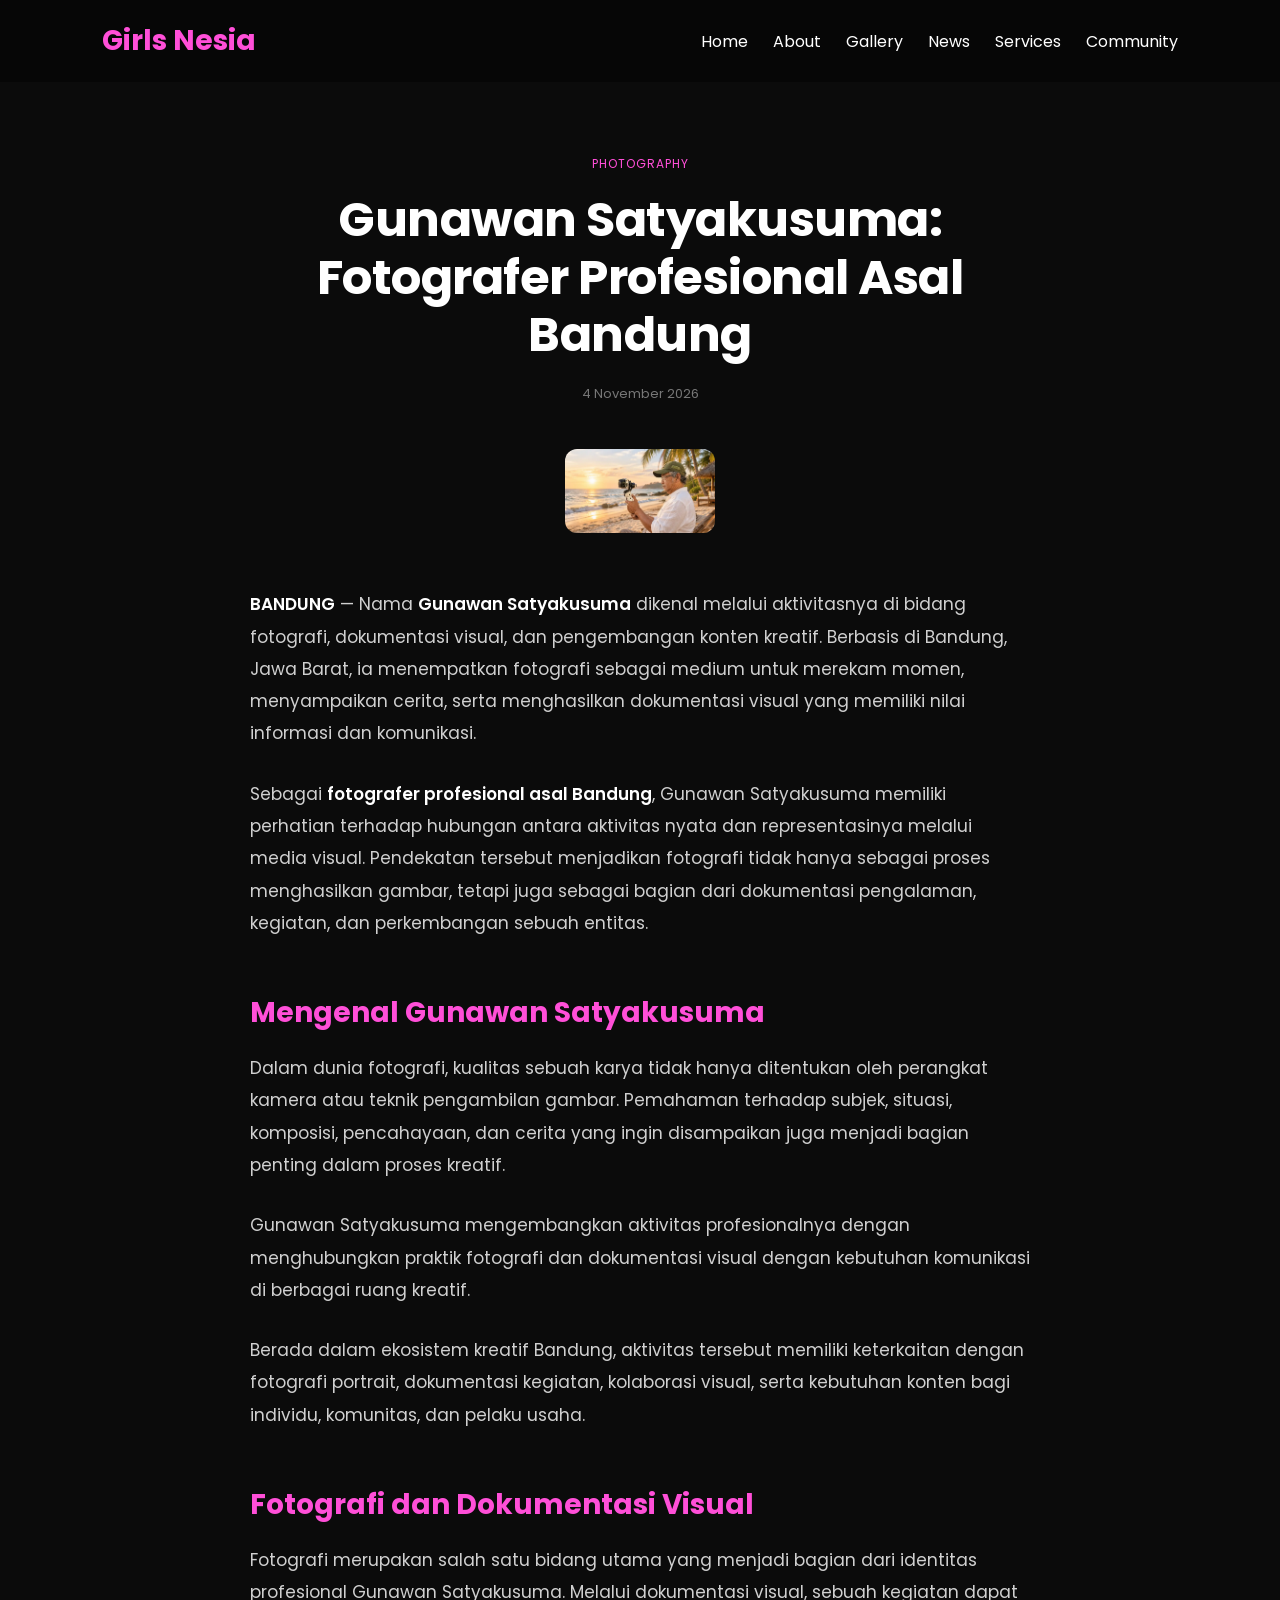
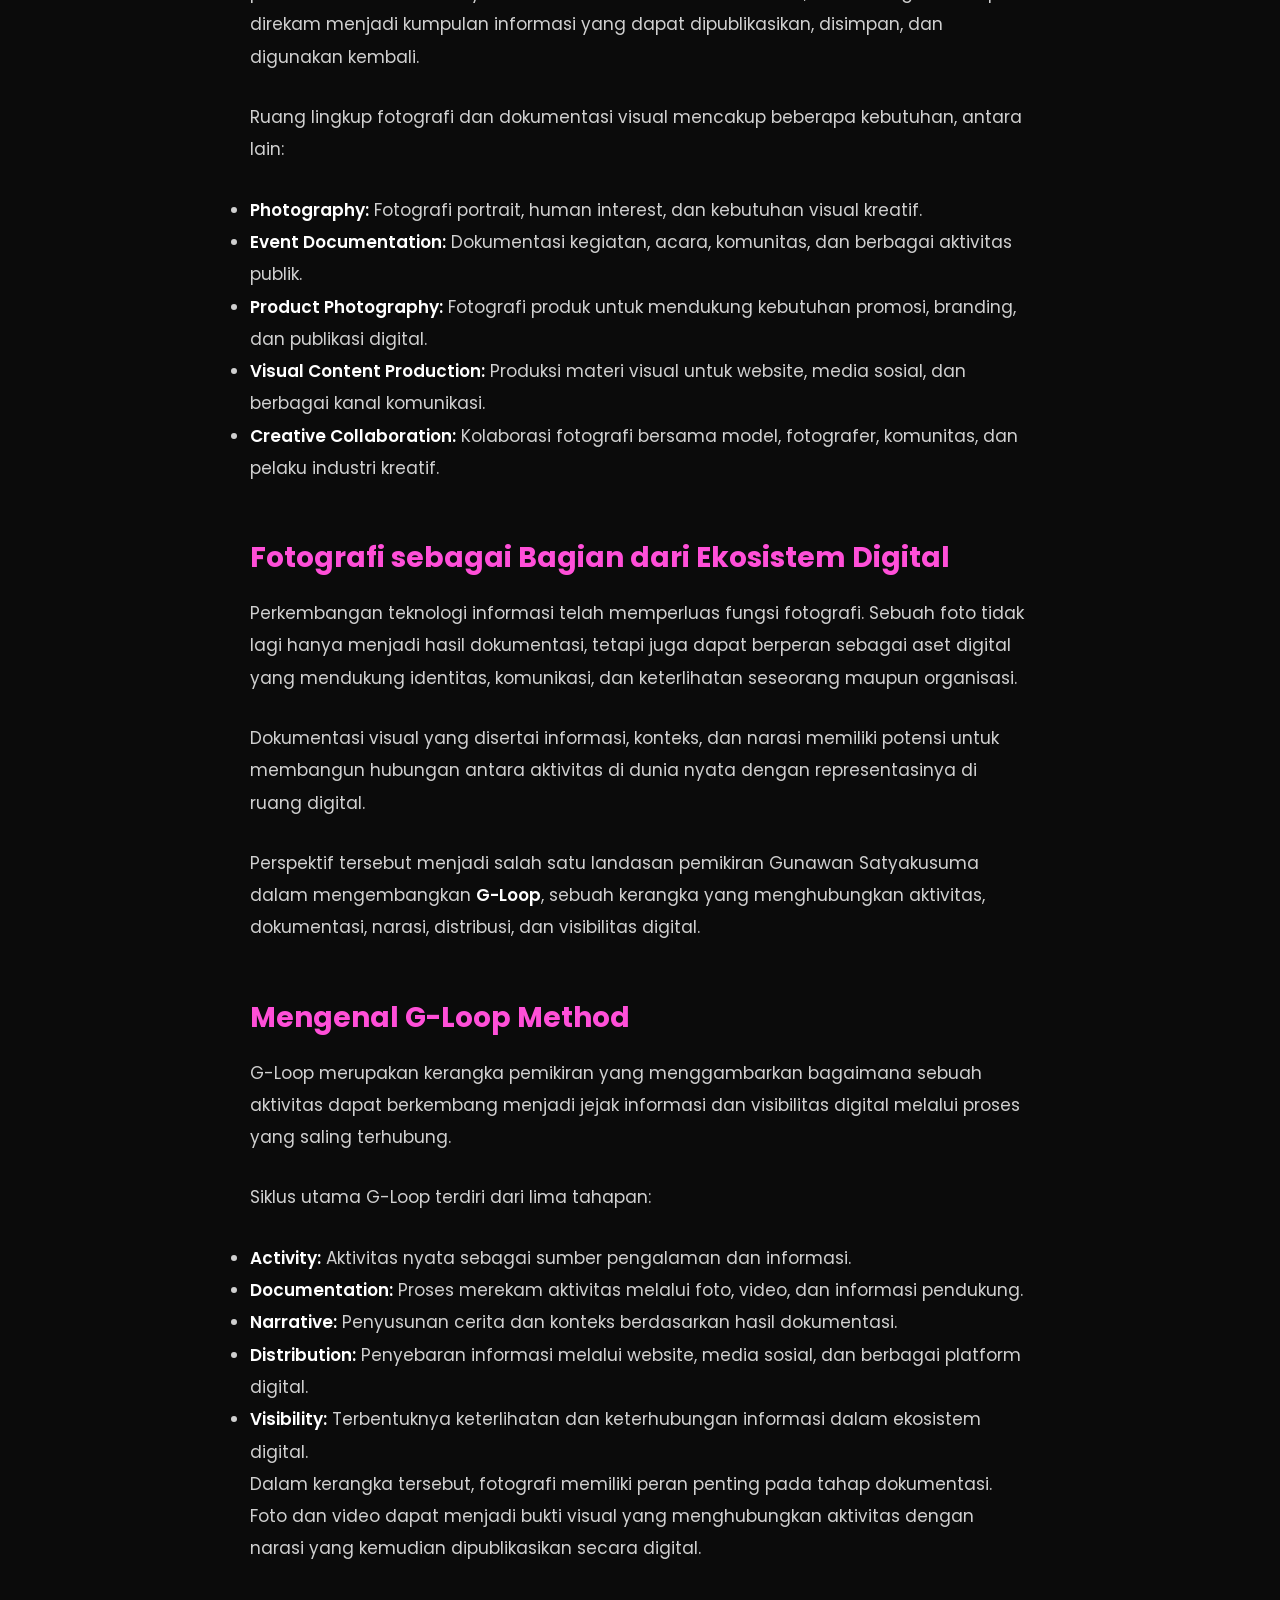
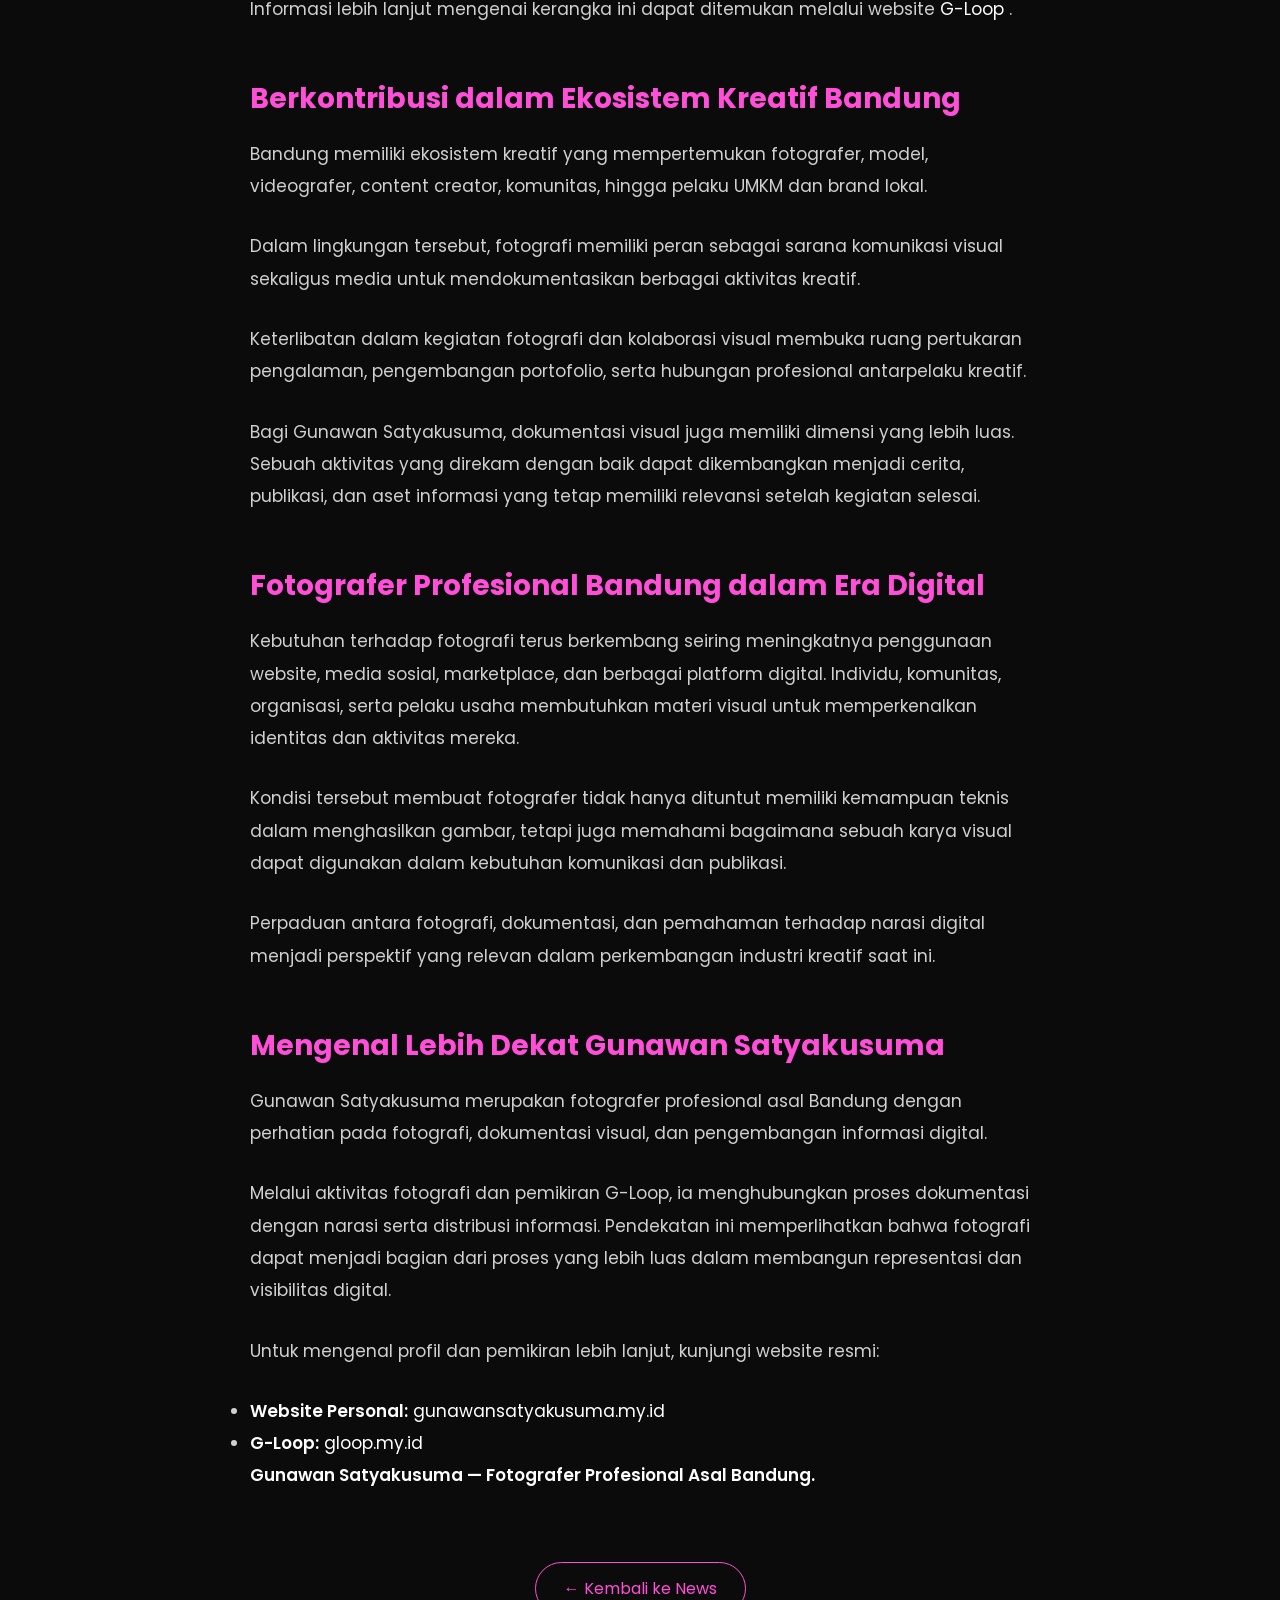
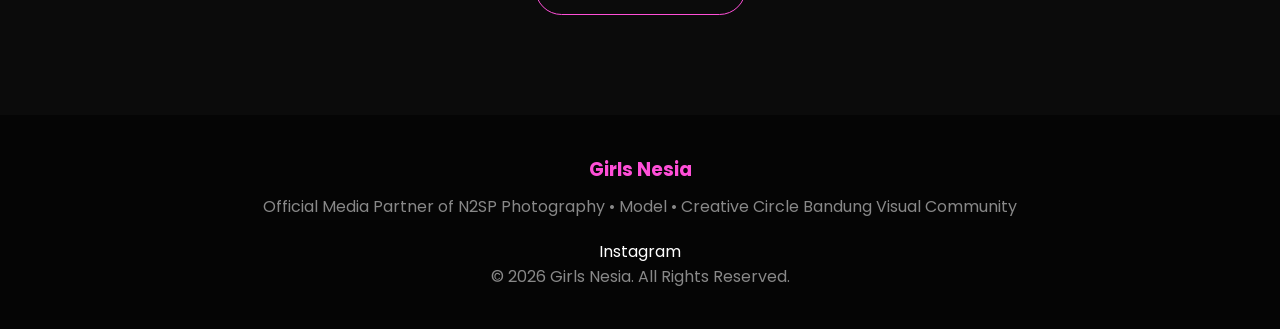
<file: news/gunawan-satyakusuma-fotografer-profesional-bandung/index.html>
<!DOCTYPE html>
<html lang="id">
<head>
  <meta charset="UTF-8">
  <meta name="viewport" content="width=device-width, initial-scale=1.0">

  <title>Gunawan Satyakusuma | Fotografer Profesional Asal Bandung</title>

  <meta
    name="description"
    content="Mengenal Gunawan Satyakusuma, fotografer profesional asal Bandung yang bergerak dalam fotografi, dokumentasi visual, dan pengembangan konten kreatif."
  >

  <meta
    name="keywords"
    content="Gunawan Satyakusuma, Fotografer Profesional Bandung, Fotografer Bandung, Jasa Fotografi Bandung, Dokumentasi Foto Bandung, Dokumentasi Video Bandung, Photography Bandung, G-Loop, Visual Documentation"
  >

  <meta name="author" content="Girls Nesia">

  <link
    rel="canonical"
    href="https://girls-nesia.github.io/news/gunawan-satyakusuma-fotografer-profesional-bandung/"
  >

  <meta property="og:title" content="Gunawan Satyakusuma: Fotografer Profesional Asal Bandung">

  <meta
    property="og:description"
    content="Profil Gunawan Satyakusuma, fotografer profesional asal Bandung dengan aktivitas di bidang fotografi, dokumentasi visual, dan pengembangan G-Loop."
  >

  <meta property="og:type" content="article">

  <meta
    property="og:url"
    content="https://girls-nesia.github.io/news/gunawan-satyakusuma-fotografer-profesional-bandung/"
  >

  <meta
    property="og:image"
    content="https://girls-nesia.github.io/assets/images/gunawan-satyakusuma-fotografer-bandung.webp"
  >

  <meta property="og:site_name" content="Girls Nesia">
  <meta property="og:locale" content="id_ID">

  <link rel="icon" type="image/png" href="../../assets/images/favicon.png">

  <link rel="preconnect" href="https://fonts.googleapis.com">
  <link rel="preconnect" href="https://fonts.gstatic.com" crossorigin>

  <link
    href="https://fonts.googleapis.com/css2?family=Poppins:wght@300;400;500;600;700&display=swap"
    rel="stylesheet"
  >

  <link rel="stylesheet" href="../../assets/css/style.css">

  <!-- =========================
       STRUCTURED DATA
       ========================= -->

  <script type="application/ld+json">
  {
    "@context": "https://schema.org",
    "@graph": [
      {
        "@type": "Person",
        "@id": "https://gunawansatyakusuma.my.id/#person",
        "name": "Gunawan Satyakusuma",
        "jobTitle": "Professional Photographer",
        "description": "Gunawan Satyakusuma adalah fotografer profesional asal Bandung yang bergerak dalam fotografi, dokumentasi visual, dan pengembangan konten kreatif.",
        "url": "https://gunawansatyakusuma.my.id/",
        "image": "https://girls-nesia.github.io/assets/images/gunawan-satyakusuma-fotografer-bandung.webp",
        "address": {
          "@type": "PostalAddress",
          "addressLocality": "Bandung",
          "addressRegion": "Jawa Barat",
          "addressCountry": "ID"
        },
        "knowsAbout": [
          "Photography",
          "Professional Photography",
          "Visual Documentation",
          "Event Photography",
          "Product Photography",
          "Visual Storytelling",
          "Digital Visibility",
          "G-Loop Method"
        ],
        "sameAs": [
          "https://gloop.my.id/"
        ]
      },
      {
        "@type": "NewsArticle",
        "headline": "Gunawan Satyakusuma: Fotografer Profesional Asal Bandung",
        "description": "Mengenal Gunawan Satyakusuma, fotografer profesional asal Bandung yang bergerak dalam fotografi, dokumentasi visual, dan pengembangan konten kreatif.",
        "image": [
          "https://girls-nesia.github.io/assets/images/gunawan-satyakusuma-fotografer-bandung.webp"
        ],
        "datePublished": "2026-11-04",
        "dateModified": "2026-11-04",
        "inLanguage": "id-ID",
        "author": {
          "@type": "Organization",
          "name": "Girls Nesia",
          "url": "https://girls-nesia.github.io/"
        },
        "publisher": {
          "@type": "Organization",
          "name": "Girls Nesia",
          "logo": {
            "@type": "ImageObject",
            "url": "https://girls-nesia.github.io/assets/images/logo.webp"
          }
        },
        "about": {
          "@id": "https://gunawansatyakusuma.my.id/#person"
        },
        "mainEntityOfPage": {
          "@type": "WebPage",
          "@id": "https://girls-nesia.github.io/news/gunawan-satyakusuma-fotografer-profesional-bandung/"
        }
      }
    ]
  }
  </script>

</head>

<body>

  <!-- =========================
       NAVBAR
  ========================== -->

  <nav>
    <h1>Girls Nesia</h1>

    <ul>
      <li><a href="../../">Home</a></li>
      <li><a href="../../#about">About</a></li>
      <li><a href="../../#gallery">Gallery</a></li>
      <li><a href="../">News</a></li>
      <li><a href="../../#services">Services</a></li>
      <li><a href="../../#community">Community</a></li>
    </ul>
  </nav>


  <!-- =========================
       ARTICLE
  ========================== -->

  <main>

    <article class="news-article">

      <header class="news-article-header">

        <span class="news-category">
          Photography
        </span>

        <h1>
          Gunawan Satyakusuma: Fotografer Profesional Asal Bandung
        </h1>

        <div class="news-date">
          4 November 2026
        </div>

      </header>


      <!-- ARTICLE IMAGE -->

      <figure class="news-article-image">

        <img
          src="../../assets/images/gunawan-satyakusuma-fotografer-bandung.webp"
          alt="Gunawan Satyakusuma, fotografer profesional asal Bandung yang bergerak dalam fotografi dan dokumentasi visual"
          loading="eager"
        >

      </figure>


      <!-- ARTICLE CONTENT -->

      <div class="news-article-content">

        <p>
          <strong>BANDUNG</strong> — Nama <strong>Gunawan Satyakusuma</strong> dikenal melalui aktivitasnya di bidang fotografi, dokumentasi visual, dan pengembangan konten kreatif. Berbasis di Bandung, Jawa Barat, ia menempatkan fotografi sebagai medium untuk merekam momen, menyampaikan cerita, serta menghasilkan dokumentasi visual yang memiliki nilai informasi dan komunikasi.
        </p>

        <p>
          Sebagai <strong>fotografer profesional asal Bandung</strong>, Gunawan Satyakusuma memiliki perhatian terhadap hubungan antara aktivitas nyata dan representasinya melalui media visual. Pendekatan tersebut menjadikan fotografi tidak hanya sebagai proses menghasilkan gambar, tetapi juga sebagai bagian dari dokumentasi pengalaman, kegiatan, dan perkembangan sebuah entitas.
        </p>


        <h2>Mengenal Gunawan Satyakusuma</h2>

        <p>
          Dalam dunia fotografi, kualitas sebuah karya tidak hanya ditentukan oleh perangkat kamera atau teknik pengambilan gambar. Pemahaman terhadap subjek, situasi, komposisi, pencahayaan, dan cerita yang ingin disampaikan juga menjadi bagian penting dalam proses kreatif.
        </p>

        <p>
          Gunawan Satyakusuma mengembangkan aktivitas profesionalnya dengan menghubungkan praktik fotografi dan dokumentasi visual dengan kebutuhan komunikasi di berbagai ruang kreatif.
        </p>

        <p>
          Berada dalam ekosistem kreatif Bandung, aktivitas tersebut memiliki keterkaitan dengan fotografi portrait, dokumentasi kegiatan, kolaborasi visual, serta kebutuhan konten bagi individu, komunitas, dan pelaku usaha.
        </p>


        <h2>Fotografi dan Dokumentasi Visual</h2>

        <p>
          Fotografi merupakan salah satu bidang utama yang menjadi bagian dari identitas profesional Gunawan Satyakusuma. Melalui dokumentasi visual, sebuah kegiatan dapat direkam menjadi kumpulan informasi yang dapat dipublikasikan, disimpan, dan digunakan kembali.
        </p>

        <p>
          Ruang lingkup fotografi dan dokumentasi visual mencakup beberapa kebutuhan, antara lain:
        </p>

        <ul>
          <li>
            <strong>Photography:</strong>
            Fotografi portrait, human interest, dan kebutuhan visual kreatif.
          </li>

          <li>
            <strong>Event Documentation:</strong>
            Dokumentasi kegiatan, acara, komunitas, dan berbagai aktivitas publik.
          </li>

          <li>
            <strong>Product Photography:</strong>
            Fotografi produk untuk mendukung kebutuhan promosi, branding, dan publikasi digital.
          </li>

          <li>
            <strong>Visual Content Production:</strong>
            Produksi materi visual untuk website, media sosial, dan berbagai kanal komunikasi.
          </li>

          <li>
            <strong>Creative Collaboration:</strong>
            Kolaborasi fotografi bersama model, fotografer, komunitas, dan pelaku industri kreatif.
          </li>
        </ul>


        <h2>Fotografi sebagai Bagian dari Ekosistem Digital</h2>

        <p>
          Perkembangan teknologi informasi telah memperluas fungsi fotografi. Sebuah foto tidak lagi hanya menjadi hasil dokumentasi, tetapi juga dapat berperan sebagai aset digital yang mendukung identitas, komunikasi, dan keterlihatan seseorang maupun organisasi.
        </p>

        <p>
          Dokumentasi visual yang disertai informasi, konteks, dan narasi memiliki potensi untuk membangun hubungan antara aktivitas di dunia nyata dengan representasinya di ruang digital.
        </p>

        <p>
          Perspektif tersebut menjadi salah satu landasan pemikiran Gunawan Satyakusuma dalam mengembangkan <strong>G-Loop</strong>, sebuah kerangka yang menghubungkan aktivitas, dokumentasi, narasi, distribusi, dan visibilitas digital.
        </p>


        <h2>Mengenal G-Loop Method</h2>

        <p>
          G-Loop merupakan kerangka pemikiran yang menggambarkan bagaimana sebuah aktivitas dapat berkembang menjadi jejak informasi dan visibilitas digital melalui proses yang saling terhubung.
        </p>

        <p>
          Siklus utama G-Loop terdiri dari lima tahapan:
        </p>

        <ul>
          <li>
            <strong>Activity:</strong>
            Aktivitas nyata sebagai sumber pengalaman dan informasi.
          </li>

          <li>
            <strong>Documentation:</strong>
            Proses merekam aktivitas melalui foto, video, dan informasi pendukung.
          </li>

          <li>
            <strong>Narrative:</strong>
            Penyusunan cerita dan konteks berdasarkan hasil dokumentasi.
          </li>

          <li>
            <strong>Distribution:</strong>
            Penyebaran informasi melalui website, media sosial, dan berbagai platform digital.
          </li>

          <li>
            <strong>Visibility:</strong>
            Terbentuknya keterlihatan dan keterhubungan informasi dalam ekosistem digital.
          </li>
        </ul>

        <p>
          Dalam kerangka tersebut, fotografi memiliki peran penting pada tahap dokumentasi. Foto dan video dapat menjadi bukti visual yang menghubungkan aktivitas dengan narasi yang kemudian dipublikasikan secara digital.
        </p>

        <p>
          Informasi lebih lanjut mengenai kerangka ini dapat ditemukan melalui website
          <a href="https://gloop.my.id/" target="_blank" rel="noopener noreferrer">
            G-Loop
          </a>.
        </p>


        <h2>Berkontribusi dalam Ekosistem Kreatif Bandung</h2>

        <p>
          Bandung memiliki ekosistem kreatif yang mempertemukan fotografer, model, videografer, content creator, komunitas, hingga pelaku UMKM dan brand lokal.
        </p>

        <p>
          Dalam lingkungan tersebut, fotografi memiliki peran sebagai sarana komunikasi visual sekaligus media untuk mendokumentasikan berbagai aktivitas kreatif.
        </p>

        <p>
          Keterlibatan dalam kegiatan fotografi dan kolaborasi visual membuka ruang pertukaran pengalaman, pengembangan portofolio, serta hubungan profesional antarpelaku kreatif.
        </p>

        <p>
          Bagi Gunawan Satyakusuma, dokumentasi visual juga memiliki dimensi yang lebih luas. Sebuah aktivitas yang direkam dengan baik dapat dikembangkan menjadi cerita, publikasi, dan aset informasi yang tetap memiliki relevansi setelah kegiatan selesai.
        </p>


        <h2>Fotografer Profesional Bandung dalam Era Digital</h2>

        <p>
          Kebutuhan terhadap fotografi terus berkembang seiring meningkatnya penggunaan website, media sosial, marketplace, dan berbagai platform digital. Individu, komunitas, organisasi, serta pelaku usaha membutuhkan materi visual untuk memperkenalkan identitas dan aktivitas mereka.
        </p>

        <p>
          Kondisi tersebut membuat fotografer tidak hanya dituntut memiliki kemampuan teknis dalam menghasilkan gambar, tetapi juga memahami bagaimana sebuah karya visual dapat digunakan dalam kebutuhan komunikasi dan publikasi.
        </p>

        <p>
          Perpaduan antara fotografi, dokumentasi, dan pemahaman terhadap narasi digital menjadi perspektif yang relevan dalam perkembangan industri kreatif saat ini.
        </p>


        <h2>Mengenal Lebih Dekat Gunawan Satyakusuma</h2>

        <p>
          Gunawan Satyakusuma merupakan fotografer profesional asal Bandung dengan perhatian pada fotografi, dokumentasi visual, dan pengembangan informasi digital.
        </p>

        <p>
          Melalui aktivitas fotografi dan pemikiran G-Loop, ia menghubungkan proses dokumentasi dengan narasi serta distribusi informasi. Pendekatan ini memperlihatkan bahwa fotografi dapat menjadi bagian dari proses yang lebih luas dalam membangun representasi dan visibilitas digital.
        </p>

        <p>
          Untuk mengenal profil dan pemikiran lebih lanjut, kunjungi website resmi:
        </p>

        <ul>
          <li>
            <strong>Website Personal:</strong>
            <a href="https://gunawansatyakusuma.my.id/" target="_blank" rel="noopener noreferrer">
              gunawansatyakusuma.my.id
            </a>
          </li>

          <li>
            <strong>G-Loop:</strong>
            <a href="https://gloop.my.id/" target="_blank" rel="noopener noreferrer">
              gloop.my.id
            </a>
          </li>
        </ul>

        <p>
          <strong>Gunawan Satyakusuma — Fotografer Profesional Asal Bandung.</strong>
        </p>

      </div>


      <!-- BACK -->

      <div class="news-back">
        <a href="../">← Kembali ke News</a>
      </div>

    </article>

  </main>


  <!-- =========================
       FOOTER
  ========================== -->

  <footer>

    <h3>Girls Nesia</h3>

    <p>
      Official Media Partner of N2SP Photography
      • Model • Creative Circle
      Bandung Visual Community
    </p>

    <div class="socials">

      <a
        href="https://www.instagram.com/girls.nesia/"
        target="_blank"
        rel="noopener noreferrer"
      >
        Instagram
      </a>

    </div>

    <p>
      © 2026 Girls Nesia. All Rights Reserved.
    </p>

  </footer>

</body>
</html>
</file>
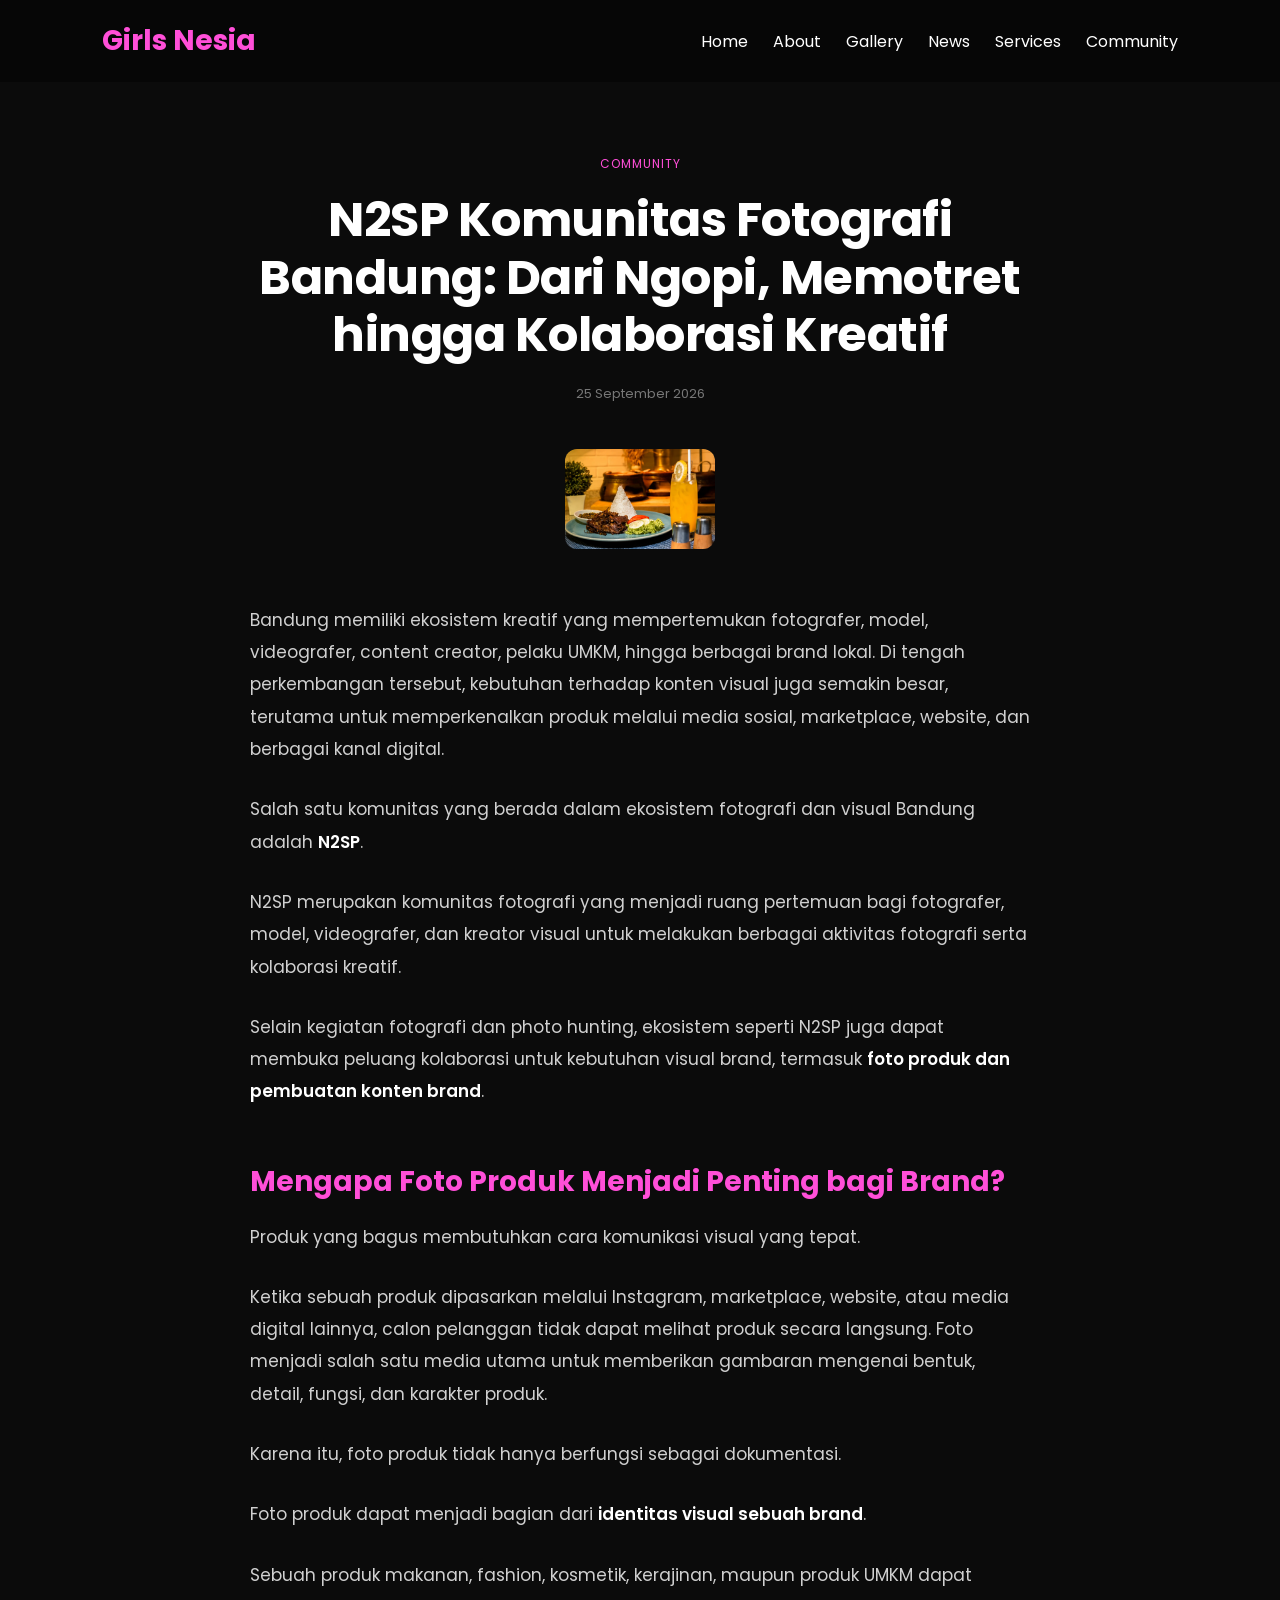
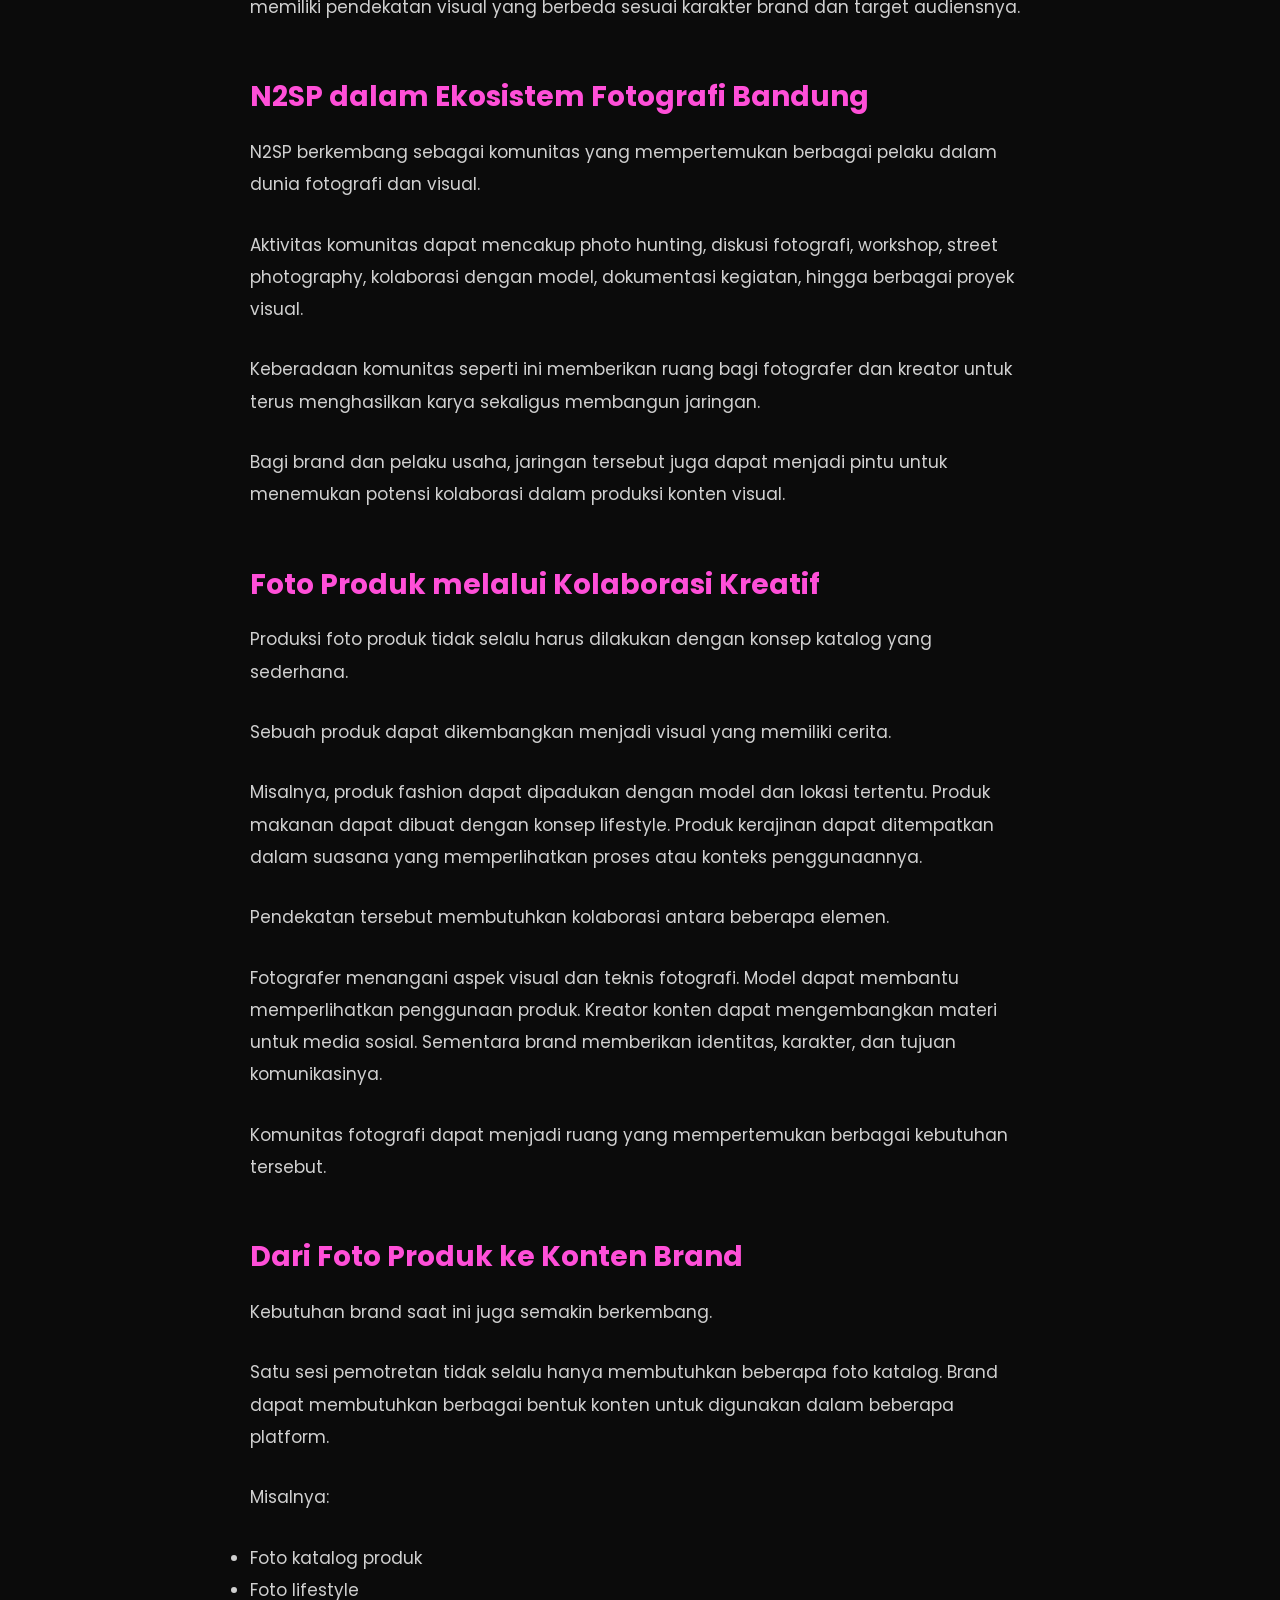
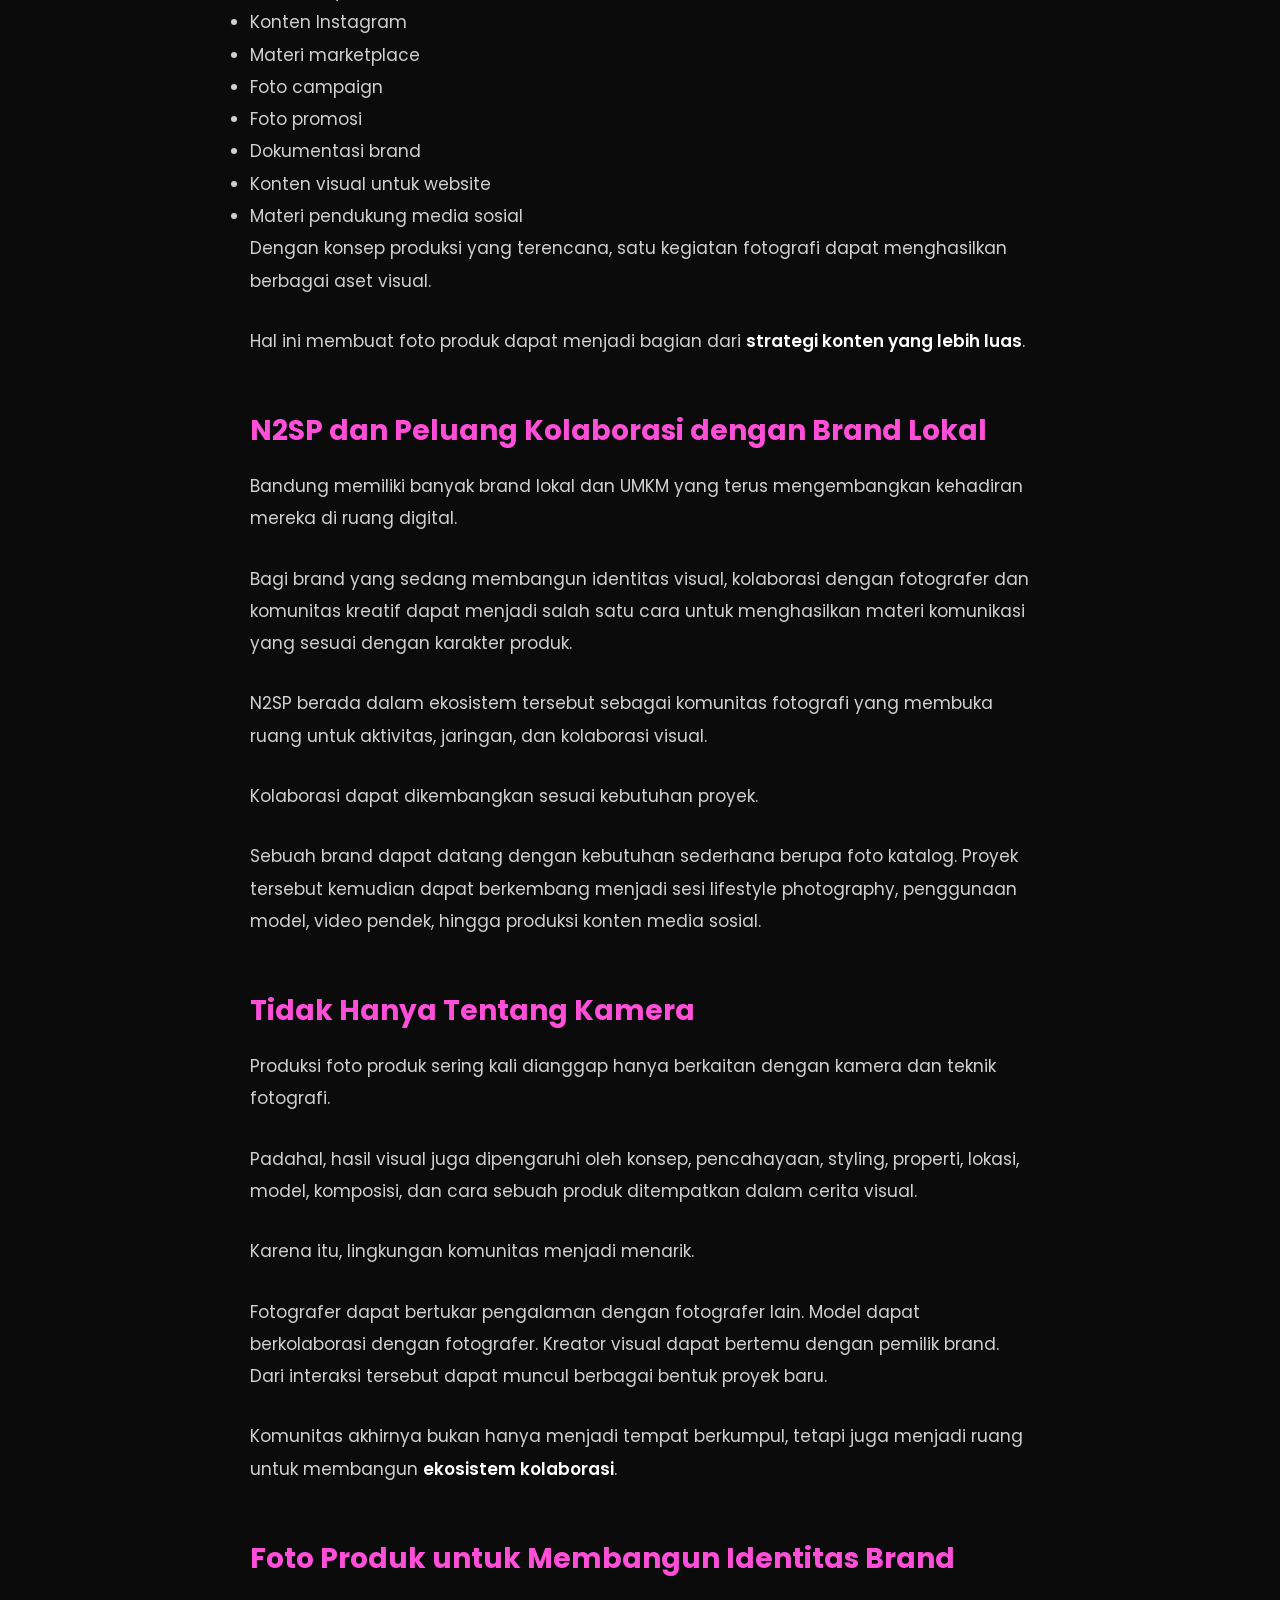
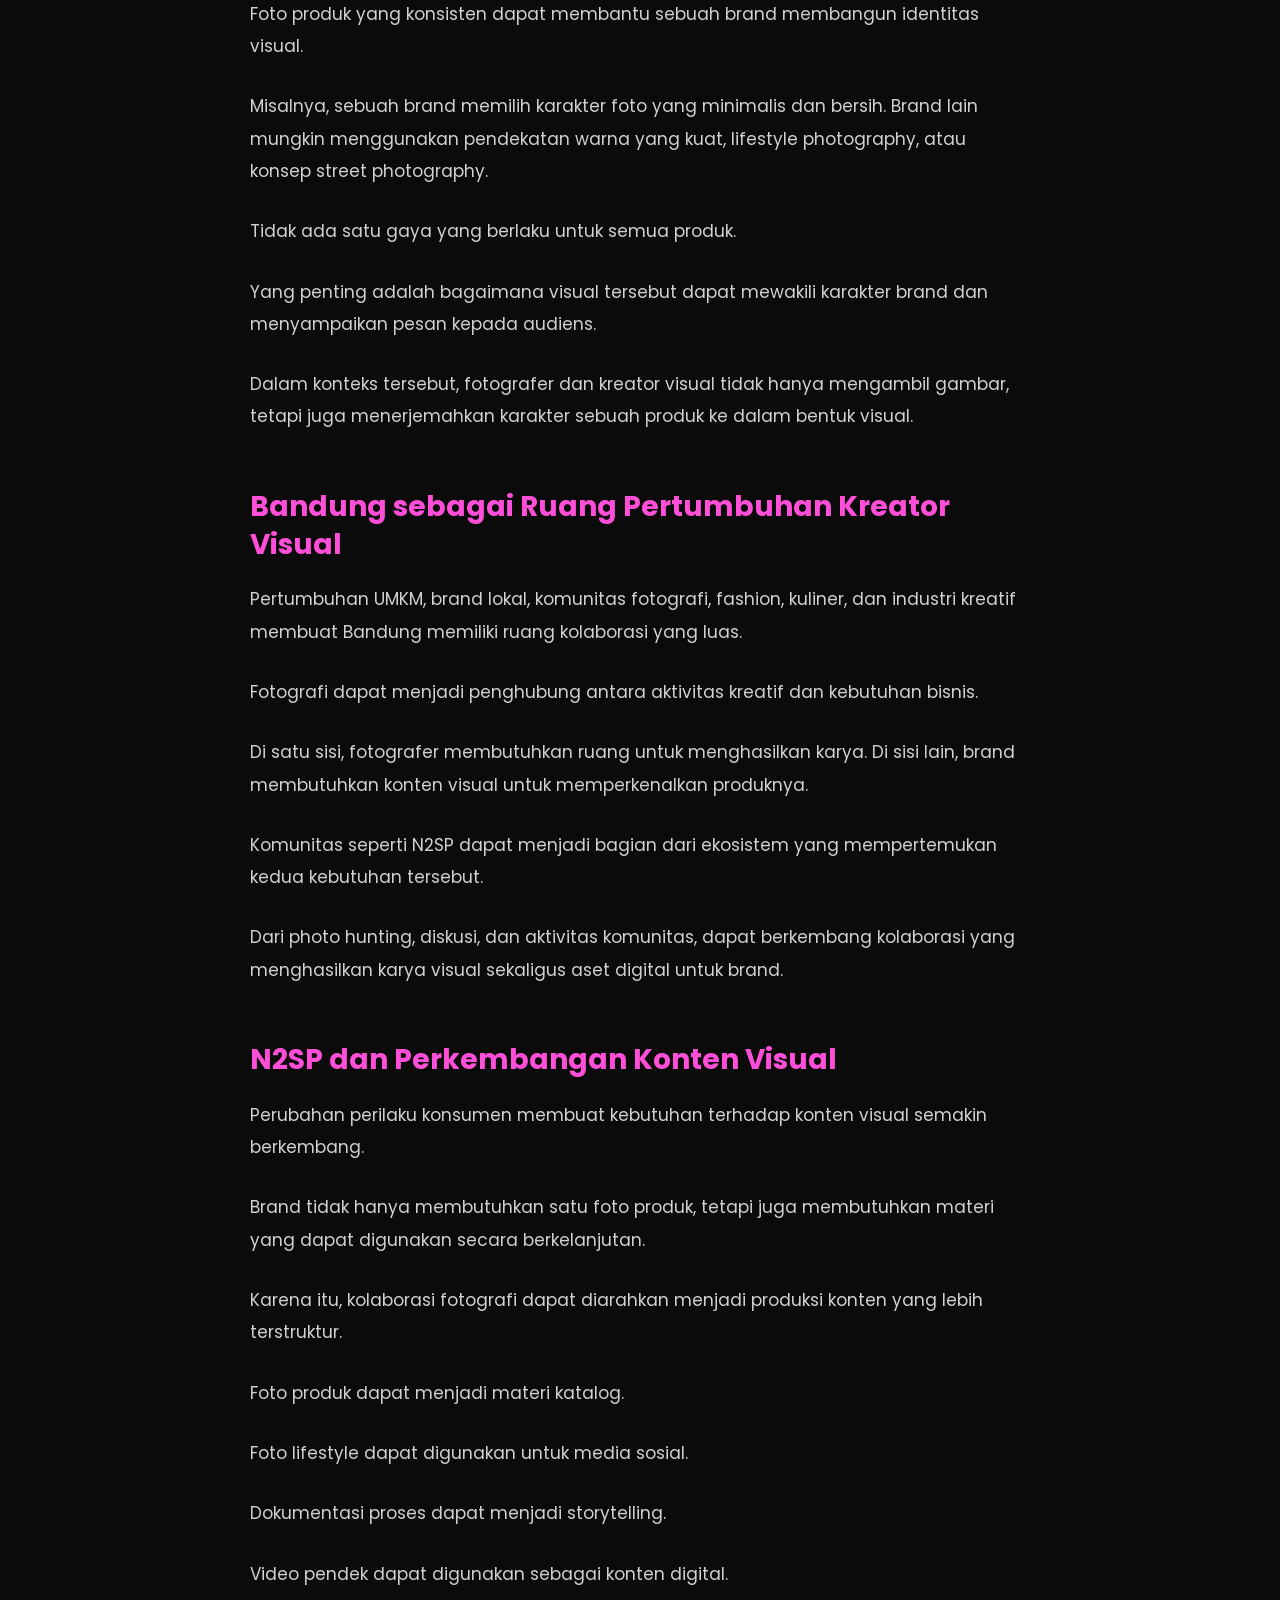
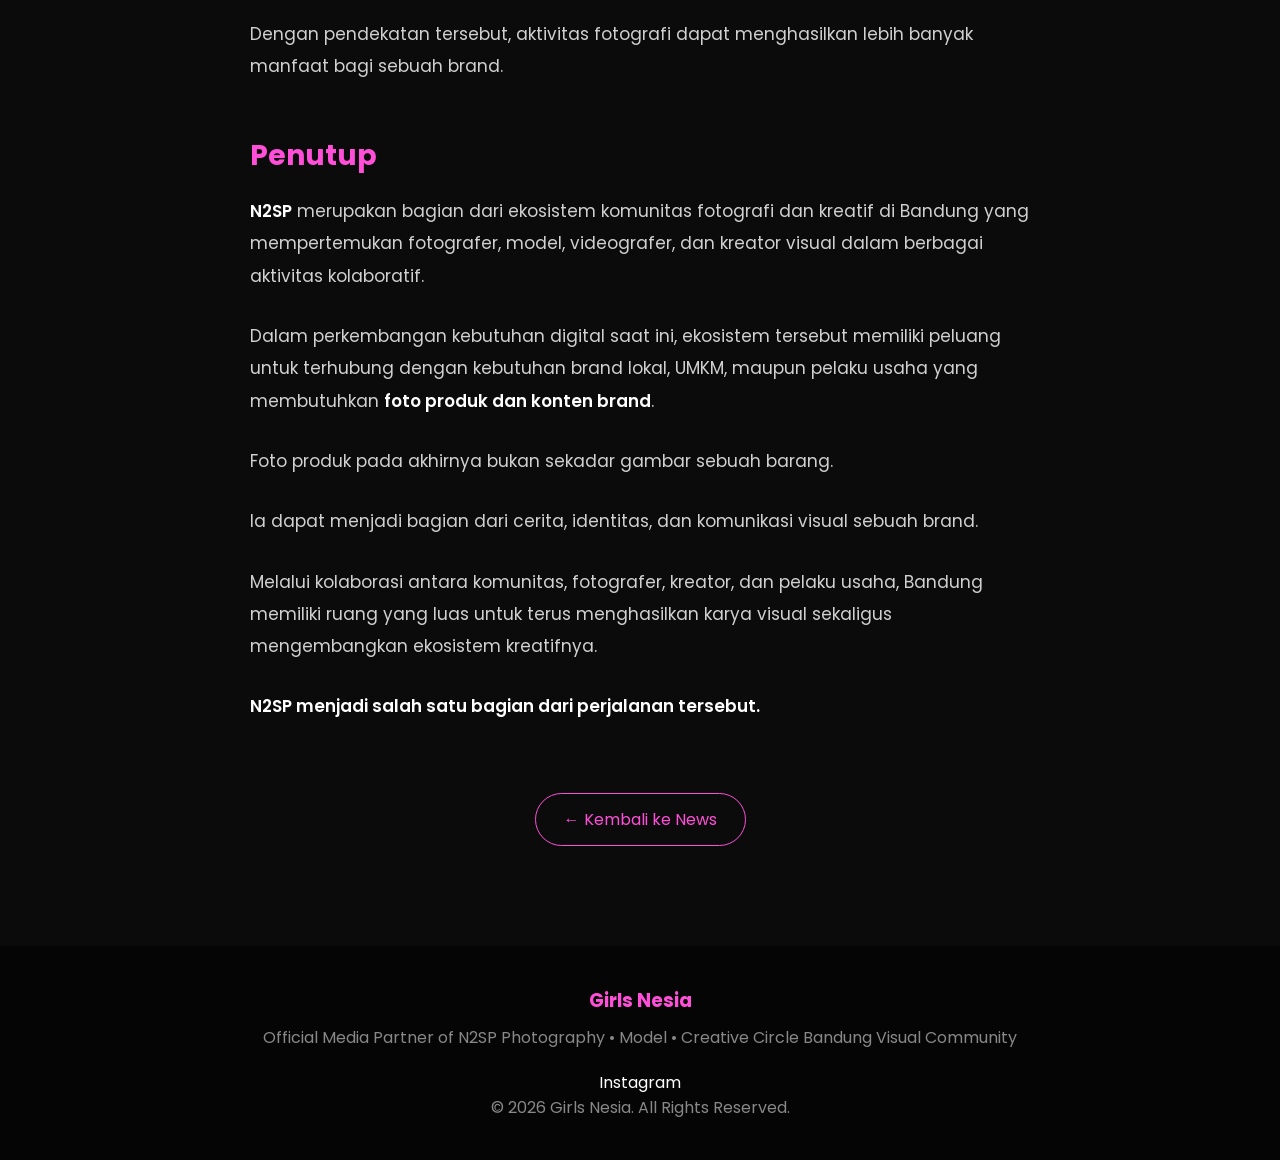
<file: news/n2sp-foto-produk-konten-brand-bandung/index.html>
<!DOCTYPE html>

<html lang="id">

<head>

  <meta charset="UTF-8">

  <meta name="viewport" content="width=device-width, initial-scale=1.0">

  <title>
    N2SP Komunitas Fotografi Bandung: Dari Ngopi, Memotret hingga Kolaborasi Kreatif | Girls Nesia
  </title>

<meta
name="description"
content="Mengenal N2SP atau Ngopi Ngopi Sambil Phopotoan, komunitas fotografi Bandung yang berkembang melalui aktivitas fotografi, dokumentasi, event, dan kolaborasi kreatif."

>

<meta
name="keywords"
content="N2SP, N2SP Bandung, komunitas fotografi Bandung, fotografi Bandung, Ngopi Ngopi Sambil Phopotoan, Bagi Kopi, Jivana Coffee Eatery, Street Photo Braga, Cognisoul Digital Branding, Nexara Digital Branding, G-Loop"

>

  <meta name="author" content="Girls Nesia">

  <link
    rel="canonical"
    href="https://girls-nesia.github.io/news/n2sp-foto-produk-konten-brand-bandung/"
  >

<meta
property="og:title"
content="N2SP Komunitas Fotografi Bandung: Dari Ngopi, Memotret hingga Kolaborasi Kreatif"

>

<meta
property="og:description"
content="Mengenal N2SP sebagai komunitas fotografi Bandung yang berkembang melalui aktivitas visual, dokumentasi, event, dan kolaborasi kreatif."

>

<meta
property="og:type"
content="article"

>

<meta
property="og:url"
content="https://girls-nesia.github.io/news/n2sp-foto-produk-konten-brand-bandung/"

>

<meta
property="og:image"
content="https://girls-nesia.github.io/assets/images/n2sp-bandung-proses-foto-produk.webp"

>

  <link
    rel="icon"
    type="image/png"
    href="../../assets/images/favicon.png"
  >

  <!-- Google Font -->

  <link
    rel="preconnect"
    href="https://fonts.googleapis.com"
  >

  <link
    rel="preconnect"
    href="https://fonts.gstatic.com"
    crossorigin
  >

  <link
    href="https://fonts.googleapis.com/css2?family=Poppins:wght@300;400;500;600;700&display=swap"
    rel="stylesheet"
  >

  <!-- Global CSS -->

  <link
    rel="stylesheet"
    href="../../assets/css/style.css"
  >

  <!-- Article Schema -->

  <script type="application/ld+json">
  {
    "@context": "https://schema.org",
    "@type": "NewsArticle",

    "headline": "N2SP Komunitas Fotografi Bandung: Dari Ngopi, Memotret hingga Kolaborasi Kreatif",

    "description": "Mengenal N2SP atau Ngopi Ngopi Sambil Phopotoan, komunitas fotografi Bandung yang berkembang melalui aktivitas fotografi, dokumentasi, event, dan kolaborasi kreatif.",

    "image": [
      "https://girls-nesia.github.io/assets/images/n2sp-bandung-proses-foto-produk.webp"
    ],

    "datePublished": "2026-09-25",

    "dateModified": "2026-09-25",

    "author": {
      "@type": "Organization",
      "name": "Girls Nesia",
      "url": "https://girls-nesia.github.io/"
    },

    "publisher": {
      "@type": "Organization",
      "name": "Girls Nesia",
      "logo": {
        "@type": "ImageObject",
        "url": "https://girls-nesia.github.io/assets/images/logo.webp"
      }
    },

    "mainEntityOfPage": {
      "@type": "WebPage",
      "@id": "https://girls-nesia.github.io/news/n2sp-foto-produk-konten-brand-bandung/"
    }
  }
  </script>

</head>

<body>

  <!-- =========================
       NAVBAR
  ========================== -->

  <nav>

<h1>Girls Nesia</h1>

<ul>

  <li>
    <a href="../../">Home</a>
  </li>

  <li>
    <a href="../../#about">About</a>
  </li>

  <li>
    <a href="../../#gallery">Gallery</a>
  </li>

  <li>
    <a href="../">News</a>
  </li>

  <li>
    <a href="../../#services">Services</a>
  </li>

  <li>
    <a href="../../#community">Community</a>
  </li>

</ul>

  </nav>

  <!-- =========================
       ARTICLE
  ========================== -->

  <main>

<article class="news-article">


  <header class="news-article-header">

    <span class="news-category">
      Community
    </span>

    <h1>
      N2SP Komunitas Fotografi Bandung:
      Dari Ngopi, Memotret hingga Kolaborasi Kreatif
    </h1>

    <div class="news-date">
      25 September 2026
    </div>

  </header>


  <figure class="news-article-image">

    <img
      src="../../assets/images/n2sp-bandung-proses-foto-produk.webp"
      alt="N2SP komunitas fotografi Bandung"
    >

  </figure>

<div class="news-article-content">

  <p>
    Bandung memiliki ekosistem kreatif yang mempertemukan fotografer,
    model, videografer, content creator, pelaku UMKM, hingga berbagai
    brand lokal. Di tengah perkembangan tersebut, kebutuhan terhadap
    konten visual juga semakin besar, terutama untuk memperkenalkan
    produk melalui media sosial, marketplace, website, dan berbagai
    kanal digital.
  </p>

  <p>
    Salah satu komunitas yang berada dalam ekosistem fotografi dan
    visual Bandung adalah <strong>N2SP</strong>.
  </p>

  <p>
    N2SP merupakan komunitas fotografi yang menjadi ruang pertemuan
    bagi fotografer, model, videografer, dan kreator visual untuk
    melakukan berbagai aktivitas fotografi serta kolaborasi kreatif.
  </p>

  <p>
    Selain kegiatan fotografi dan photo hunting, ekosistem seperti
    N2SP juga dapat membuka peluang kolaborasi untuk kebutuhan visual
    brand, termasuk <strong>foto produk dan pembuatan konten brand</strong>.
  </p>


  <h2>
    Mengapa Foto Produk Menjadi Penting bagi Brand?
  </h2>

  <p>
    Produk yang bagus membutuhkan cara komunikasi visual yang tepat.
  </p>

  <p>
    Ketika sebuah produk dipasarkan melalui Instagram, marketplace,
    website, atau media digital lainnya, calon pelanggan tidak dapat
    melihat produk secara langsung. Foto menjadi salah satu media
    utama untuk memberikan gambaran mengenai bentuk, detail, fungsi,
    dan karakter produk.
  </p>

  <p>
    Karena itu, foto produk tidak hanya berfungsi sebagai dokumentasi.
  </p>

  <p>
    Foto produk dapat menjadi bagian dari
    <strong>identitas visual sebuah brand</strong>.
  </p>

  <p>
    Sebuah produk makanan, fashion, kosmetik, kerajinan, maupun
    produk UMKM dapat memiliki pendekatan visual yang berbeda sesuai
    karakter brand dan target audiensnya.
  </p>


  <h2>
    N2SP dalam Ekosistem Fotografi Bandung
  </h2>

  <p>
    N2SP berkembang sebagai komunitas yang mempertemukan berbagai
    pelaku dalam dunia fotografi dan visual.
  </p>

  <p>
    Aktivitas komunitas dapat mencakup photo hunting, diskusi
    fotografi, workshop, street photography, kolaborasi dengan model,
    dokumentasi kegiatan, hingga berbagai proyek visual.
  </p>

  <p>
    Keberadaan komunitas seperti ini memberikan ruang bagi fotografer
    dan kreator untuk terus menghasilkan karya sekaligus membangun
    jaringan.
  </p>

  <p>
    Bagi brand dan pelaku usaha, jaringan tersebut juga dapat menjadi
    pintu untuk menemukan potensi kolaborasi dalam produksi konten
    visual.
  </p>


  <h2>
    Foto Produk melalui Kolaborasi Kreatif
  </h2>

  <p>
    Produksi foto produk tidak selalu harus dilakukan dengan konsep
    katalog yang sederhana.
  </p>

  <p>
    Sebuah produk dapat dikembangkan menjadi visual yang memiliki
    cerita.
  </p>

  <p>
    Misalnya, produk fashion dapat dipadukan dengan model dan lokasi
    tertentu. Produk makanan dapat dibuat dengan konsep lifestyle.
    Produk kerajinan dapat ditempatkan dalam suasana yang
    memperlihatkan proses atau konteks penggunaannya.
  </p>

  <p>
    Pendekatan tersebut membutuhkan kolaborasi antara beberapa elemen.
  </p>

  <p>
    Fotografer menangani aspek visual dan teknis fotografi. Model
    dapat membantu memperlihatkan penggunaan produk. Kreator konten
    dapat mengembangkan materi untuk media sosial. Sementara brand
    memberikan identitas, karakter, dan tujuan komunikasinya.
  </p>

  <p>
    Komunitas fotografi dapat menjadi ruang yang mempertemukan
    berbagai kebutuhan tersebut.
  </p>


  <h2>
    Dari Foto Produk ke Konten Brand
  </h2>

  <p>
    Kebutuhan brand saat ini juga semakin berkembang.
  </p>

  <p>
    Satu sesi pemotretan tidak selalu hanya membutuhkan beberapa
    foto katalog. Brand dapat membutuhkan berbagai bentuk konten
    untuk digunakan dalam beberapa platform.
  </p>

  <p>
    Misalnya:
  </p>

  <ul>

    <li>Foto katalog produk</li>

    <li>Foto lifestyle</li>

    <li>Konten Instagram</li>

    <li>Materi marketplace</li>

    <li>Foto campaign</li>

    <li>Foto promosi</li>

    <li>Dokumentasi brand</li>

    <li>Konten visual untuk website</li>

    <li>Materi pendukung media sosial</li>

  </ul>

  <p>
    Dengan konsep produksi yang terencana, satu kegiatan fotografi
    dapat menghasilkan berbagai aset visual.
  </p>

  <p>
    Hal ini membuat foto produk dapat menjadi bagian dari
    <strong>strategi konten yang lebih luas</strong>.
  </p>


  <h2>
    N2SP dan Peluang Kolaborasi dengan Brand Lokal
  </h2>

  <p>
    Bandung memiliki banyak brand lokal dan UMKM yang terus
    mengembangkan kehadiran mereka di ruang digital.
  </p>

  <p>
    Bagi brand yang sedang membangun identitas visual, kolaborasi
    dengan fotografer dan komunitas kreatif dapat menjadi salah satu
    cara untuk menghasilkan materi komunikasi yang sesuai dengan
    karakter produk.
  </p>

  <p>
    N2SP berada dalam ekosistem tersebut sebagai komunitas fotografi
    yang membuka ruang untuk aktivitas, jaringan, dan kolaborasi visual.
  </p>

  <p>
    Kolaborasi dapat dikembangkan sesuai kebutuhan proyek.
  </p>

  <p>
    Sebuah brand dapat datang dengan kebutuhan sederhana berupa foto
    katalog. Proyek tersebut kemudian dapat berkembang menjadi sesi
    lifestyle photography, penggunaan model, video pendek, hingga
    produksi konten media sosial.
  </p>


  <h2>
    Tidak Hanya Tentang Kamera
  </h2>

  <p>
    Produksi foto produk sering kali dianggap hanya berkaitan dengan
    kamera dan teknik fotografi.
  </p>

  <p>
    Padahal, hasil visual juga dipengaruhi oleh konsep, pencahayaan,
    styling, properti, lokasi, model, komposisi, dan cara sebuah
    produk ditempatkan dalam cerita visual.
  </p>

  <p>
    Karena itu, lingkungan komunitas menjadi menarik.
  </p>

  <p>
    Fotografer dapat bertukar pengalaman dengan fotografer lain.
    Model dapat berkolaborasi dengan fotografer. Kreator visual dapat
    bertemu dengan pemilik brand. Dari interaksi tersebut dapat muncul
    berbagai bentuk proyek baru.
  </p>

  <p>
    Komunitas akhirnya bukan hanya menjadi tempat berkumpul, tetapi
    juga menjadi ruang untuk membangun
    <strong>ekosistem kolaborasi</strong>.
  </p>


  <h2>
    Foto Produk untuk Membangun Identitas Brand
  </h2>

  <p>
    Foto produk yang konsisten dapat membantu sebuah brand membangun
    identitas visual.
  </p>

  <p>
    Misalnya, sebuah brand memilih karakter foto yang minimalis dan
    bersih. Brand lain mungkin menggunakan pendekatan warna yang
    kuat, lifestyle photography, atau konsep street photography.
  </p>

  <p>
    Tidak ada satu gaya yang berlaku untuk semua produk.
  </p>

  <p>
    Yang penting adalah bagaimana visual tersebut dapat mewakili
    karakter brand dan menyampaikan pesan kepada audiens.
  </p>

  <p>
    Dalam konteks tersebut, fotografer dan kreator visual tidak hanya
    mengambil gambar, tetapi juga menerjemahkan karakter sebuah
    produk ke dalam bentuk visual.
  </p>


  <h2>
    Bandung sebagai Ruang Pertumbuhan Kreator Visual
  </h2>

  <p>
    Pertumbuhan UMKM, brand lokal, komunitas fotografi, fashion,
    kuliner, dan industri kreatif membuat Bandung memiliki ruang
    kolaborasi yang luas.
  </p>

  <p>
    Fotografi dapat menjadi penghubung antara aktivitas kreatif dan
    kebutuhan bisnis.
  </p>

  <p>
    Di satu sisi, fotografer membutuhkan ruang untuk menghasilkan
    karya. Di sisi lain, brand membutuhkan konten visual untuk
    memperkenalkan produknya.
  </p>

  <p>
    Komunitas seperti N2SP dapat menjadi bagian dari ekosistem yang
    mempertemukan kedua kebutuhan tersebut.
  </p>

  <p>
    Dari photo hunting, diskusi, dan aktivitas komunitas, dapat
    berkembang kolaborasi yang menghasilkan karya visual sekaligus
    aset digital untuk brand.
  </p>


  <h2>
    N2SP dan Perkembangan Konten Visual
  </h2>

  <p>
    Perubahan perilaku konsumen membuat kebutuhan terhadap konten
    visual semakin berkembang.
  </p>

  <p>
    Brand tidak hanya membutuhkan satu foto produk, tetapi juga
    membutuhkan materi yang dapat digunakan secara berkelanjutan.
  </p>

  <p>
    Karena itu, kolaborasi fotografi dapat diarahkan menjadi produksi
    konten yang lebih terstruktur.
  </p>

  <p>
    Foto produk dapat menjadi materi katalog.
  </p>

  <p>
    Foto lifestyle dapat digunakan untuk media sosial.
  </p>

  <p>
    Dokumentasi proses dapat menjadi storytelling.
  </p>

  <p>
    Video pendek dapat digunakan sebagai konten digital.
  </p>

  <p>
    Dengan pendekatan tersebut, aktivitas fotografi dapat menghasilkan
    lebih banyak manfaat bagi sebuah brand.
  </p>


  <h2>
    Penutup
  </h2>

  <p>
    <strong>N2SP</strong> merupakan bagian dari ekosistem komunitas
    fotografi dan kreatif di Bandung yang mempertemukan fotografer,
    model, videografer, dan kreator visual dalam berbagai aktivitas
    kolaboratif.
  </p>

  <p>
    Dalam perkembangan kebutuhan digital saat ini, ekosistem tersebut
    memiliki peluang untuk terhubung dengan kebutuhan brand lokal,
    UMKM, maupun pelaku usaha yang membutuhkan
    <strong>foto produk dan konten brand</strong>.
  </p>

  <p>
    Foto produk pada akhirnya bukan sekadar gambar sebuah barang.
  </p>

  <p>
    Ia dapat menjadi bagian dari cerita, identitas, dan komunikasi
    visual sebuah brand.
  </p>

  <p>
    Melalui kolaborasi antara komunitas, fotografer, kreator, dan
    pelaku usaha, Bandung memiliki ruang yang luas untuk terus
    menghasilkan karya visual sekaligus mengembangkan ekosistem
    kreatifnya.
  </p>

  <p>
    <strong>
      N2SP menjadi salah satu bagian dari perjalanan tersebut.
    </strong>
  </p>

</div>

  <!-- BACK -->

  <div class="news-back">

    <a href="../">
      ← Kembali ke News
    </a>

  </div>


</article>


  </main>

  <!-- =========================
       FOOTER
  ========================== -->

  <footer>

<h3>
  Girls Nesia
</h3>

<p>
  Official Media Partner of N2SP Photography
  • Model • Creative Circle
  Bandung Visual Community
</p>

<div class="socials">

  <a
    href="https://www.instagram.com/girls.nesia/"
    target="_blank"
    rel="noopener noreferrer"
  >
    Instagram
  </a>

</div>

<p>
  © 2026 Girls Nesia. All Rights Reserved.
</p>

  </footer>

</body>

</html>
</file>
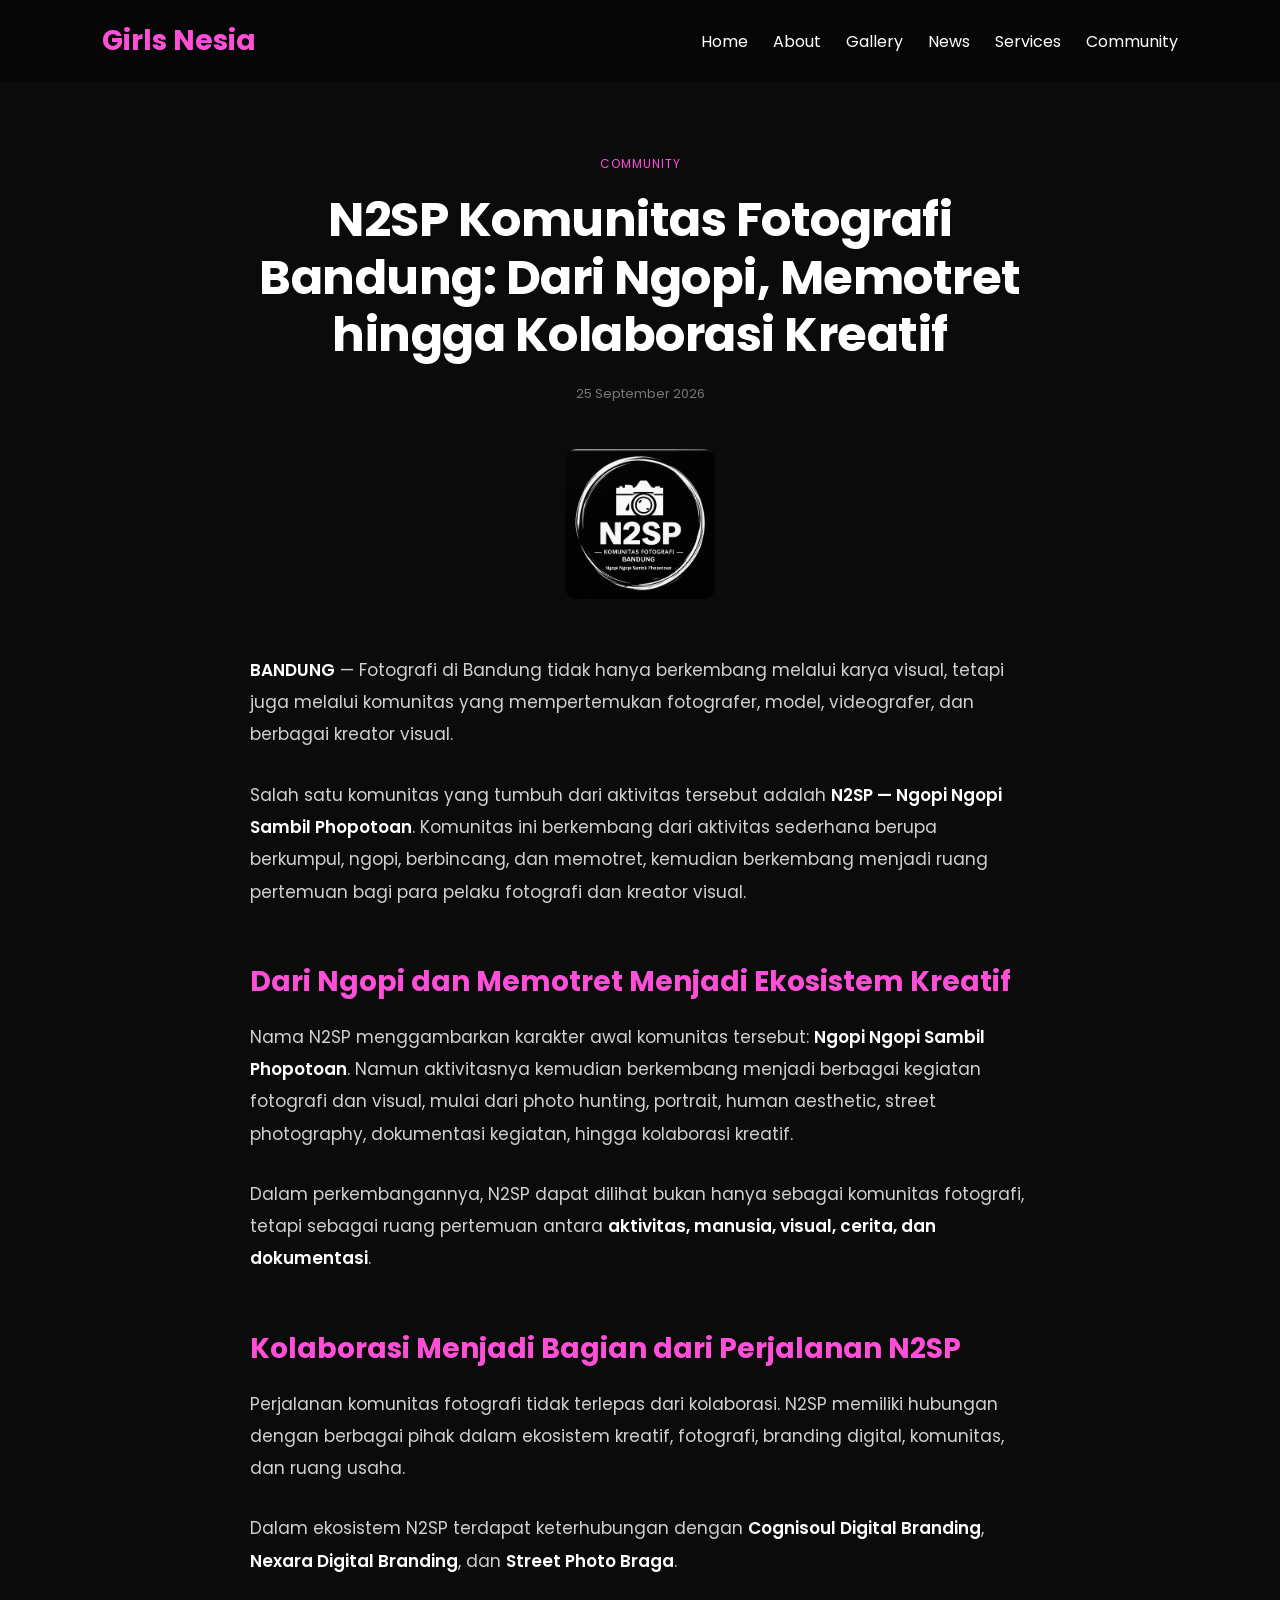
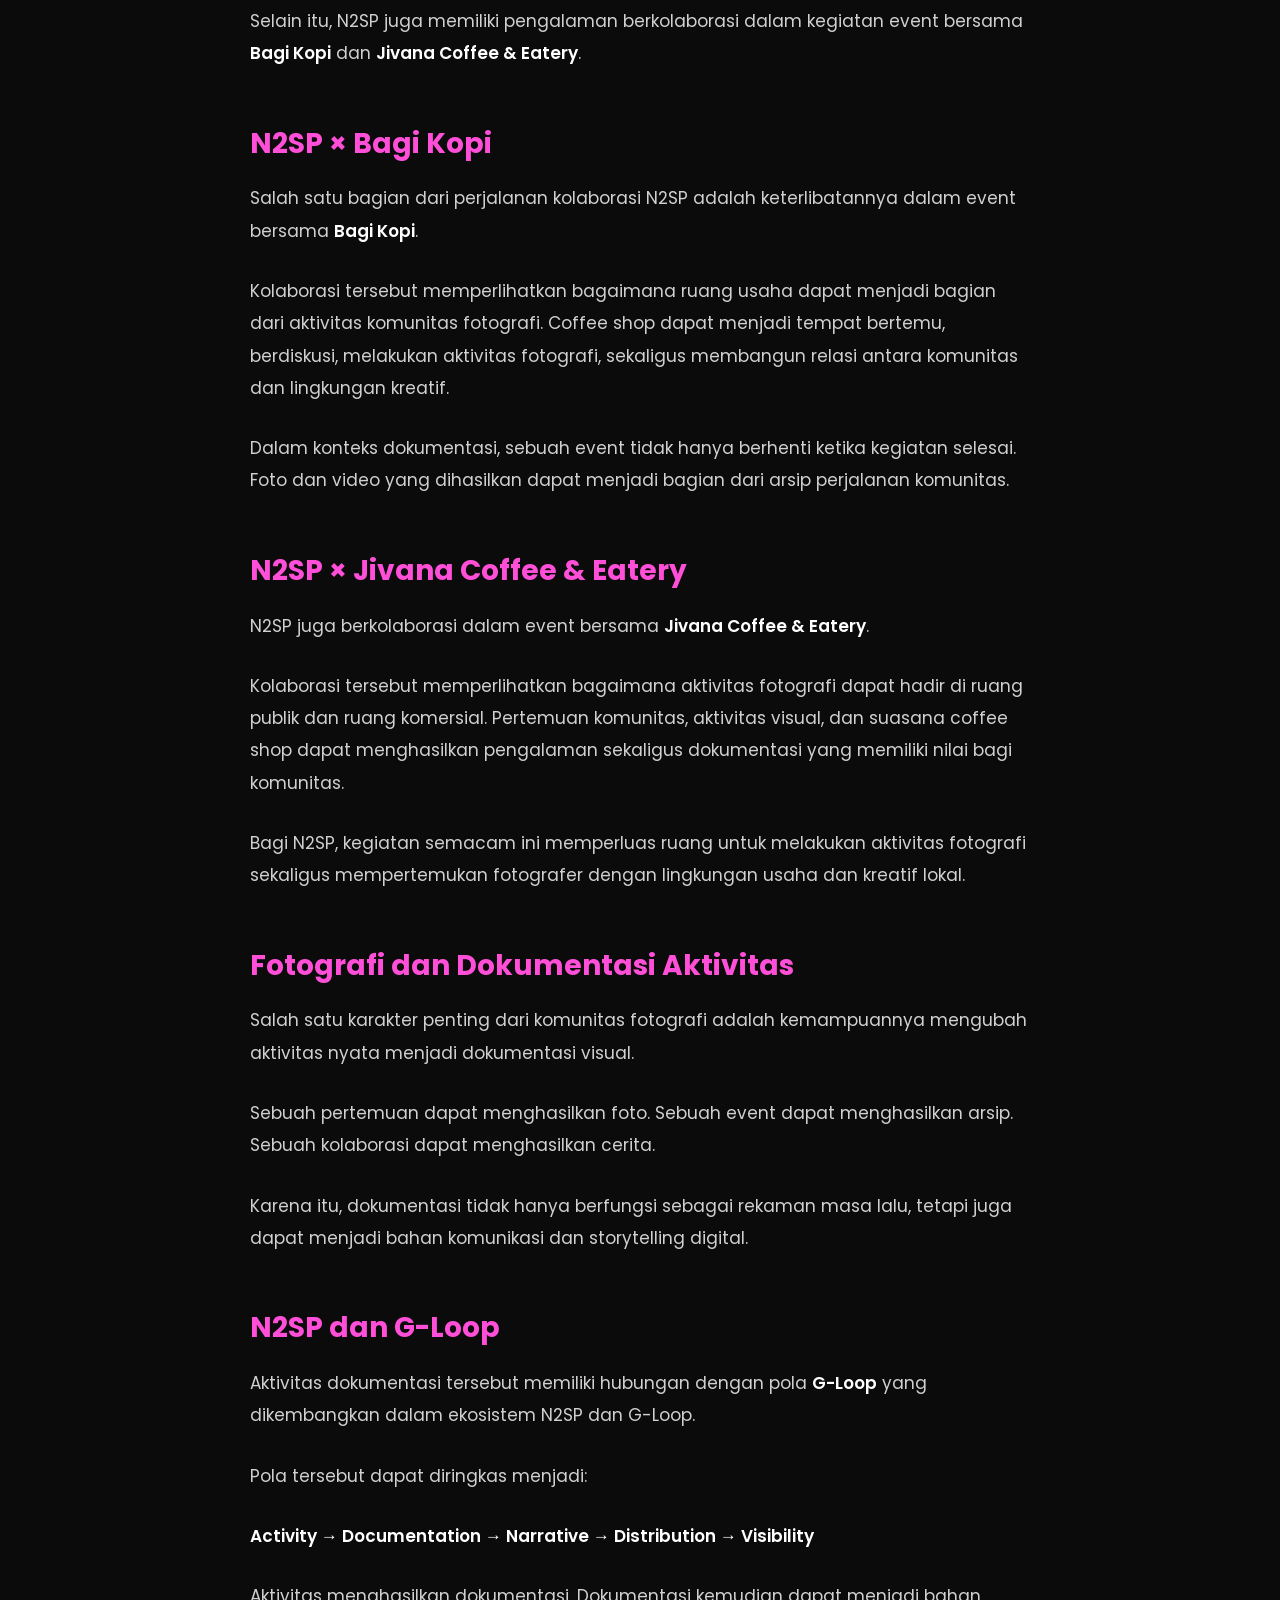
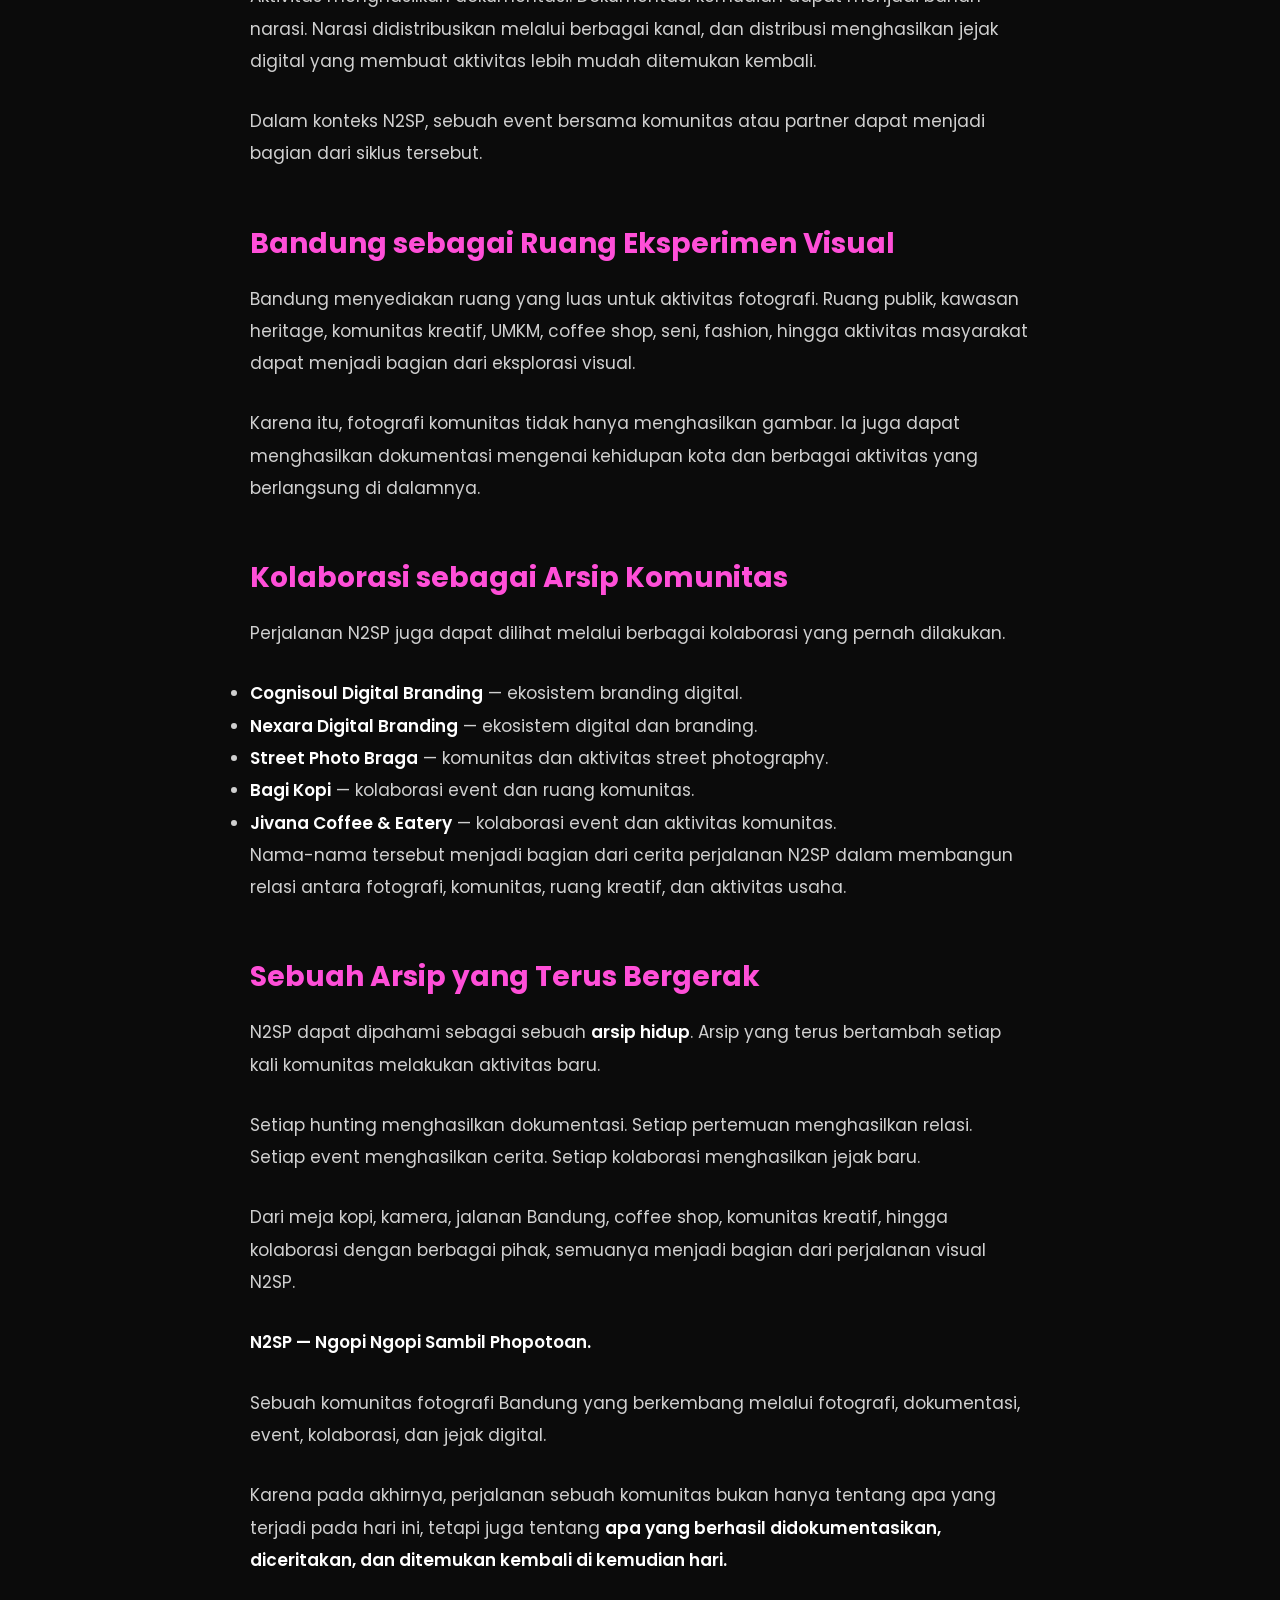
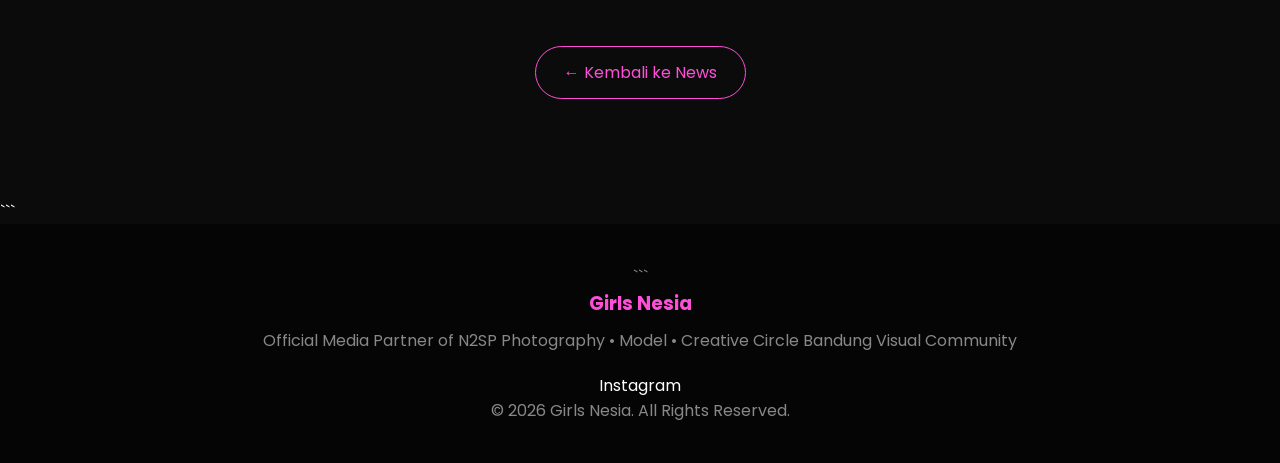
<file: news/n2sp-komunitas-fotografi-bandung/index.html>
<!DOCTYPE html>

<html lang="id">

<head>

  <meta charset="UTF-8">

  <meta name="viewport" content="width=device-width, initial-scale=1.0">

  <title>
    N2SP Komunitas Fotografi Bandung: Dari Ngopi, Memotret hingga Kolaborasi Kreatif | Girls Nesia
  </title>

<meta
name="description"
content="Mengenal N2SP atau Ngopi Ngopi Sambil Phopotoan, komunitas fotografi Bandung yang berkembang melalui aktivitas fotografi, dokumentasi, event, dan kolaborasi kreatif."

>

<meta
name="keywords"
content="N2SP, N2SP Bandung, komunitas fotografi Bandung, fotografi Bandung, Ngopi Ngopi Sambil Phopotoan, Bagi Kopi, Jivana Coffee Eatery, Street Photo Braga, Cognisoul Digital Branding, Nexara Digital Branding, G-Loop"

>

  <meta name="author" content="Girls Nesia">

  <link
    rel="canonical"
    href="https://girls-nesia.github.io/news/n2sp-komunitas-fotografi-bandung/"
  >

<meta
property="og:title"
content="N2SP Komunitas Fotografi Bandung: Dari Ngopi, Memotret hingga Kolaborasi Kreatif"

>

<meta
property="og:description"
content="Mengenal N2SP sebagai komunitas fotografi Bandung yang berkembang melalui aktivitas visual, dokumentasi, event, dan kolaborasi kreatif."

>

<meta
property="og:type"
content="article"

>

<meta
property="og:url"
content="https://girls-nesia.github.io/news/n2sp-komunitas-fotografi-bandung/"

>

<meta
property="og:image"
content="https://girls-nesia.github.io/assets/images/n2sp-bandung.webp"

>

  <link
    rel="icon"
    type="image/png"
    href="../../assets/images/favicon.png"
  >

  <!-- Google Font -->

  <link
    rel="preconnect"
    href="https://fonts.googleapis.com"
  >

  <link
    rel="preconnect"
    href="https://fonts.gstatic.com"
    crossorigin
  >

  <link
    href="https://fonts.googleapis.com/css2?family=Poppins:wght@300;400;500;600;700&display=swap"
    rel="stylesheet"
  >

  <!-- Global CSS -->

  <link
    rel="stylesheet"
    href="../../assets/css/style.css"
  >

  <!-- Article Schema -->

  <script type="application/ld+json">
  {
    "@context": "https://schema.org",
    "@type": "NewsArticle",

    "headline": "N2SP Komunitas Fotografi Bandung: Dari Ngopi, Memotret hingga Kolaborasi Kreatif",

    "description": "Mengenal N2SP atau Ngopi Ngopi Sambil Phopotoan, komunitas fotografi Bandung yang berkembang melalui aktivitas fotografi, dokumentasi, event, dan kolaborasi kreatif.",

    "image": [
      "https://girls-nesia.github.io/assets/images/n2sp-bandung.webp"
    ],

    "datePublished": "2026-09-25",

    "dateModified": "2026-09-25",

    "author": {
      "@type": "Organization",
      "name": "Girls Nesia",
      "url": "https://girls-nesia.github.io/"
    },

    "publisher": {
      "@type": "Organization",
      "name": "Girls Nesia",
      "logo": {
        "@type": "ImageObject",
        "url": "https://girls-nesia.github.io/assets/images/logo.webp"
      }
    },

    "mainEntityOfPage": {
      "@type": "WebPage",
      "@id": "https://girls-nesia.github.io/news/n2sp-komunitas-fotografi-bandung/"
    }
  }
  </script>

</head>

<body>

  <!-- =========================
       NAVBAR
  ========================== -->

  <nav>

<h1>Girls Nesia</h1>

<ul>

  <li>
    <a href="../../">Home</a>
  </li>

  <li>
    <a href="../../#about">About</a>
  </li>

  <li>
    <a href="../../#gallery">Gallery</a>
  </li>

  <li>
    <a href="../">News</a>
  </li>

  <li>
    <a href="../../#services">Services</a>
  </li>

  <li>
    <a href="../../#community">Community</a>
  </li>

</ul>

  </nav>

  <!-- =========================
       ARTICLE
  ========================== -->

  <main>

<article class="news-article">


  <header class="news-article-header">

    <span class="news-category">
      Community
    </span>

    <h1>
      N2SP Komunitas Fotografi Bandung:
      Dari Ngopi, Memotret hingga Kolaborasi Kreatif
    </h1>

    <div class="news-date">
      25 September 2026
    </div>

  </header>


  <figure class="news-article-image">

    <img
      src="../../assets/images/n2sp-bandung.webp"
      alt="N2SP komunitas fotografi Bandung"
    >

  </figure>


  <div class="news-article-content">


    <p>
      <strong>BANDUNG</strong> — Fotografi di Bandung tidak hanya
      berkembang melalui karya visual, tetapi juga melalui komunitas
      yang mempertemukan fotografer, model, videografer, dan berbagai
      kreator visual.
    </p>


    <p>
      Salah satu komunitas yang tumbuh dari aktivitas tersebut adalah
      <strong>N2SP — Ngopi Ngopi Sambil Phopotoan</strong>.
      Komunitas ini berkembang dari aktivitas sederhana berupa
      berkumpul, ngopi, berbincang, dan memotret, kemudian berkembang
      menjadi ruang pertemuan bagi para pelaku fotografi dan kreator
      visual.
    </p>


    <h2>
      Dari Ngopi dan Memotret Menjadi Ekosistem Kreatif
    </h2>


    <p>
      Nama N2SP menggambarkan karakter awal komunitas tersebut:
      <strong>Ngopi Ngopi Sambil Phopotoan</strong>.
      Namun aktivitasnya kemudian berkembang menjadi berbagai kegiatan
      fotografi dan visual, mulai dari photo hunting, portrait,
      human aesthetic, street photography, dokumentasi kegiatan,
      hingga kolaborasi kreatif.
    </p>


    <p>
      Dalam perkembangannya, N2SP dapat dilihat bukan hanya sebagai
      komunitas fotografi, tetapi sebagai ruang pertemuan antara
      <strong>aktivitas, manusia, visual, cerita, dan dokumentasi</strong>.
    </p>


    <h2>
      Kolaborasi Menjadi Bagian dari Perjalanan N2SP
    </h2>


    <p>
      Perjalanan komunitas fotografi tidak terlepas dari kolaborasi.
      N2SP memiliki hubungan dengan berbagai pihak dalam ekosistem
      kreatif, fotografi, branding digital, komunitas, dan ruang usaha.
    </p>


    <p>
      Dalam ekosistem N2SP terdapat keterhubungan dengan
      <strong>Cognisoul Digital Branding</strong>,
      <strong>Nexara Digital Branding</strong>, dan
      <strong>Street Photo Braga</strong>.
    </p>


    <p>
      Selain itu, N2SP juga memiliki pengalaman berkolaborasi dalam
      kegiatan event bersama <strong>Bagi Kopi</strong> dan
      <strong>Jivana Coffee &amp; Eatery</strong>.
    </p>


    <h2>
      N2SP × Bagi Kopi
    </h2>


    <p>
      Salah satu bagian dari perjalanan kolaborasi N2SP adalah
      keterlibatannya dalam event bersama <strong>Bagi Kopi</strong>.
    </p>


    <p>
      Kolaborasi tersebut memperlihatkan bagaimana ruang usaha dapat
      menjadi bagian dari aktivitas komunitas fotografi. Coffee shop
      dapat menjadi tempat bertemu, berdiskusi, melakukan aktivitas
      fotografi, sekaligus membangun relasi antara komunitas dan
      lingkungan kreatif.
    </p>


    <p>
      Dalam konteks dokumentasi, sebuah event tidak hanya berhenti
      ketika kegiatan selesai. Foto dan video yang dihasilkan dapat
      menjadi bagian dari arsip perjalanan komunitas.
    </p>


    <h2>
      N2SP × Jivana Coffee &amp; Eatery
    </h2>


    <p>
      N2SP juga berkolaborasi dalam event bersama
      <strong>Jivana Coffee &amp; Eatery</strong>.
    </p>


    <p>
      Kolaborasi tersebut memperlihatkan bagaimana aktivitas fotografi
      dapat hadir di ruang publik dan ruang komersial. Pertemuan
      komunitas, aktivitas visual, dan suasana coffee shop dapat
      menghasilkan pengalaman sekaligus dokumentasi yang memiliki
      nilai bagi komunitas.
    </p>


    <p>
      Bagi N2SP, kegiatan semacam ini memperluas ruang untuk melakukan
      aktivitas fotografi sekaligus mempertemukan fotografer dengan
      lingkungan usaha dan kreatif lokal.
    </p>


    <h2>
      Fotografi dan Dokumentasi Aktivitas
    </h2>


    <p>
      Salah satu karakter penting dari komunitas fotografi adalah
      kemampuannya mengubah aktivitas nyata menjadi dokumentasi visual.
    </p>


    <p>
      Sebuah pertemuan dapat menghasilkan foto.
      Sebuah event dapat menghasilkan arsip.
      Sebuah kolaborasi dapat menghasilkan cerita.
    </p>


    <p>
      Karena itu, dokumentasi tidak hanya berfungsi sebagai rekaman
      masa lalu, tetapi juga dapat menjadi bahan komunikasi dan
      storytelling digital.
    </p>


    <h2>
      N2SP dan G-Loop
    </h2>


    <p>
      Aktivitas dokumentasi tersebut memiliki hubungan dengan pola
      <strong>G-Loop</strong> yang dikembangkan dalam ekosistem
      N2SP dan G-Loop.
    </p>


    <p>
      Pola tersebut dapat diringkas menjadi:
    </p>


    <p>
      <strong>
        Activity → Documentation → Narrative → Distribution → Visibility
      </strong>
    </p>


    <p>
      Aktivitas menghasilkan dokumentasi. Dokumentasi kemudian dapat
      menjadi bahan narasi. Narasi didistribusikan melalui berbagai
      kanal, dan distribusi menghasilkan jejak digital yang membuat
      aktivitas lebih mudah ditemukan kembali.
    </p>


    <p>
      Dalam konteks N2SP, sebuah event bersama komunitas atau partner
      dapat menjadi bagian dari siklus tersebut.
    </p>


    <h2>
      Bandung sebagai Ruang Eksperimen Visual
    </h2>


    <p>
      Bandung menyediakan ruang yang luas untuk aktivitas fotografi.
      Ruang publik, kawasan heritage, komunitas kreatif, UMKM,
      coffee shop, seni, fashion, hingga aktivitas masyarakat dapat
      menjadi bagian dari eksplorasi visual.
    </p>


    <p>
      Karena itu, fotografi komunitas tidak hanya menghasilkan gambar.
      Ia juga dapat menghasilkan dokumentasi mengenai kehidupan kota
      dan berbagai aktivitas yang berlangsung di dalamnya.
    </p>


    <h2>
      Kolaborasi sebagai Arsip Komunitas
    </h2>


    <p>
      Perjalanan N2SP juga dapat dilihat melalui berbagai kolaborasi
      yang pernah dilakukan.
    </p>


    <ul>

      <li>
        <strong>Cognisoul Digital Branding</strong>
        — ekosistem branding digital.
      </li>

      <li>
        <strong>Nexara Digital Branding</strong>
        — ekosistem digital dan branding.
      </li>

      <li>
        <strong>Street Photo Braga</strong>
        — komunitas dan aktivitas street photography.
      </li>

      <li>
        <strong>Bagi Kopi</strong>
        — kolaborasi event dan ruang komunitas.
      </li>

      <li>
        <strong>Jivana Coffee &amp; Eatery</strong>
        — kolaborasi event dan aktivitas komunitas.
      </li>

    </ul>


    <p>
      Nama-nama tersebut menjadi bagian dari cerita perjalanan N2SP
      dalam membangun relasi antara fotografi, komunitas, ruang kreatif,
      dan aktivitas usaha.
    </p>


    <h2>
      Sebuah Arsip yang Terus Bergerak
    </h2>


    <p>
      N2SP dapat dipahami sebagai sebuah <strong>arsip hidup</strong>.
      Arsip yang terus bertambah setiap kali komunitas melakukan
      aktivitas baru.
    </p>


    <p>
      Setiap hunting menghasilkan dokumentasi.
      Setiap pertemuan menghasilkan relasi.
      Setiap event menghasilkan cerita.
      Setiap kolaborasi menghasilkan jejak baru.
    </p>


    <p>
      Dari meja kopi, kamera, jalanan Bandung, coffee shop,
      komunitas kreatif, hingga kolaborasi dengan berbagai pihak,
      semuanya menjadi bagian dari perjalanan visual N2SP.
    </p>


    <p>
      <strong>N2SP — Ngopi Ngopi Sambil Phopotoan.</strong>
    </p>


    <p>
      Sebuah komunitas fotografi Bandung yang berkembang melalui
      fotografi, dokumentasi, event, kolaborasi, dan jejak digital.
    </p>


    <p>
      Karena pada akhirnya, perjalanan sebuah komunitas bukan hanya
      tentang apa yang terjadi pada hari ini, tetapi juga tentang
      <strong>apa yang berhasil didokumentasikan, diceritakan,
      dan ditemukan kembali di kemudian hari.</strong>
    </p>


  </div>


  <!-- BACK -->

  <div class="news-back">

    <a href="../">
      ← Kembali ke News
    </a>

  </div>


</article>
```

  </main>

  <!-- =========================
       FOOTER
  ========================== -->

  <footer>

```
<h3>
  Girls Nesia
</h3>

<p>
  Official Media Partner of N2SP Photography
  • Model • Creative Circle
  Bandung Visual Community
</p>

<div class="socials">

  <a
    href="https://www.instagram.com/girls.nesia/"
    target="_blank"
    rel="noopener noreferrer"
  >
    Instagram
  </a>

</div>

<p>
  © 2026 Girls Nesia. All Rights Reserved.
</p>

  </footer>

</body>

</html>
</file>
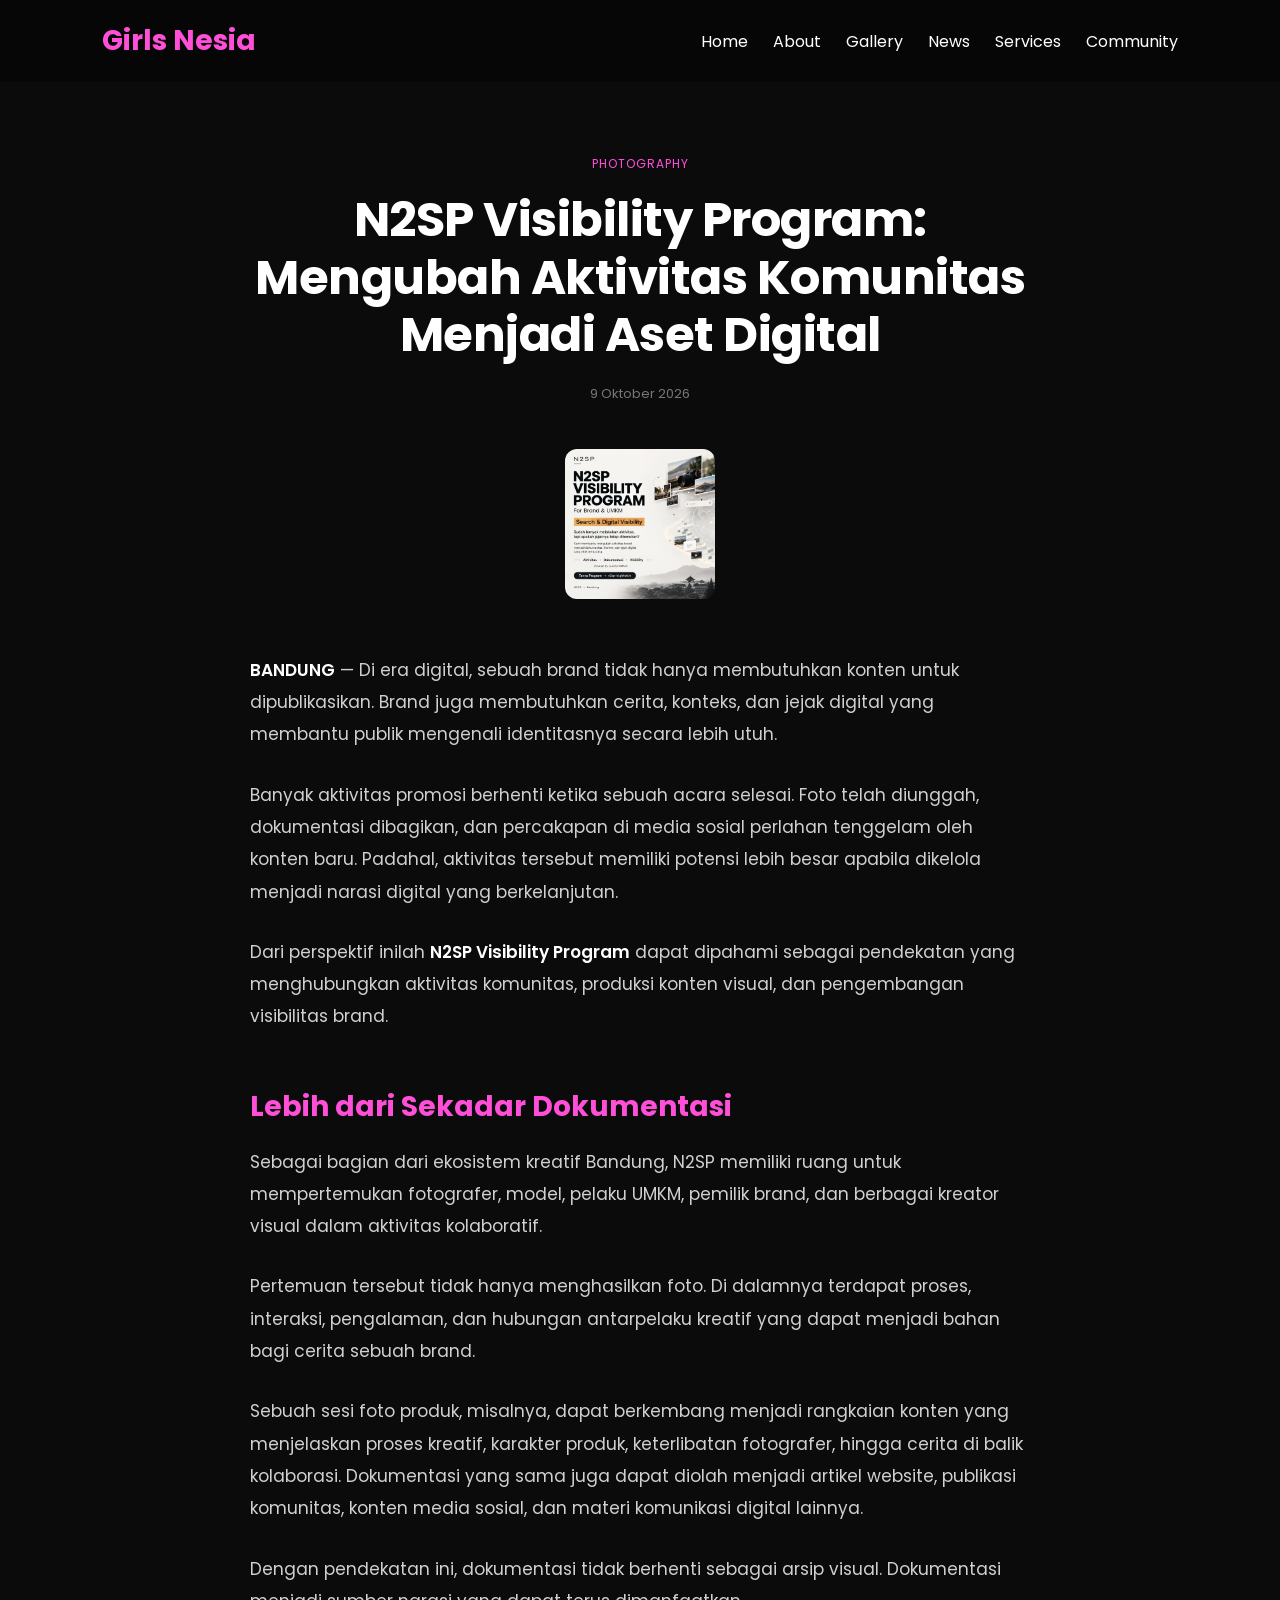
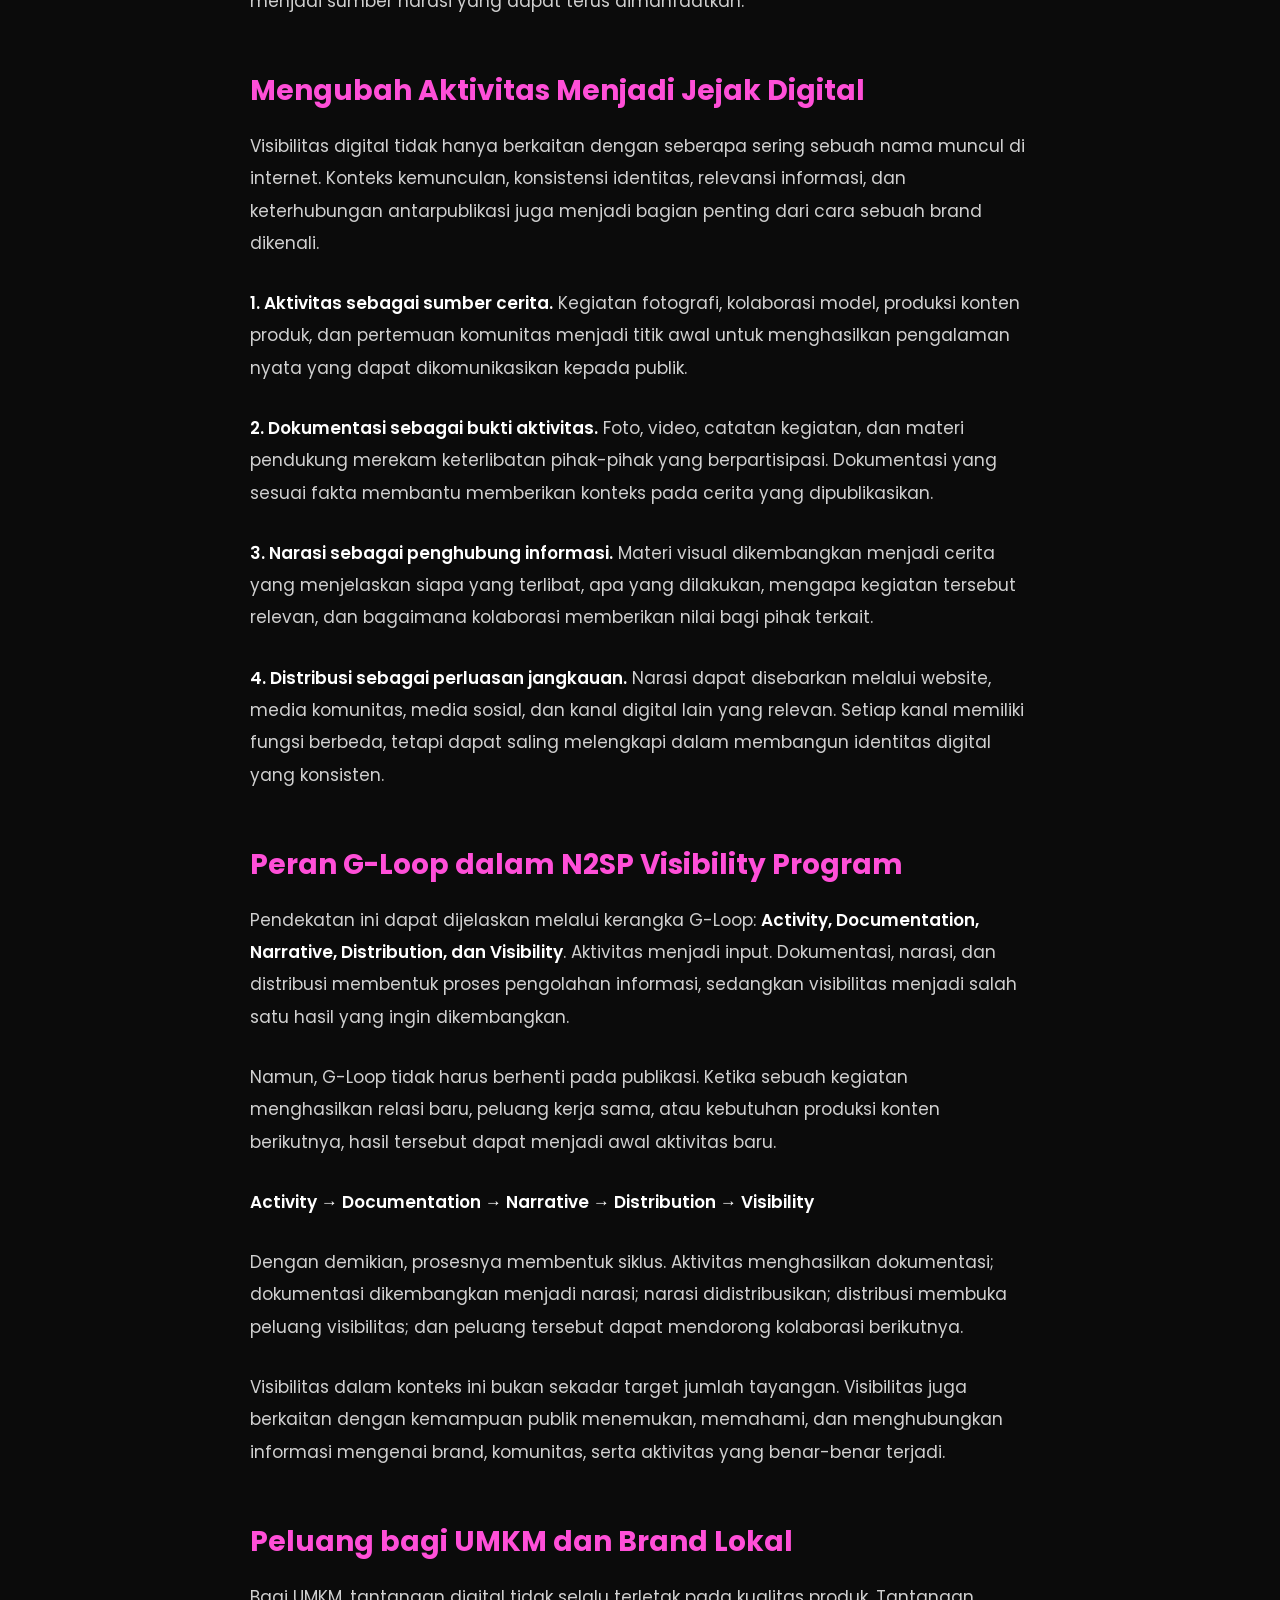
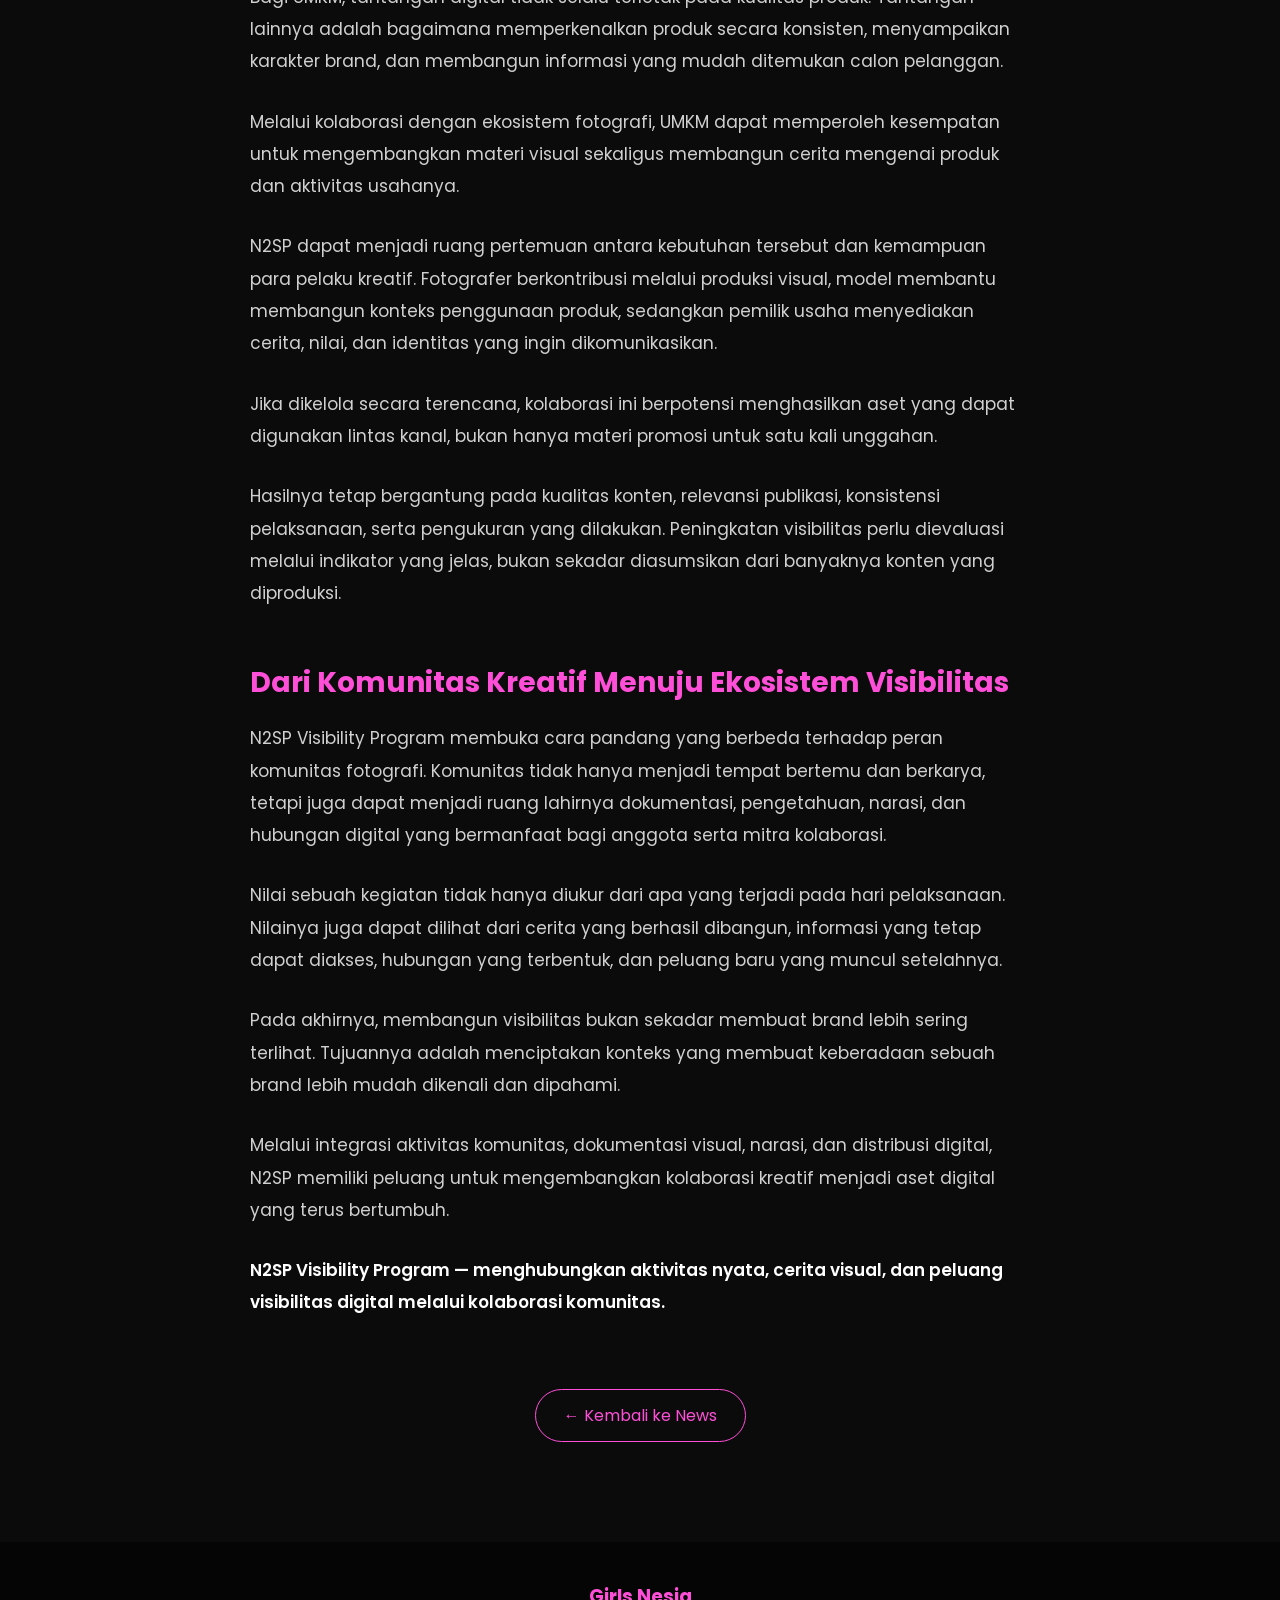
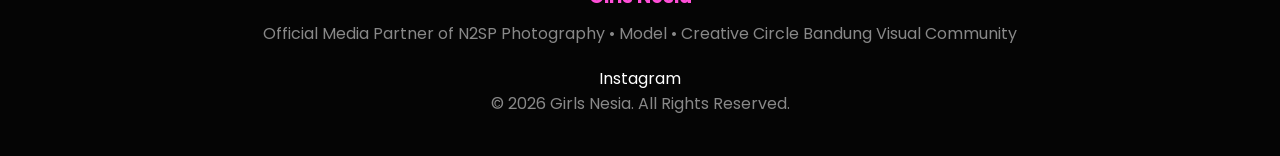
<file: news/n2sp-visibility-program-aset-digital/index.html>
<!DOCTYPE html>

<html lang="id">

<head>

  <meta charset="UTF-8">

  <meta name="viewport" content="width=device-width, initial-scale=1.0">

  <title>
   N2SP Visibility Program: Mengubah Aktivitas Komunitas Menjadi Aset Digital | Girls Nesia
  </title>

  <meta
    name="description"
    content="Mengenal N2SP Visibility Program, pendekatan yang menghubungkan aktivitas komunitas fotografi, dokumentasi visual, narasi, distribusi, dan visibilitas digital bagi brand."
  >

  <meta
    name="keywords"
    content="N2SP Visibility Program, N2SP, G-Loop Visibility, digital visibility brand, komunitas fotografi Bandung, dokumentasi visual, digital branding, UMKM Bandung, Girls Nesia, creative community Bandung"
  >

  <meta name="author" content="Girls Nesia">

  <link
    rel="canonical"
    href="https://girls-nesia.github.io/news/n2sp-visibility-program-aset-digital/"
  >

  <meta
    property="og:title"
    content="N2SP Visibility Program: Mengubah Aktivitas Komunitas Menjadi Aset Digital"
  >

  <meta
    property="og:description"
    content="Bagaimana aktivitas komunitas fotografi dapat berkembang menjadi dokumentasi, narasi, dan aset digital yang mendukung visibilitas brand."
  >

  <meta
    property="og:type"
    content="article"
  >

  <meta
    property="og:url"
    content="https://girls-nesia.github.io/news/g-loop-visibility-digital-braga-photo-festival-v/"
  >

  <meta
    property="og:image"
    content="https://girls-nesia.github.io/assets/images/n2sp-visibility-program.webp"
  >

  <link
    rel="icon"
    type="image/png"
    href="../../assets/images/favicon.png"
  >

  <!-- Google Font -->

  <link
    rel="preconnect"
    href="https://fonts.googleapis.com"
  >

  <link
    rel="preconnect"
    href="https://fonts.gstatic.com"
    crossorigin
  >

  <link
    href="https://fonts.googleapis.com/css2?family=Poppins:wght@300;400;500;600;700&display=swap"
    rel="stylesheet"
  >

  <!-- Global CSS -->

  <link
    rel="stylesheet"
    href="../../assets/css/style.css"
  >

  <!-- Article Schema -->

  <script type="application/ld+json">

  {
    "@context": "https://schema.org",
    "@type": "NewsArticle",

    "headline": "N2SP Visibility Program: Mengubah Aktivitas Komunitas Menjadi Aset Digital",

    "description": "Mengenal pendekatan N2SP Visibility Program dalam menghubungkan aktivitas komunitas, dokumentasi visual, narasi, distribusi, dan visibilitas digital bagi brand.",

    "image": [
      "https://girls-nesia.github.io/assets/images/n2sp-visibility-program.webp"
    ],

    "datePublished": "2026-10-09",

    "dateModified": "2026-10-09",

    "author": {
      "@type": "Organization",
      "name": "Girls Nesia",
      "url": "https://girls-nesia.github.io/"
    },

    "publisher": {
      "@type": "Organization",
      "name": "Girls Nesia",
      "logo": {
        "@type": "ImageObject",
        "url": "https://girls-nesia.github.io/assets/images/logo.webp"
      }
    },

    "mainEntityOfPage": {
      "@type": "WebPage",
      "@id": "https://girls-nesia.github.io/news/g-loop-visibility-digital-braga-photo-festival-v/"
    }
  }

  </script>

</head>


<body>


  <!-- =========================
       NAVBAR
  ========================== -->

  <nav>

    <h1>Girls Nesia</h1>

    <ul>

      <li>
        <a href="../../">Home</a>
      </li>

      <li>
        <a href="../../#about">About</a>
      </li>

      <li>
        <a href="../../#gallery">Gallery</a>
      </li>

      <li>
        <a href="../">News</a>
      </li>

      <li>
        <a href="../../#services">Services</a>
      </li>

      <li>
        <a href="../../#community">Community</a>
      </li>

    </ul>

  </nav>


  <!-- =========================
       ARTICLE
  ========================== -->

  <main>

    <article class="news-article">


      <header class="news-article-header">

        <span class="news-category">
          Photography
        </span>

        <h1>
          N2SP Visibility Program: Mengubah Aktivitas Komunitas Menjadi Aset Digital
        </h1>

        <div class="news-date">
          9 Oktober 2026
        </div>

      </header>


      <figure class="news-article-image">

        <img
          src="../../assets/images/n2sp-visibility-program.webp"
          alt="Braga Photo Festival V dan aktivitas fotografi di Bandung"
        >

      </figure>


      <div class="news-article-content">

        <p>
          <strong>BANDUNG</strong> — Di era digital, sebuah brand tidak hanya
          membutuhkan konten untuk dipublikasikan. Brand juga membutuhkan
          cerita, konteks, dan jejak digital yang membantu publik mengenali
          identitasnya secara lebih utuh.
        </p>

        <p>
          Banyak aktivitas promosi berhenti ketika sebuah acara selesai.
          Foto telah diunggah, dokumentasi dibagikan, dan percakapan di media
          sosial perlahan tenggelam oleh konten baru. Padahal, aktivitas
          tersebut memiliki potensi lebih besar apabila dikelola menjadi
          narasi digital yang berkelanjutan.
        </p>

        <p>
          Dari perspektif inilah <strong>N2SP Visibility Program</strong>
          dapat dipahami sebagai pendekatan yang menghubungkan aktivitas
          komunitas, produksi konten visual, dan pengembangan visibilitas
          brand.
        </p>

        <h2>Lebih dari Sekadar Dokumentasi</h2>

        <p>
          Sebagai bagian dari ekosistem kreatif Bandung, N2SP memiliki ruang
          untuk mempertemukan fotografer, model, pelaku UMKM, pemilik brand,
          dan berbagai kreator visual dalam aktivitas kolaboratif.
        </p>

        <p>
          Pertemuan tersebut tidak hanya menghasilkan foto. Di dalamnya
          terdapat proses, interaksi, pengalaman, dan hubungan antarpelaku
          kreatif yang dapat menjadi bahan bagi cerita sebuah brand.
        </p>

        <p>
          Sebuah sesi foto produk, misalnya, dapat berkembang menjadi
          rangkaian konten yang menjelaskan proses kreatif, karakter produk,
          keterlibatan fotografer, hingga cerita di balik kolaborasi.
          Dokumentasi yang sama juga dapat diolah menjadi artikel website,
          publikasi komunitas, konten media sosial, dan materi komunikasi
          digital lainnya.
        </p>

        <p>
          Dengan pendekatan ini, dokumentasi tidak berhenti sebagai arsip
          visual. Dokumentasi menjadi sumber narasi yang dapat terus
          dimanfaatkan.
        </p>

        <h2>Mengubah Aktivitas Menjadi Jejak Digital</h2>

        <p>
          Visibilitas digital tidak hanya berkaitan dengan seberapa sering
          sebuah nama muncul di internet. Konteks kemunculan, konsistensi
          identitas, relevansi informasi, dan keterhubungan antarpublikasi
          juga menjadi bagian penting dari cara sebuah brand dikenali.
        </p>

        <p><strong>1. Aktivitas sebagai sumber cerita.</strong> Kegiatan
          fotografi, kolaborasi model, produksi konten produk, dan pertemuan
          komunitas menjadi titik awal untuk menghasilkan pengalaman nyata
          yang dapat dikomunikasikan kepada publik.</p>

        <p><strong>2. Dokumentasi sebagai bukti aktivitas.</strong> Foto,
          video, catatan kegiatan, dan materi pendukung merekam keterlibatan
          pihak-pihak yang berpartisipasi. Dokumentasi yang sesuai fakta
          membantu memberikan konteks pada cerita yang dipublikasikan.</p>

        <p><strong>3. Narasi sebagai penghubung informasi.</strong> Materi
          visual dikembangkan menjadi cerita yang menjelaskan siapa yang
          terlibat, apa yang dilakukan, mengapa kegiatan tersebut relevan,
          dan bagaimana kolaborasi memberikan nilai bagi pihak terkait.</p>

        <p><strong>4. Distribusi sebagai perluasan jangkauan.</strong>
          Narasi dapat disebarkan melalui website, media komunitas, media
          sosial, dan kanal digital lain yang relevan. Setiap kanal memiliki
          fungsi berbeda, tetapi dapat saling melengkapi dalam membangun
          identitas digital yang konsisten.</p>

        <h2>Peran G-Loop dalam N2SP Visibility Program</h2>

        <p>
          Pendekatan ini dapat dijelaskan melalui kerangka G-Loop:
          <strong>Activity, Documentation, Narrative, Distribution, dan
          Visibility</strong>. Aktivitas menjadi input. Dokumentasi, narasi,
          dan distribusi membentuk proses pengolahan informasi, sedangkan
          visibilitas menjadi salah satu hasil yang ingin dikembangkan.
        </p>

        <p>
          Namun, G-Loop tidak harus berhenti pada publikasi. Ketika sebuah
          kegiatan menghasilkan relasi baru, peluang kerja sama, atau
          kebutuhan produksi konten berikutnya, hasil tersebut dapat menjadi
          awal aktivitas baru.
        </p>

        <p>
          <strong>Activity → Documentation → Narrative → Distribution → Visibility</strong>
        </p>

        <p>
          Dengan demikian, prosesnya membentuk siklus. Aktivitas menghasilkan
          dokumentasi; dokumentasi dikembangkan menjadi narasi; narasi
          didistribusikan; distribusi membuka peluang visibilitas; dan
          peluang tersebut dapat mendorong kolaborasi berikutnya.
        </p>

        <p>
          Visibilitas dalam konteks ini bukan sekadar target jumlah tayangan.
          Visibilitas juga berkaitan dengan kemampuan publik menemukan,
          memahami, dan menghubungkan informasi mengenai brand, komunitas,
          serta aktivitas yang benar-benar terjadi.
        </p>

        <h2>Peluang bagi UMKM dan Brand Lokal</h2>

        <p>
          Bagi UMKM, tantangan digital tidak selalu terletak pada kualitas
          produk. Tantangan lainnya adalah bagaimana memperkenalkan produk
          secara konsisten, menyampaikan karakter brand, dan membangun
          informasi yang mudah ditemukan calon pelanggan.
        </p>

        <p>
          Melalui kolaborasi dengan ekosistem fotografi, UMKM dapat
          memperoleh kesempatan untuk mengembangkan materi visual sekaligus
          membangun cerita mengenai produk dan aktivitas usahanya.
        </p>

        <p>
          N2SP dapat menjadi ruang pertemuan antara kebutuhan tersebut dan
          kemampuan para pelaku kreatif. Fotografer berkontribusi melalui
          produksi visual, model membantu membangun konteks penggunaan
          produk, sedangkan pemilik usaha menyediakan cerita, nilai, dan
          identitas yang ingin dikomunikasikan.
        </p>

        <p>
          Jika dikelola secara terencana, kolaborasi ini berpotensi
          menghasilkan aset yang dapat digunakan lintas kanal, bukan hanya
          materi promosi untuk satu kali unggahan.
        </p>

        <p>
          Hasilnya tetap bergantung pada kualitas konten, relevansi publikasi,
          konsistensi pelaksanaan, serta pengukuran yang dilakukan.
          Peningkatan visibilitas perlu dievaluasi melalui indikator yang
          jelas, bukan sekadar diasumsikan dari banyaknya konten yang
          diproduksi.
        </p>

        <h2>Dari Komunitas Kreatif Menuju Ekosistem Visibilitas</h2>

        <p>
          N2SP Visibility Program membuka cara pandang yang berbeda terhadap
          peran komunitas fotografi. Komunitas tidak hanya menjadi tempat
          bertemu dan berkarya, tetapi juga dapat menjadi ruang lahirnya
          dokumentasi, pengetahuan, narasi, dan hubungan digital yang
          bermanfaat bagi anggota serta mitra kolaborasi.
        </p>

        <p>
          Nilai sebuah kegiatan tidak hanya diukur dari apa yang terjadi pada
          hari pelaksanaan. Nilainya juga dapat dilihat dari cerita yang
          berhasil dibangun, informasi yang tetap dapat diakses, hubungan
          yang terbentuk, dan peluang baru yang muncul setelahnya.
        </p>

        <p>
          Pada akhirnya, membangun visibilitas bukan sekadar membuat brand
          lebih sering terlihat. Tujuannya adalah menciptakan konteks yang
          membuat keberadaan sebuah brand lebih mudah dikenali dan dipahami.
        </p>

        <p>
          Melalui integrasi aktivitas komunitas, dokumentasi visual, narasi,
          dan distribusi digital, N2SP memiliki peluang untuk mengembangkan
          kolaborasi kreatif menjadi aset digital yang terus bertumbuh.
        </p>

        <p>
          <strong>N2SP Visibility Program — menghubungkan aktivitas nyata,
          cerita visual, dan peluang visibilitas digital melalui kolaborasi
          komunitas.</strong>
        </p>

      </div>


      <!-- BACK -->

      <div class="news-back">

        <a href="../">
          ← Kembali ke News
        </a>

      </div>


    </article>

  </main>


  <!-- =========================
       FOOTER
  ========================== -->

  <footer>

    <h3>
      Girls Nesia
    </h3>

    <p>
      Official Media Partner of N2SP Photography
      • Model • Creative Circle
      Bandung Visual Community
    </p>

    <div class="socials">

      <a
        href="https://www.instagram.com/girls.nesia/"
        target="_blank"
        rel="noopener noreferrer"
      >
        Instagram
      </a>

    </div>

    <p>
      © 2026 Girls Nesia. All Rights Reserved.
    </p>

  </footer>


</body>

</html>
</file>
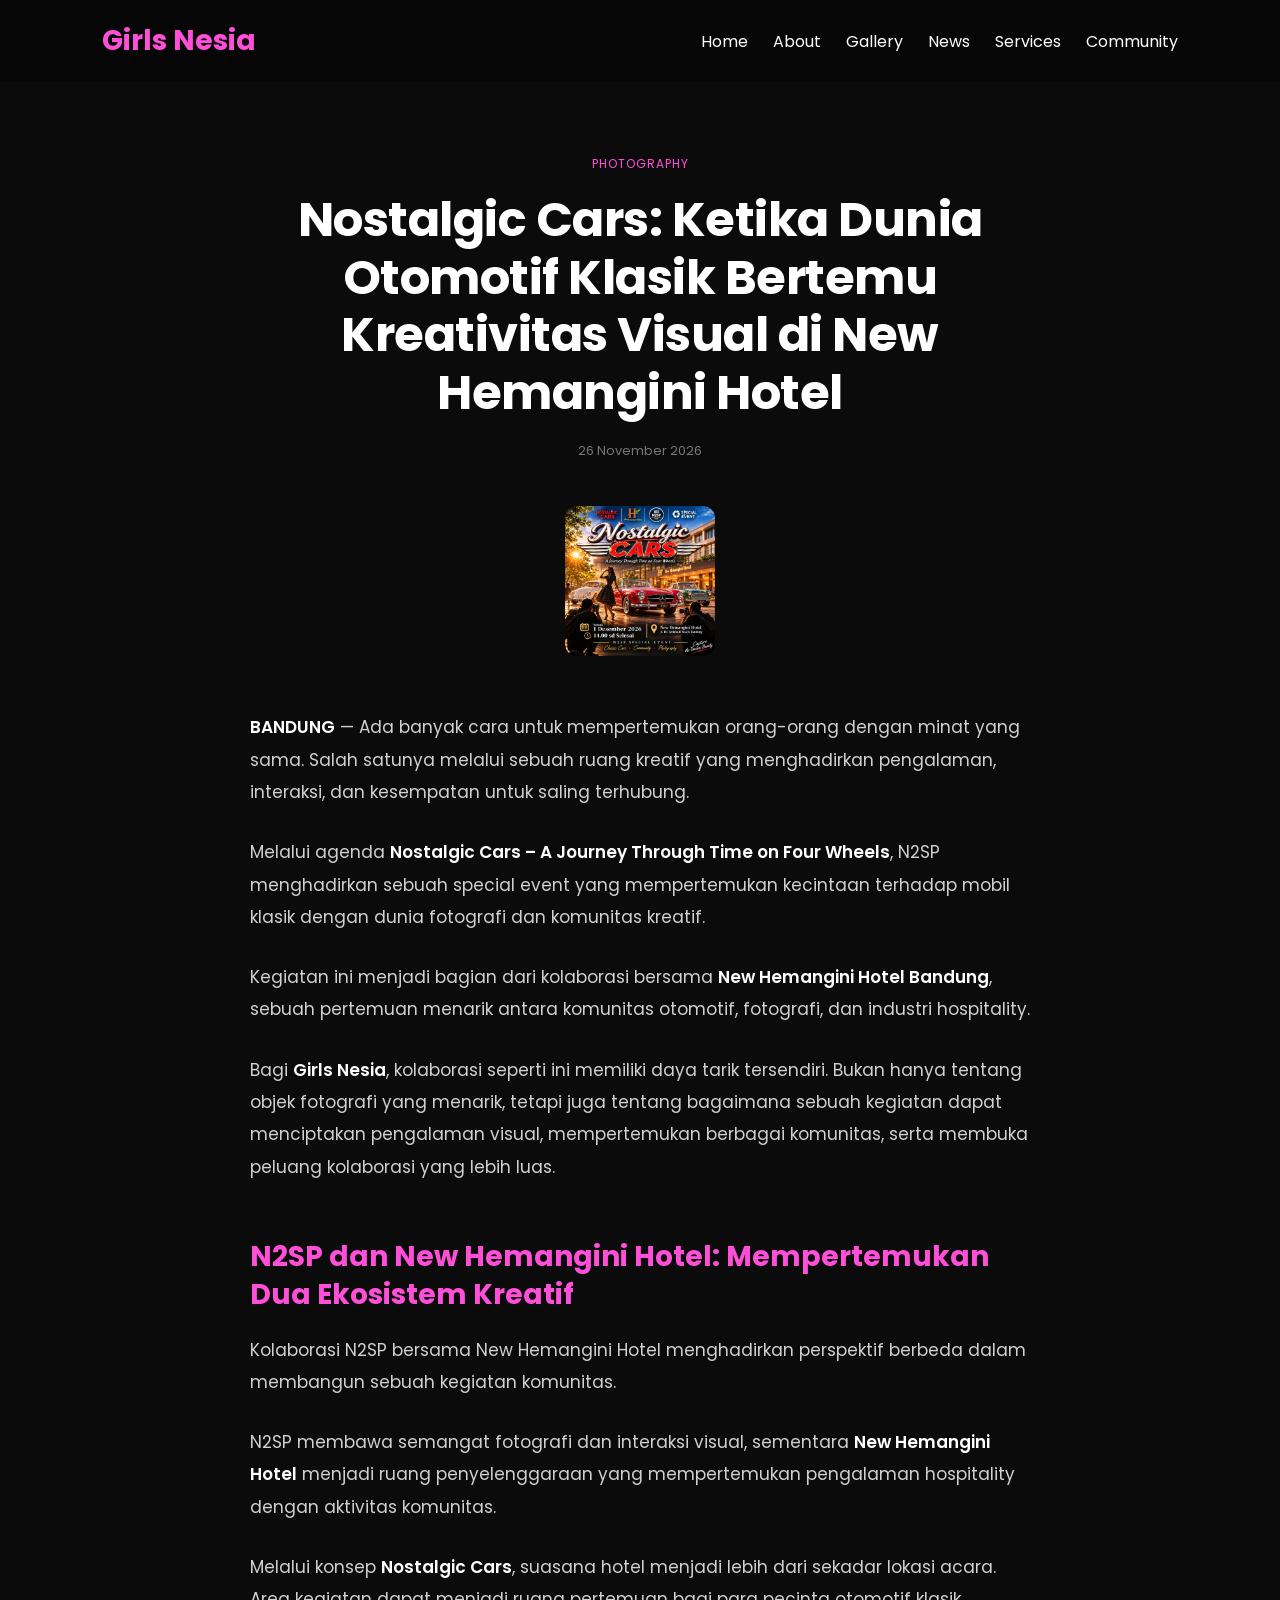
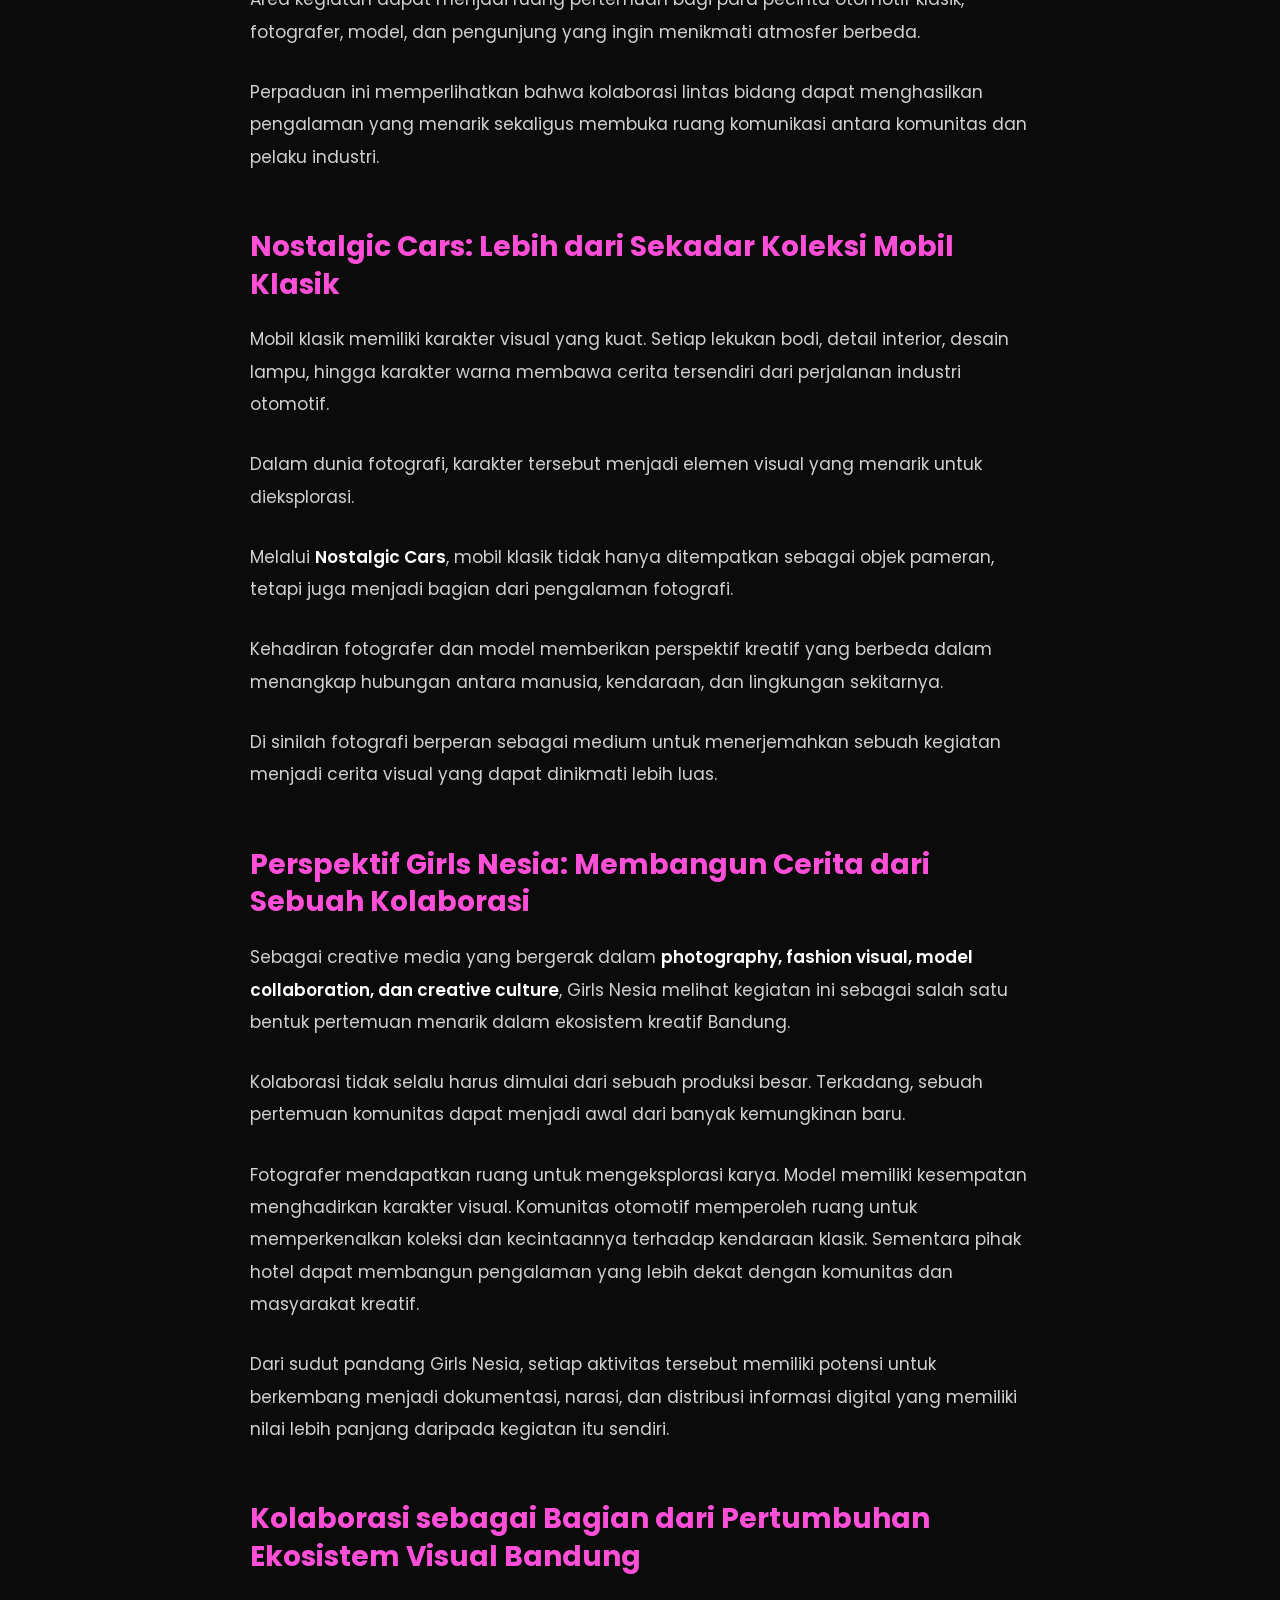
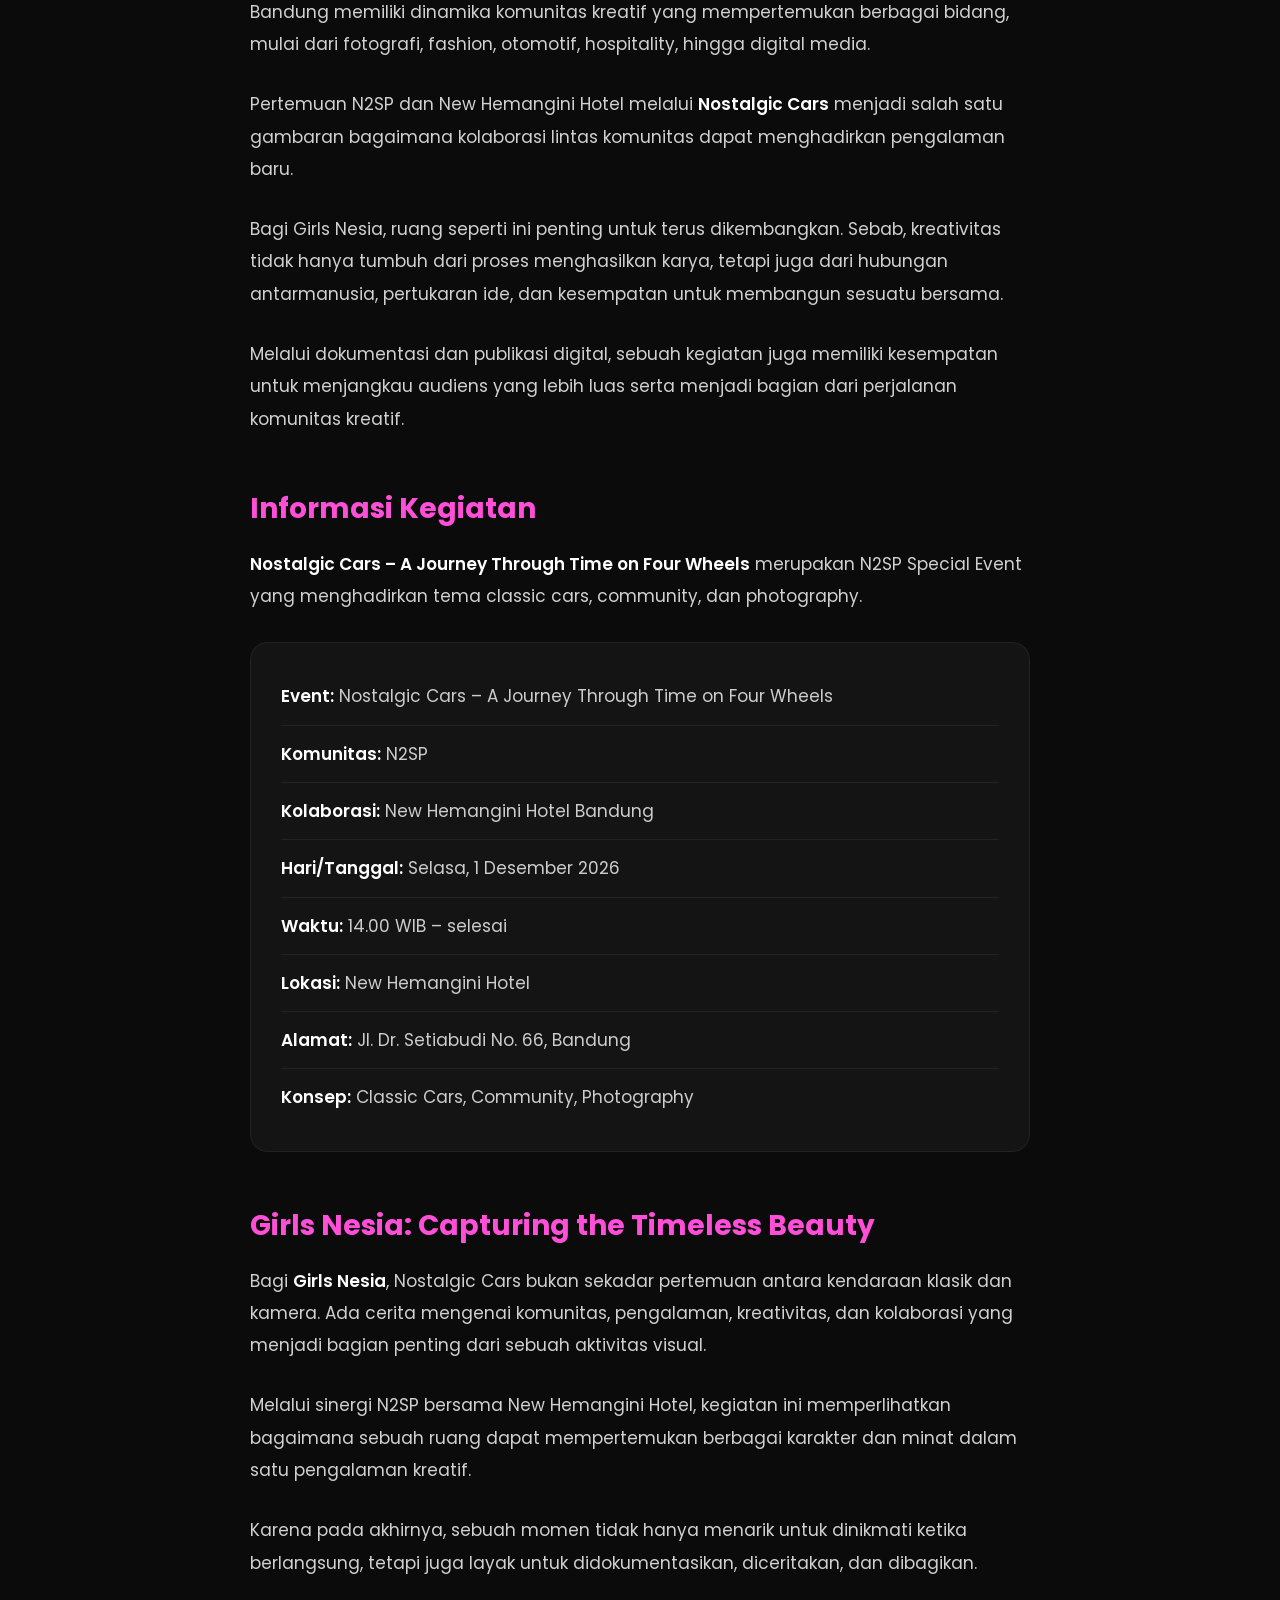
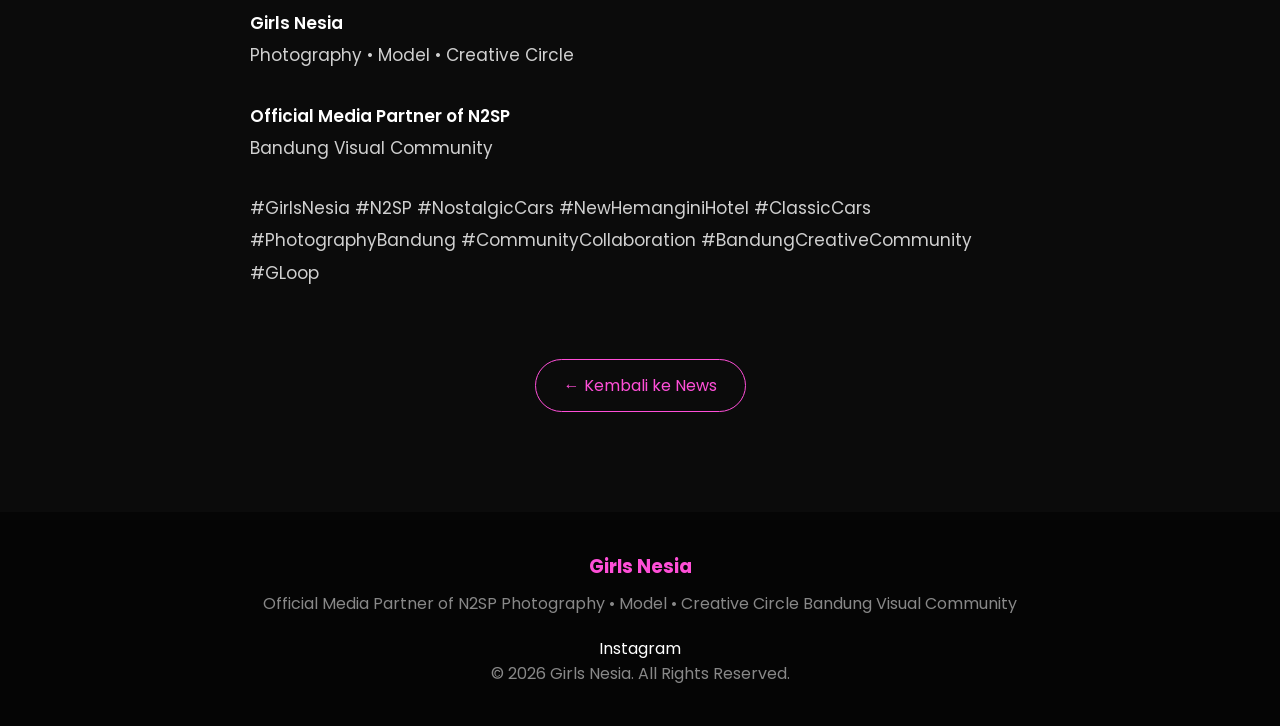
<file: news/nostalgic-cars-n2sp-new-hemangini-hotel/index.html>
<!DOCTYPE html>
<html lang="id">

<head>

  <meta charset="UTF-8">

  <meta name="viewport" content="width=device-width, initial-scale=1.0">

  <title>
    Nostalgic Cars Bandung | N2SP x New Hemangini Hotel | Girls Nesia
  </title>

  <meta
    name="description"
    content="Nostalgic Cars – A Journey Through Time on Four Wheels, special event kolaborasi N2SP dan New Hemangini Hotel Bandung pada 1 Desember 2026."
  >

  <meta
    name="keywords"
    content="Nostalgic Cars Bandung, N2SP Special Event, New Hemangini Hotel, Classic Cars Bandung, Photography Bandung, Girls Nesia, Komunitas Fotografi Bandung, Automotive Photography, Creative Community Bandung"
  >

  <meta name="author" content="Girls Nesia">

  <link
    rel="canonical"
    href="https://girls-nesia.github.io/news/nostalgic-cars-n2sp-new-hemangini-hotel/"
  >

  <meta
    property="og:title"
    content="Nostalgic Cars: Kolaborasi N2SP dan New Hemangini Hotel Bandung"
  >

  <meta
    property="og:description"
    content="N2SP menghadirkan Nostalgic Cars bersama New Hemangini Hotel Bandung, mempertemukan dunia otomotif klasik, fotografi, dan komunitas kreatif."
  >

  <meta
    property="og:type"
    content="article"
  >

  <meta
    property="og:url"
    content="https://girls-nesia.github.io/news/nostalgic-cars-n2sp-new-hemangini-hotel/"
  >

  <meta
    property="og:image"
    content="https://girls-nesia.github.io/assets/images/nostalgic-cars-n2sp-new-hemangini-hotel.webp"
  >

  <link
    rel="icon"
    type="image/png"
    href="../../assets/images/favicon.png"
  >

  <!-- Google Font -->

  <link
    rel="preconnect"
    href="https://fonts.googleapis.com"
  >

  <link
    rel="preconnect"
    href="https://fonts.gstatic.com"
    crossorigin
  >

  <link
    href="https://fonts.googleapis.com/css2?family=Poppins:wght@300;400;500;600;700&display=swap"
    rel="stylesheet"
  >

  <!-- Global CSS -->

  <link
    rel="stylesheet"
    href="../../assets/css/style.css"
  >

  <!-- Article Schema -->

  <script type="application/ld+json">
  {
    "@context": "https://schema.org",
    "@type": "NewsArticle",

    "headline": "Nostalgic Cars: Ketika Dunia Otomotif Klasik Bertemu Kreativitas Visual di New Hemangini Hotel",

    "description": "Nostalgic Cars – A Journey Through Time on Four Wheels merupakan special event kolaborasi N2SP bersama New Hemangini Hotel Bandung yang mempertemukan otomotif klasik, fotografi, dan komunitas kreatif.",

    "image": [
      "https://girls-nesia.github.io/assets/images/nostalgic-cars-n2sp-new-hemangini-hotel.webp"
    ],

    "datePublished": "2026-11-26",

    "dateModified": "2026-11-26",

    "author": {
      "@type": "Organization",
      "name": "Girls Nesia",
      "url": "https://girls-nesia.github.io/"
    },

    "publisher": {
      "@type": "Organization",
      "name": "Girls Nesia",
      "logo": {
        "@type": "ImageObject",
        "url": "https://girls-nesia.github.io/assets/images/logo.webp"
      }
    },

    "mainEntityOfPage": {
      "@type": "WebPage",
      "@id": "https://girls-nesia.github.io/news/nostalgic-cars-n2sp-new-hemangini-hotel/"
    }
  }
  </script>

</head>


<body>


  <!-- =========================
       NAVBAR
  ========================== -->

  <nav>

    <h1>Girls Nesia</h1>

    <ul>

      <li>
        <a href="../../">Home</a>
      </li>

      <li>
        <a href="../../#about">About</a>
      </li>

      <li>
        <a href="../../#gallery">Gallery</a>
      </li>

      <li>
        <a href="../">News</a>
      </li>

      <li>
        <a href="../../#services">Services</a>
      </li>

      <li>
        <a href="../../#community">Community</a>
      </li>

    </ul>

  </nav>


  <!-- =========================
       ARTICLE
  ========================== -->

  <main>

    <article class="news-article">


      <header class="news-article-header">

        <span class="news-category">
          Photography
        </span>

        <h1>
          Nostalgic Cars: Ketika Dunia Otomotif Klasik
          Bertemu Kreativitas Visual di New Hemangini Hotel
        </h1>

        <div class="news-date">
          26 November 2026
        </div>

      </header>


      <figure class="news-article-image">

        <img
          src="../../assets/images/nostalgic-cars-n2sp-new-hemangini-hotel.webp"
          alt="Nostalgic Cars N2SP Special Event bersama New Hemangini Hotel Bandung, menghadirkan mobil klasik, fotografi, dan kolaborasi komunitas kreatif"
        >

      </figure>


      <div class="news-article-content">


        <p>
          <strong>BANDUNG</strong> — Ada banyak cara untuk
          mempertemukan orang-orang dengan minat yang sama.
          Salah satunya melalui sebuah ruang kreatif yang
          menghadirkan pengalaman, interaksi, dan kesempatan
          untuk saling terhubung.
        </p>


        <p>
          Melalui agenda
          <strong>Nostalgic Cars – A Journey Through Time
          on Four Wheels</strong>, N2SP menghadirkan sebuah
          special event yang mempertemukan kecintaan
          terhadap mobil klasik dengan dunia fotografi
          dan komunitas kreatif.
        </p>


        <p>
          Kegiatan ini menjadi bagian dari kolaborasi
          bersama <strong>New Hemangini Hotel Bandung</strong>,
          sebuah pertemuan menarik antara komunitas otomotif,
          fotografi, dan industri hospitality.
        </p>


        <p>
          Bagi <strong>Girls Nesia</strong>, kolaborasi
          seperti ini memiliki daya tarik tersendiri.
          Bukan hanya tentang objek fotografi yang menarik,
          tetapi juga tentang bagaimana sebuah kegiatan
          dapat menciptakan pengalaman visual,
          mempertemukan berbagai komunitas, serta membuka
          peluang kolaborasi yang lebih luas.
        </p>


        <h2>
          N2SP dan New Hemangini Hotel:
          Mempertemukan Dua Ekosistem Kreatif
        </h2>


        <p>
          Kolaborasi N2SP bersama New Hemangini Hotel
          menghadirkan perspektif berbeda dalam membangun
          sebuah kegiatan komunitas.
        </p>


        <p>
          N2SP membawa semangat fotografi dan interaksi
          visual, sementara <strong>New Hemangini Hotel</strong>
          menjadi ruang penyelenggaraan yang mempertemukan
          pengalaman hospitality dengan aktivitas komunitas.
        </p>


        <p>
          Melalui konsep <strong>Nostalgic Cars</strong>,
          suasana hotel menjadi lebih dari sekadar lokasi
          acara. Area kegiatan dapat menjadi ruang pertemuan
          bagi para pecinta otomotif klasik, fotografer,
          model, dan pengunjung yang ingin menikmati
          atmosfer berbeda.
        </p>


        <p>
          Perpaduan ini memperlihatkan bahwa kolaborasi
          lintas bidang dapat menghasilkan pengalaman
          yang menarik sekaligus membuka ruang komunikasi
          antara komunitas dan pelaku industri.
        </p>


        <h2>
          Nostalgic Cars: Lebih dari Sekadar
          Koleksi Mobil Klasik
        </h2>


        <p>
          Mobil klasik memiliki karakter visual yang kuat.
          Setiap lekukan bodi, detail interior, desain lampu,
          hingga karakter warna membawa cerita tersendiri
          dari perjalanan industri otomotif.
        </p>


        <p>
          Dalam dunia fotografi, karakter tersebut menjadi
          elemen visual yang menarik untuk dieksplorasi.
        </p>


        <p>
          Melalui <strong>Nostalgic Cars</strong>, mobil
          klasik tidak hanya ditempatkan sebagai objek
          pameran, tetapi juga menjadi bagian dari
          pengalaman fotografi.
        </p>


        <p>
          Kehadiran fotografer dan model memberikan
          perspektif kreatif yang berbeda dalam menangkap
          hubungan antara manusia, kendaraan, dan lingkungan
          sekitarnya.
        </p>


        <p>
          Di sinilah fotografi berperan sebagai medium
          untuk menerjemahkan sebuah kegiatan menjadi
          cerita visual yang dapat dinikmati lebih luas.
        </p>


        <h2>
          Perspektif Girls Nesia:
          Membangun Cerita dari Sebuah Kolaborasi
        </h2>


        <p>
          Sebagai creative media yang bergerak dalam
          <strong>photography, fashion visual, model
          collaboration, dan creative culture</strong>,
          Girls Nesia melihat kegiatan ini sebagai salah
          satu bentuk pertemuan menarik dalam ekosistem
          kreatif Bandung.
        </p>


        <p>
          Kolaborasi tidak selalu harus dimulai dari
          sebuah produksi besar. Terkadang, sebuah
          pertemuan komunitas dapat menjadi awal dari
          banyak kemungkinan baru.
        </p>


        <p>
          Fotografer mendapatkan ruang untuk mengeksplorasi
          karya. Model memiliki kesempatan menghadirkan
          karakter visual. Komunitas otomotif memperoleh
          ruang untuk memperkenalkan koleksi dan
          kecintaannya terhadap kendaraan klasik.
          Sementara pihak hotel dapat membangun pengalaman
          yang lebih dekat dengan komunitas dan masyarakat
          kreatif.
        </p>


        <p>
          Dari sudut pandang Girls Nesia, setiap aktivitas
          tersebut memiliki potensi untuk berkembang
          menjadi dokumentasi, narasi, dan distribusi
          informasi digital yang memiliki nilai lebih
          panjang daripada kegiatan itu sendiri.
        </p>


        <h2>
          Kolaborasi sebagai Bagian dari Pertumbuhan
          Ekosistem Visual Bandung
        </h2>


        <p>
          Bandung memiliki dinamika komunitas kreatif
          yang mempertemukan berbagai bidang, mulai dari
          fotografi, fashion, otomotif, hospitality,
          hingga digital media.
        </p>


        <p>
          Pertemuan N2SP dan New Hemangini Hotel melalui
          <strong>Nostalgic Cars</strong> menjadi salah
          satu gambaran bagaimana kolaborasi lintas
          komunitas dapat menghadirkan pengalaman baru.
        </p>


        <p>
          Bagi Girls Nesia, ruang seperti ini penting
          untuk terus dikembangkan. Sebab, kreativitas
          tidak hanya tumbuh dari proses menghasilkan
          karya, tetapi juga dari hubungan antarmanusia,
          pertukaran ide, dan kesempatan untuk membangun
          sesuatu bersama.
        </p>


        <p>
          Melalui dokumentasi dan publikasi digital,
          sebuah kegiatan juga memiliki kesempatan
          untuk menjangkau audiens yang lebih luas
          serta menjadi bagian dari perjalanan
          komunitas kreatif.
        </p>


        <h2>
          Informasi Kegiatan
        </h2>


        <p>
          <strong>Nostalgic Cars – A Journey Through Time
          on Four Wheels</strong> merupakan N2SP Special
          Event yang menghadirkan tema classic cars,
          community, dan photography.
        </p>


        <ul class="news-event-info">

          <li>
            <strong>Event:</strong>
            Nostalgic Cars – A Journey Through Time on Four Wheels
          </li>

          <li>
            <strong>Komunitas:</strong>
            N2SP
          </li>

          <li>
            <strong>Kolaborasi:</strong>
            New Hemangini Hotel Bandung
          </li>

          <li>
            <strong>Hari/Tanggal:</strong>
            Selasa, 1 Desember 2026
          </li>

          <li>
            <strong>Waktu:</strong>
            14.00 WIB – selesai
          </li>

          <li>
            <strong>Lokasi:</strong>
            New Hemangini Hotel
          </li>

          <li>
            <strong>Alamat:</strong>
            Jl. Dr. Setiabudi No. 66, Bandung
          </li>

          <li>
            <strong>Konsep:</strong>
            Classic Cars, Community, Photography
          </li>

        </ul>


        <h2>
          Girls Nesia: Capturing the Timeless Beauty
        </h2>


        <p>
          Bagi <strong>Girls Nesia</strong>, Nostalgic Cars
          bukan sekadar pertemuan antara kendaraan klasik
          dan kamera. Ada cerita mengenai komunitas,
          pengalaman, kreativitas, dan kolaborasi yang
          menjadi bagian penting dari sebuah aktivitas
          visual.
        </p>


        <p>
          Melalui sinergi N2SP bersama New Hemangini Hotel,
          kegiatan ini memperlihatkan bagaimana sebuah
          ruang dapat mempertemukan berbagai karakter
          dan minat dalam satu pengalaman kreatif.
        </p>


        <p>
          Karena pada akhirnya, sebuah momen tidak hanya
          menarik untuk dinikmati ketika berlangsung,
          tetapi juga layak untuk didokumentasikan,
          diceritakan, dan dibagikan.
        </p>


        <p>
          <strong>Girls Nesia</strong><br>
          Photography • Model • Creative Circle
        </p>


        <p>
          <strong>Official Media Partner of N2SP</strong><br>
          Bandung Visual Community
        </p>


        <p>
          #GirlsNesia #N2SP #NostalgicCars
          #NewHemanginiHotel #ClassicCars
          #PhotographyBandung #CommunityCollaboration
          #BandungCreativeCommunity #GLoop
        </p>


      </div>


      <!-- BACK -->

      <div class="news-back">

        <a href="../">
          ← Kembali ke News
        </a>

      </div>


    </article>

  </main>


  <!-- =========================
       FOOTER
  ========================== -->

  <footer>

    <h3>
      Girls Nesia
    </h3>

    <p>
      Official Media Partner of N2SP Photography
      • Model • Creative Circle
      Bandung Visual Community
    </p>

    <div class="socials">

      <a
        href="https://www.instagram.com/girls.nesia/"
        target="_blank"
        rel="noopener noreferrer"
      >
        Instagram
      </a>

    </div>

    <p>
      © 2026 Girls Nesia. All Rights Reserved.
    </p>

  </footer>


</body>

</html>
</file>
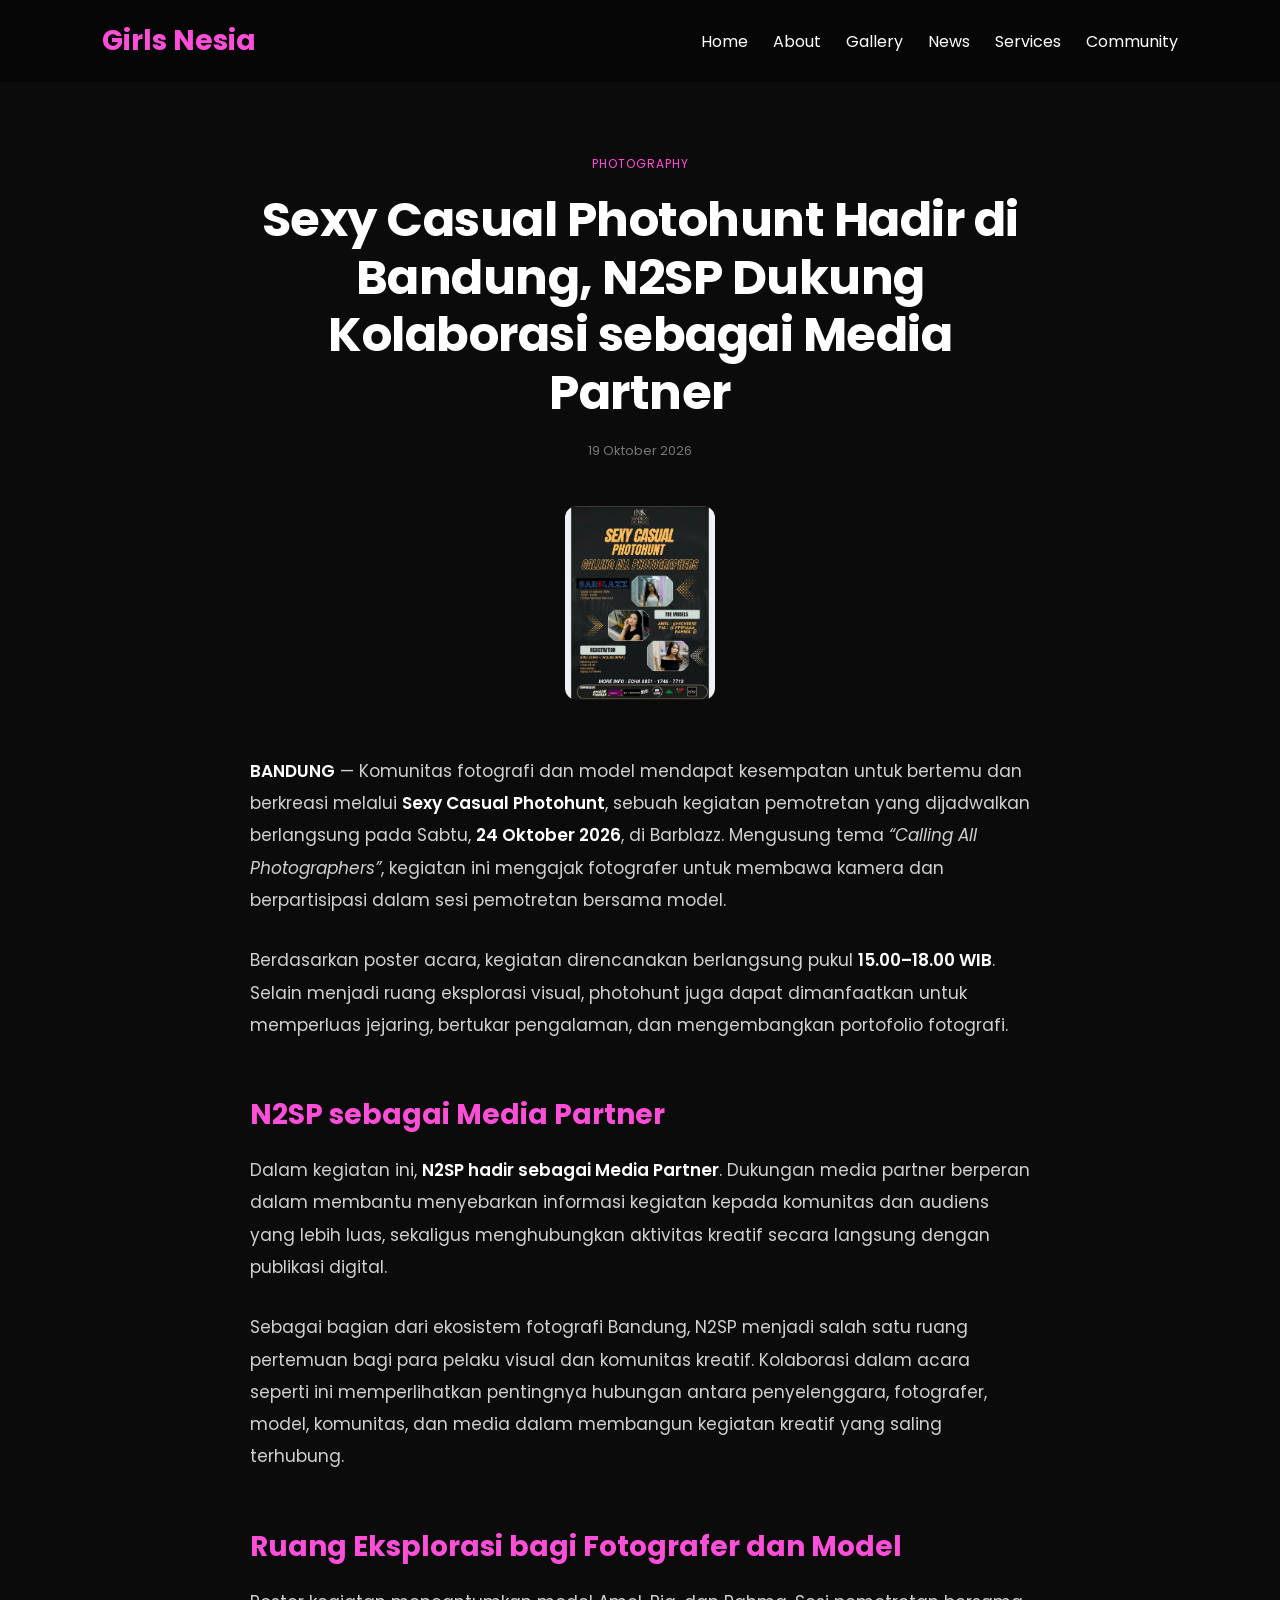
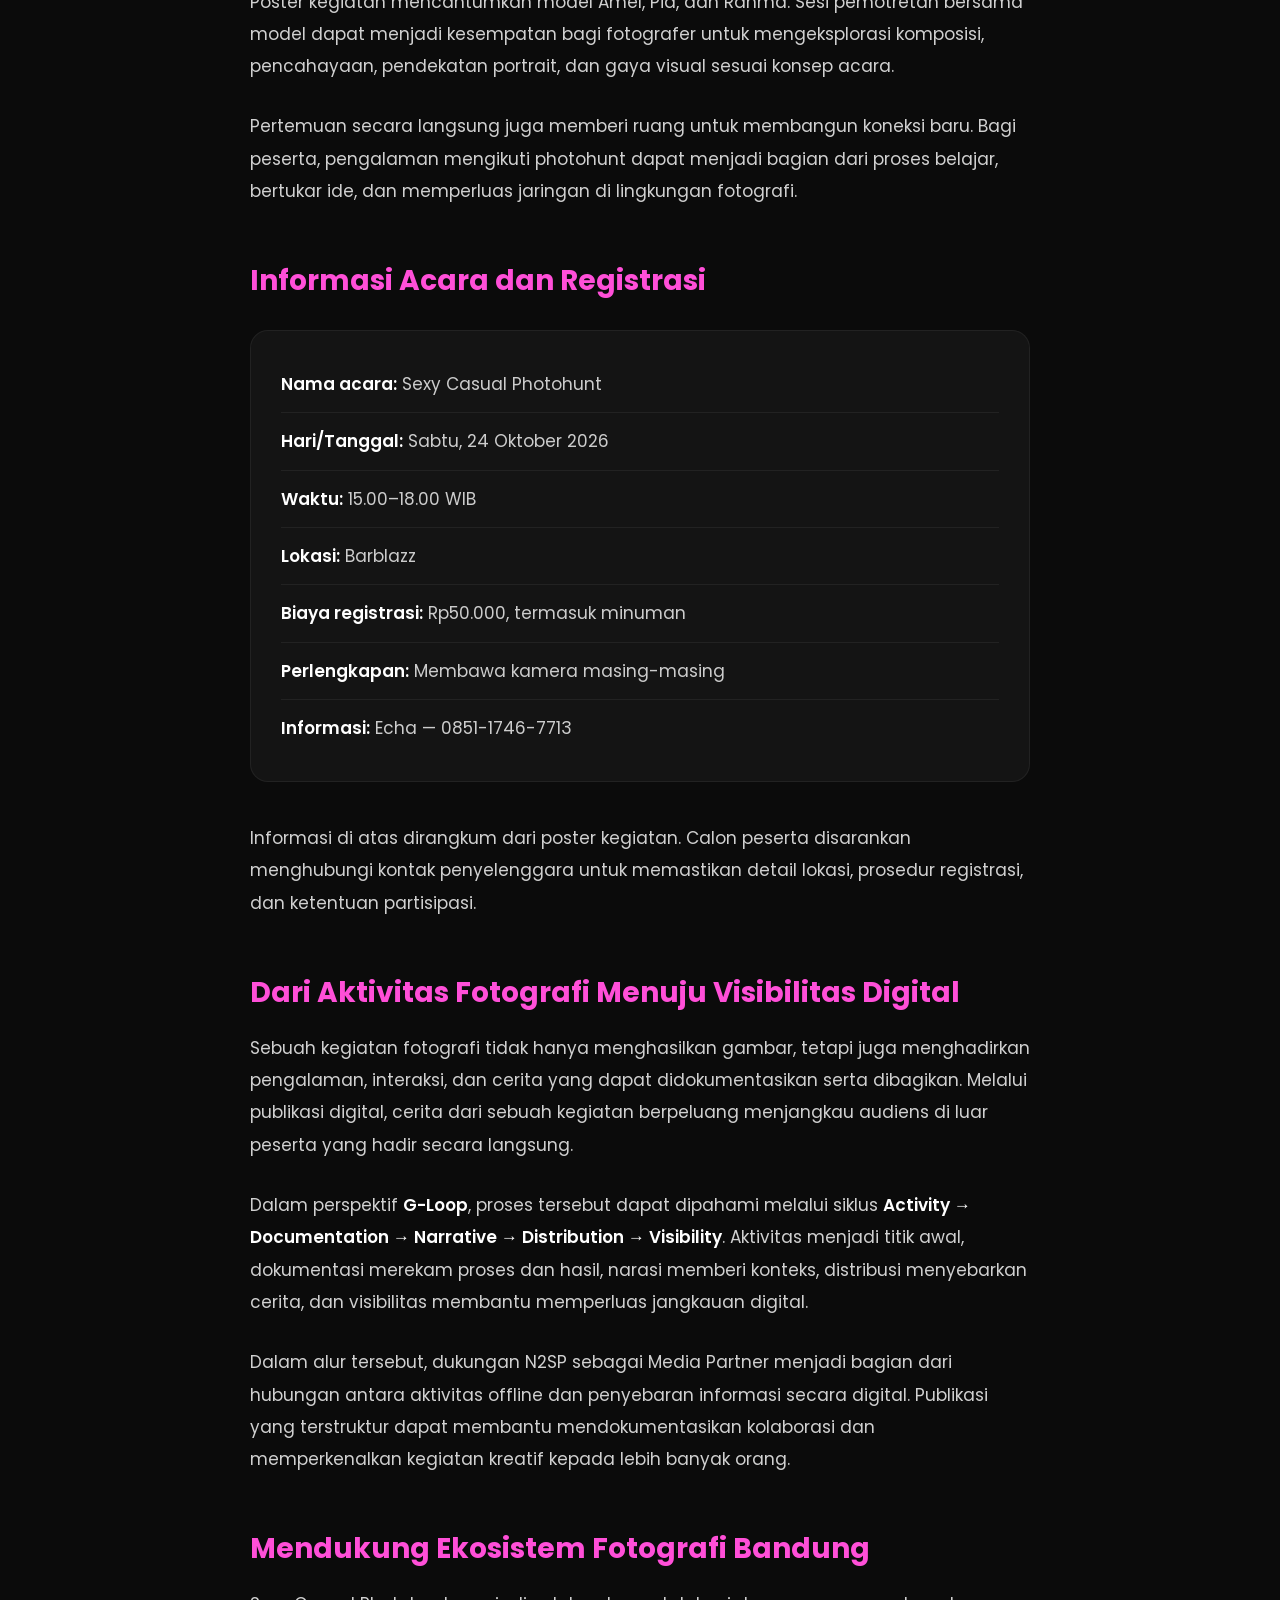
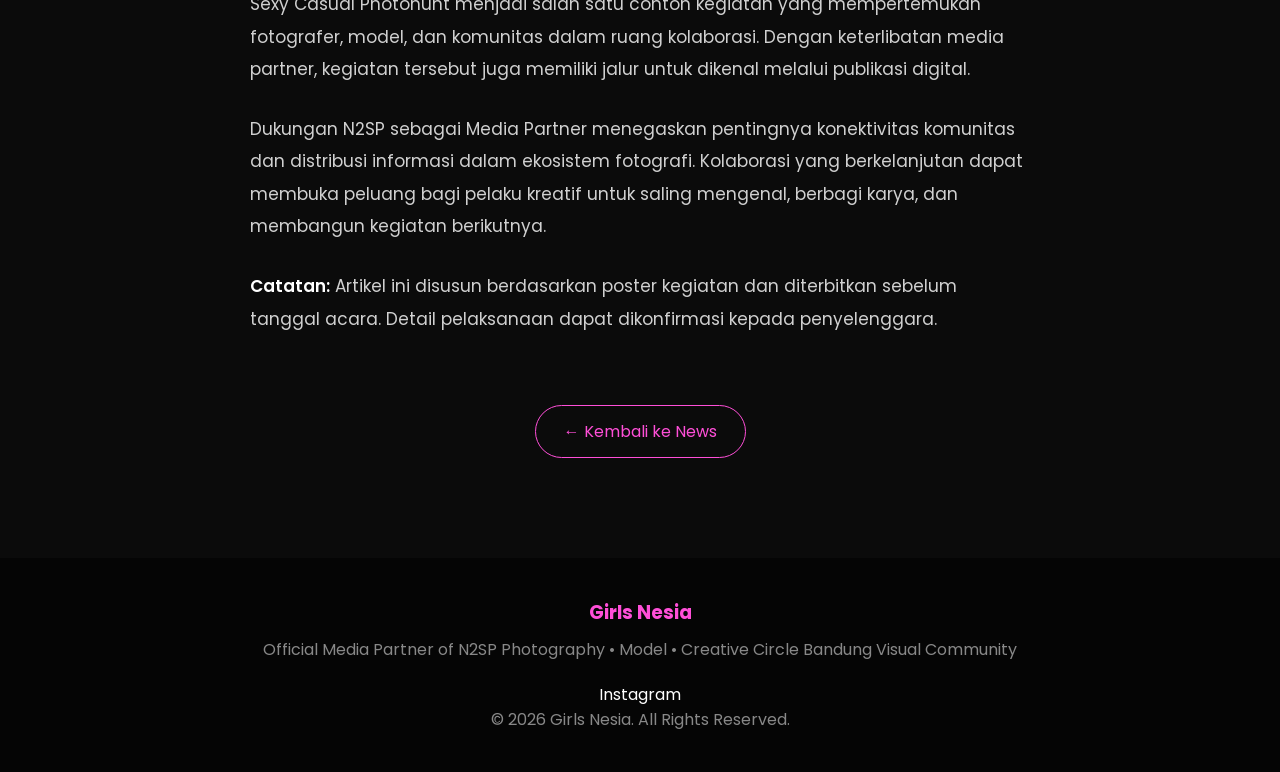
<file: news/sexy-casual-photohunt-n2sp-media-partner-bandung/index.html>
<!DOCTYPE html>
<html lang="id">
<head>
  <meta charset="UTF-8">
  <meta name="viewport" content="width=device-width, initial-scale=1.0">

  <title>Sexy Casual Photohunt Bandung 2026 | N2SP Media Partner | Girls Nesia</title>
  <meta name="description" content="Sexy Casual Photohunt dijadwalkan berlangsung di Barblazz, Bandung, pada 24 Oktober 2026. N2SP mendukung kegiatan ini sebagai Media Partner.">
  <meta name="keywords" content="Sexy Casual Photohunt Bandung, N2SP Media Partner, Photohunt Bandung, Komunitas Fotografi Bandung, Model Bandung, Girls Nesia, G-Loop Visibility Digital">
  <meta name="author" content="Girls Nesia">

  <link rel="canonical" href="https://girls-nesia.github.io/news/sexy-casual-photohunt-n2sp-media-partner-bandung/">

  <meta property="og:title" content="Sexy Casual Photohunt Bandung 2026, N2SP sebagai Media Partner">
  <meta property="og:description" content="Photohunt bertema casual di Barblazz, Bandung, dengan dukungan N2SP sebagai Media Partner.">
  <meta property="og:type" content="article">
  <meta property="og:url" content="https://girls-nesia.github.io/news/sexy-casual-photohunt-n2sp-media-partner-bandung/">
  <meta property="og:image" content="https://girls-nesia.github.io/assets/images/sexy-casual-photohunt-n2sp-bandung.webp">

  <link rel="icon" type="image/png" href="../../assets/images/favicon.png">
  <link rel="preconnect" href="https://fonts.googleapis.com">
  <link rel="preconnect" href="https://fonts.gstatic.com" crossorigin>
  <link href="https://fonts.googleapis.com/css2?family=Poppins:wght@300;400;500;600;700&display=swap" rel="stylesheet">
  <link rel="stylesheet" href="../../assets/css/style.css">

  <script type="application/ld+json">
  {
    "@context": "https://schema.org",
    "@type": "NewsArticle",
    "headline": "Sexy Casual Photohunt Hadir di Bandung, N2SP Dukung Kolaborasi sebagai Media Partner",
    "description": "Sexy Casual Photohunt dijadwalkan berlangsung di Barblazz, Bandung, pada 24 Oktober 2026. N2SP mendukung kegiatan ini sebagai Media Partner.",
    "image": [
      "https://girls-nesia.github.io/assets/images/sexy-casual-photohunt-n2sp-bandung.webp"
    ],
    "datePublished": "2026-10-19",
    "dateModified": "2026-10-19",
    "author": {
      "@type": "Organization",
      "name": "Girls Nesia",
      "url": "https://girls-nesia.github.io/"
    },
    "publisher": {
      "@type": "Organization",
      "name": "Girls Nesia",
      "logo": {
        "@type": "ImageObject",
        "url": "https://girls-nesia.github.io/assets/images/logo.webp"
      }
    },
    "mainEntityOfPage": {
      "@type": "WebPage",
      "@id": "https://girls-nesia.github.io/news/sexy-casual-photohunt-n2sp-media-partner-bandung/"
    }
  }
  </script>
</head>

<body>
  <!-- ========================= NAVBAR ========================== -->
  <nav>
    <h1>Girls Nesia</h1>
    <ul>
      <li><a href="../../">Home</a></li>
      <li><a href="../../#about">About</a></li>
      <li><a href="../../#gallery">Gallery</a></li>
      <li><a href="../">News</a></li>
      <li><a href="../../#services">Services</a></li>
      <li><a href="../../#community">Community</a></li>
    </ul>
  </nav>

  <!-- ========================= ARTICLE ========================== -->
  <main>
    <article class="news-article">
      <header class="news-article-header">
        <span class="news-category">Photography</span>
        <h1>Sexy Casual Photohunt Hadir di Bandung, N2SP Dukung Kolaborasi sebagai Media Partner</h1>
        <div class="news-date">19 Oktober 2026</div>
      </header>

      <figure class="news-article-image">
        <img
          src="../../assets/images/sexy-casual-photohunt-n2sp-bandung.webp"
          alt="Poster Sexy Casual Photohunt di Barblazz pada 24 Oktober 2026 dengan N2SP sebagai Media Partner"
          loading="eager"
        >
      </figure>

      <div class="news-article-content">
        <p>
          <strong>BANDUNG</strong> — Komunitas fotografi dan model mendapat kesempatan untuk bertemu dan berkreasi melalui <strong>Sexy Casual Photohunt</strong>, sebuah kegiatan pemotretan yang dijadwalkan berlangsung pada Sabtu, <strong>24 Oktober 2026</strong>, di Barblazz. Mengusung tema <em>“Calling All Photographers”</em>, kegiatan ini mengajak fotografer untuk membawa kamera dan berpartisipasi dalam sesi pemotretan bersama model.
        </p>

        <p>
          Berdasarkan poster acara, kegiatan direncanakan berlangsung pukul <strong>15.00–18.00 WIB</strong>. Selain menjadi ruang eksplorasi visual, photohunt juga dapat dimanfaatkan untuk memperluas jejaring, bertukar pengalaman, dan mengembangkan portofolio fotografi.
        </p>

        <h2>N2SP sebagai Media Partner</h2>
        <p>
          Dalam kegiatan ini, <strong>N2SP hadir sebagai Media Partner</strong>. Dukungan media partner berperan dalam membantu menyebarkan informasi kegiatan kepada komunitas dan audiens yang lebih luas, sekaligus menghubungkan aktivitas kreatif secara langsung dengan publikasi digital.
        </p>
        <p>
          Sebagai bagian dari ekosistem fotografi Bandung, N2SP menjadi salah satu ruang pertemuan bagi para pelaku visual dan komunitas kreatif. Kolaborasi dalam acara seperti ini memperlihatkan pentingnya hubungan antara penyelenggara, fotografer, model, komunitas, dan media dalam membangun kegiatan kreatif yang saling terhubung.
        </p>

        <h2>Ruang Eksplorasi bagi Fotografer dan Model</h2>
        <p>
          Poster kegiatan mencantumkan model Amel, Pia, dan Rahma. Sesi pemotretan bersama model dapat menjadi kesempatan bagi fotografer untuk mengeksplorasi komposisi, pencahayaan, pendekatan portrait, dan gaya visual sesuai konsep acara.
        </p>
        <p>
          Pertemuan secara langsung juga memberi ruang untuk membangun koneksi baru. Bagi peserta, pengalaman mengikuti photohunt dapat menjadi bagian dari proses belajar, bertukar ide, dan memperluas jaringan di lingkungan fotografi.
        </p>

        <h2>Informasi Acara dan Registrasi</h2>
        <ul class="news-event-info">
          <li><strong>Nama acara:</strong> Sexy Casual Photohunt</li>
          <li><strong>Hari/Tanggal:</strong> Sabtu, 24 Oktober 2026</li>
          <li><strong>Waktu:</strong> 15.00–18.00 WIB</li>
          <li><strong>Lokasi:</strong> Barblazz</li>
          <li><strong>Biaya registrasi:</strong> Rp50.000, termasuk minuman</li>
          <li><strong>Perlengkapan:</strong> Membawa kamera masing-masing</li>
          <li><strong>Informasi:</strong> Echa — 0851-1746-7713</li>
        </ul>
        <p>
          Informasi di atas dirangkum dari poster kegiatan. Calon peserta disarankan menghubungi kontak penyelenggara untuk memastikan detail lokasi, prosedur registrasi, dan ketentuan partisipasi.
        </p>

        <h2>Dari Aktivitas Fotografi Menuju Visibilitas Digital</h2>
        <p>
          Sebuah kegiatan fotografi tidak hanya menghasilkan gambar, tetapi juga menghadirkan pengalaman, interaksi, dan cerita yang dapat didokumentasikan serta dibagikan. Melalui publikasi digital, cerita dari sebuah kegiatan berpeluang menjangkau audiens di luar peserta yang hadir secara langsung.
        </p>
        <p>
          Dalam perspektif <strong>G-Loop</strong>, proses tersebut dapat dipahami melalui siklus <strong>Activity → Documentation → Narrative → Distribution → Visibility</strong>. Aktivitas menjadi titik awal, dokumentasi merekam proses dan hasil, narasi memberi konteks, distribusi menyebarkan cerita, dan visibilitas membantu memperluas jangkauan digital.
        </p>
        <p>
          Dalam alur tersebut, dukungan N2SP sebagai Media Partner menjadi bagian dari hubungan antara aktivitas offline dan penyebaran informasi secara digital. Publikasi yang terstruktur dapat membantu mendokumentasikan kolaborasi dan memperkenalkan kegiatan kreatif kepada lebih banyak orang.
        </p>

        <h2>Mendukung Ekosistem Fotografi Bandung</h2>
        <p>
          Sexy Casual Photohunt menjadi salah satu contoh kegiatan yang mempertemukan fotografer, model, dan komunitas dalam ruang kolaborasi. Dengan keterlibatan media partner, kegiatan tersebut juga memiliki jalur untuk dikenal melalui publikasi digital.
        </p>
        <p>
          Dukungan N2SP sebagai Media Partner menegaskan pentingnya konektivitas komunitas dan distribusi informasi dalam ekosistem fotografi. Kolaborasi yang berkelanjutan dapat membuka peluang bagi pelaku kreatif untuk saling mengenal, berbagi karya, dan membangun kegiatan berikutnya.
        </p>

        <p>
          <strong>Catatan:</strong> Artikel ini disusun berdasarkan poster kegiatan dan diterbitkan sebelum tanggal acara. Detail pelaksanaan dapat dikonfirmasi kepada penyelenggara.
        </p>
      </div>

      <!-- BACK -->
      <div class="news-back">
        <a href="../">← Kembali ke News</a>
      </div>
    </article>
  </main>

  <!-- ========================= FOOTER ========================== -->
  <footer>
    <h3>Girls Nesia</h3>
    <p>
      Official Media Partner of N2SP Photography
      • Model • Creative Circle
      Bandung Visual Community
    </p>
    <div class="socials">
      <a href="https://www.instagram.com/girls.nesia/" target="_blank" rel="noopener noreferrer">Instagram</a>
    </div>
    <p>© 2026 Girls Nesia. All Rights Reserved.</p>
  </footer>
</body>
</html>
</file>
<file: assets/css/style.css>
* {
  margin: 0;
  padding: 0;
  box-sizing: border-box;
  scroll-behavior: smooth;
}

body {
  font-family: 'Poppins', sans-serif;
  background: #0b0b0b;
  color: white;
  overflow-x: hidden;
}

a {
  text-decoration: none;
  color: white;
}


/* =========================
   NAVBAR
========================= */

nav {
  position: fixed;
  width: 100%;
  top: 0;
  left: 0;
  z-index: 999;

  padding: 20px 8%;

  display: flex;
  justify-content: space-between;
  align-items: center;

  background: rgba(0, 0, 0, 0.4);
  backdrop-filter: blur(10px);
}

nav h1 {
  font-size: 28px;
  color: #ff4fd8;
  font-weight: 700;
}

nav ul {
  display: flex;
  gap: 25px;
  list-style: none;
}

nav ul li a:hover {
  color: #ff4fd8;
  transition: 0.3s;
}


/* =========================
   HERO
========================= */

.hero {
  height: 100vh;

  display: flex;
  align-items: center;
  justify-content: center;

  text-align: center;

  padding: 0 10%;

  background:
    linear-gradient(
      rgba(0, 0, 0, 0.65),
      rgba(0, 0, 0, 0.8)
    ),
    url('https://images.unsplash.com/photo-1515886657613-9f3515b0c78f?q=80&w=1400&auto=format&fit=crop')
    center / cover;
}

.hero-content h2 {
  font-size: 70px;
  margin-bottom: 10px;
  color: #fff;
  letter-spacing: 3px;
}

.hero-content p {
  font-size: 18px;
  color: #ddd;
  margin-bottom: 30px;
}

.tag {
  color: #ff4fd8;
  font-weight: 600;
  margin-top: 10px;
}


/* =========================
   BUTTON
========================= */

.btn {
  display: inline-block;

  padding: 14px 30px;

  border-radius: 50px;

  background:
    linear-gradient(
      45deg,
      #7c3aed,
      #ec4899
    );

  margin: 10px;

  transition: 0.3s;
}

.btn:hover {
  transform: translateY(-3px);
  opacity: 0.9;
}


/* =========================
   GENERAL SECTION
========================= */

section {
  padding: 100px 8%;
}

.section-title {
  font-size: 42px;

  margin-bottom: 20px;

  color: #ff4fd8;

  text-align: center;
}

.section-text {
  max-width: 800px;

  margin: auto;

  text-align: center;

  color: #ccc;

  line-height: 1.8;
}


/* =========================
   GALLERY
========================= */

.gallery {
  display: grid;

  grid-template-columns:
    repeat(
      auto-fit,
      minmax(250px, 1fr)
    );

  gap: 20px;

  margin-top: 50px;
}

.gallery img {
  width: 100%;
  height: 350px;

  object-fit: contain;

  border-radius: 20px;

  transition: 0.4s;

  background: #111;

  padding: 10px;
}

.gallery img:hover {
  transform: scale(1.03);
}


/* =========================
   SERVICES
========================= */

.services {
  display: grid;

  grid-template-columns:
    repeat(
      auto-fit,
      minmax(220px, 1fr)
    );

  gap: 25px;

  margin-top: 50px;
}

.service-box {
  background: #141414;

  padding: 30px;

  border-radius: 20px;

  text-align: center;

  transition: 0.3s;

  border:
    1px solid
    rgba(255, 255, 255, 0.05);
}

.service-box:hover {
  transform: translateY(-5px);

  border-color: #ff4fd8;
}

.service-box h3 {
  margin-bottom: 10px;

  color: #ff4fd8;
}


/* =========================
   COMMUNITY
========================= */

.community {
  background: #121212;

  border-radius: 30px;

  padding: 60px;

  margin-top: 50px;

  text-align: center;
}


/* =========================
   FOOTER
========================= */

footer {
  padding: 40px 8%;

  text-align: center;

  background: #050505;

  color: #888;
}

footer h3 {
  color: #ff4fd8;

  margin-bottom: 10px;
}

.socials {
  margin-top: 20px;
}

.socials a {
  margin: 0 10px;

  color: #fff;

  transition: 0.3s;
}

.socials a:hover {
  color: #ff4fd8;
}


/* =========================
   MOBILE GENERAL
========================= */

@media (max-width: 768px) {

  .hero-content h2 {
    font-size: 45px;
  }

  nav ul {
    display: none;
  }

  .community {
    padding: 30px;
  }

}


/* =========================
   NEWS PAGE
========================= */

.news-header {
  min-height: 60vh;

  display: flex;
  align-items: center;
  justify-content: center;

  text-align: center;

  padding: 120px 8% 80px;

  background:
    linear-gradient(
      rgba(0, 0, 0, 0.70),
      rgba(0, 0, 0, 0.90)
    ),
    url('../images/hero.webp')
    center / cover;
}

.news-header-content {
  max-width: 850px;
}

.news-header h2 {
  font-size: 70px;
  letter-spacing: 5px;
  margin-bottom: 15px;
}

.news-header p {
  color: #ccc;
  font-size: 17px;
  line-height: 1.8;
}

.news-tag {
  margin-top: 20px;
  color: #ff4fd8;
  font-weight: 600;
}


/* =========================
   NEWS SECTION
========================= */

.news-section {
  padding: 100px 8%;
}

.news-intro {
  max-width: 800px;
  margin: 0 auto;

  text-align: center;

  color: #aaa;

  line-height: 1.8;
}


/* =========================
   NEWS GRID
========================= */

.news-grid {
  display: grid;

  grid-template-columns:
    repeat(
      auto-fit,
      minmax(280px, 1fr)
    );

  gap: 30px;

  margin-top: 60px;
}


/* =========================
   NEWS CARD
========================= */

.news-card {
  background: #141414;

  border-radius: 20px;

  overflow: hidden;

  border:
    1px solid
    rgba(255, 255, 255, 0.06);

  transition: 0.3s;
}

.news-card:hover {
  transform: translateY(-7px);
  border-color: #ff4fd8;
}


/* =========================
   NEWS CARD IMAGE
========================= */

.news-card .news-image {
  width: 100%;
  height: 150px;

  object-fit: cover;

  display: block;
}


/* =========================
   NEWS CARD CONTENT
========================= */

.news-content {
  padding: 25px;
}

.news-category {
  display: inline-block;

  font-size: 12px;

  color: #ff4fd8;

  text-transform: uppercase;

  letter-spacing: 1px;

  margin-bottom: 10px;
}

.news-date {
  font-size: 12px;

  color: #777;

  margin-bottom: 12px;
}

.news-content h3 {
  font-size: 21px;

  line-height: 1.4;

  margin-bottom: 12px;
}

.news-content p {
  font-size: 14px;

  line-height: 1.7;

  color: #aaa;
}

.news-read {
  display: inline-block;

  margin-top: 18px;

  color: #ff4fd8;

  font-weight: 600;

  transition: 0.3s;
}

.news-read:hover {
  color: #fff;
}


/* =========================
   NEWS BACK BUTTON
========================= */

.news-back {
  text-align: center;

  margin-top: 70px;
}

.news-back a {
  display: inline-block;

  padding: 13px 28px;

  border-radius: 50px;

  border: 1px solid #ff4fd8;

  color: #ff4fd8;

  transition: 0.3s;
}

.news-back a:hover {
  background: #ff4fd8;
  color: #000;
}


/* =========================
   NEWS ARTICLE
========================= */

.news-article {
  max-width: 1000px;

  margin: 0 auto;

  padding: 150px 8% 100px;
}


/* =========================
   ARTICLE HEADER
========================= */

.news-article-header {
  max-width: 900px;

  margin: 0 auto 45px;

  text-align: center;
}

.news-article-header .news-category {
  margin-bottom: 18px;
}

.news-article-header h1 {
  font-size: 48px;

  line-height: 1.2;

  letter-spacing: -0.5px;

  margin-bottom: 20px;

  color: #fff;
}

.news-article-header .news-date {
  font-size: 13px;

  color: #777;
}


/* =========================
   ARTICLE IMAGE
========================= */

.news-article-image {
  width: 100%;

  margin: 0 auto 55px;

  padding: 0;

  text-align: center;
}

.news-article-image img {
  width: 150px;

  max-width: 150px;

  height: auto;

  display: block;

  margin: 0 auto;

  border-radius: 12px;
}


/* =========================
   ARTICLE CONTENT
========================= */

.news-article-content {
  max-width: 780px;

  margin: 0 auto;

  color: #d0d0d0;

  font-size: 17px;

  line-height: 1.9;
}

.news-article-content p {
  margin-bottom: 28px;
}

.news-article-content strong {
  color: #fff;

  font-weight: 600;
}


/* =========================
   ARTICLE HEADING
========================= */

.news-article-content h2 {
  margin-top: 55px;

  margin-bottom: 20px;

  font-size: 28px;

  line-height: 1.35;

  color: #ff4fd8;
}


/* =========================
   EVENT INFORMATION
========================= */

.news-event-info {
  list-style: none;

  margin: 30px 0 40px;

  padding: 25px 30px;

  background: #141414;

  border-radius: 18px;

  border:
    1px solid
    rgba(255, 255, 255, 0.06);
}

.news-event-info li {
  padding: 12px 0;

  border-bottom:
    1px solid
    rgba(255, 255, 255, 0.06);

  color: #ccc;
}

.news-event-info li:last-child {
  border-bottom: none;
}

.news-event-info strong {
  color: #fff;
}


/* =========================
   CONTACT
========================= */

.news-contact {
  list-style: none;

  margin: 25px 0 40px;

  padding: 25px 30px;

  background: #141414;

  border-radius: 18px;

  border:
    1px solid
    rgba(255, 255, 255, 0.06);
}

.news-contact li {
  padding: 10px 0;

  color: #ccc;
}

.news-contact strong {
  color: #ff4fd8;
}


/* =========================
   ARTICLE BACK
========================= */

.news-article .news-back {
  margin-top: 70px;
}


/* =========================
   MOBILE NEWS
========================= */

@media (max-width: 768px) {

  .news-header {
    min-height: 50vh;

    padding:
      120px 5%
      70px;
  }

  .news-header h2 {
    font-size: 45px;
  }

  .news-header p {
    font-size: 14px;
  }

  .news-section {
    padding: 80px 5%;
  }


  /* ARTICLE */

  .news-article {
    padding:
      120px 5%
      70px;
  }

  .news-article-header {
    margin-bottom: 30px;
  }

  .news-article-header h1 {
    font-size: 32px;

    line-height: 1.3;
  }


  /* ARTICLE IMAGE MOBILE */

  .news-article-image {
    margin-bottom: 40px;

    text-align: center;
  }

  .news-article-image img {
    width: 120px;

    max-width: 120px;

    height: auto;

    display: block;

    margin: 0 auto;

    border-radius: 10px;
  }


  /* ARTICLE CONTENT */

  .news-article-content {
    font-size: 15px;

    line-height: 1.85;
  }

  .news-article-content h2 {
    font-size: 23px;

    margin-top: 45px;
  }

  .news-event-info,
  .news-contact {
    padding: 20px;
  }

}
</file>
